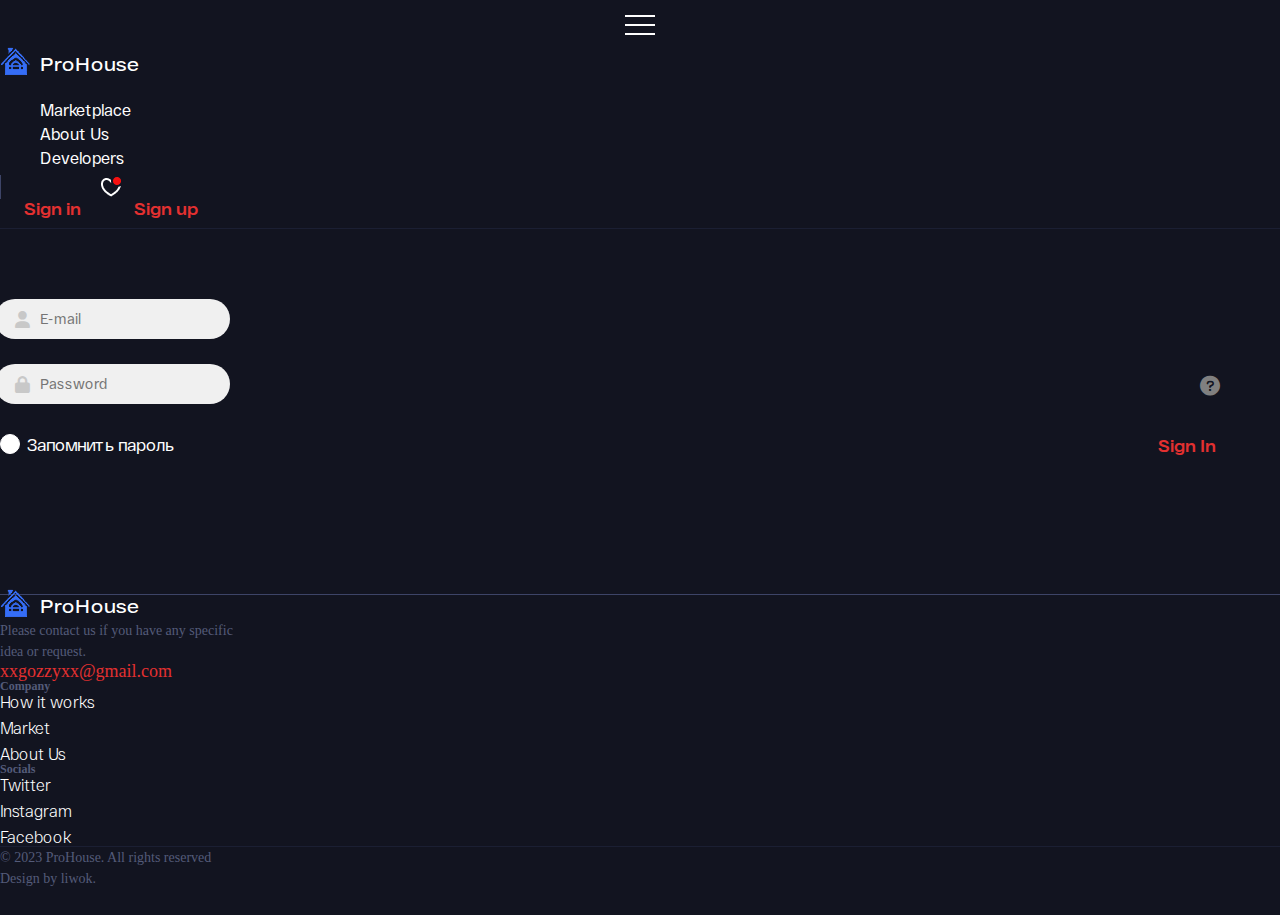
<file: login.html>
<!DOCTYPE html>
<html lang="en">
  <head>
    <meta charset="utf-8" />
    <meta
      name="viewport"
      content="width=device-width, initial-scale=1, shrink-to-fit=no"
    />

    <link rel="shortcut icon" href="./image/icon.png" type="image/x-icon" />
    <title>ProHouse</title>

    <link
      rel="stylesheet"
      href="https://bootstraptema.ru/snippets/form/2022/34/bootstrap.min.css"
    />
    <link
      href="https://fonts.googleapis.com/css?family=Roboto:300,400,500,700&display=swap"
      rel="stylesheet"
    />
    <link
      rel="stylesheet"
      href="https://cdnjs.cloudflare.com/ajax/libs/font-awesome/6.0.0-beta3/css/all.min.css"
    />
    <link
      rel="stylesheet"
      href="https://bootstraptema.ru/snippets/form/2022/34/style.css"
    />

    <link rel="stylesheet" href="./fonts/stylesheet.css" />
    <link rel="stylesheet" href="./css/logreg.css" />
    <link rel="stylesheet" href="./css/style.css" />
    <link rel="stylesheet" href="./css/style.min.css?_v=20231217130634" />
  </head>

  <body>
    <header id="header" class="fixed">
      <nav
        class="navbar navbar-expand-lg navbar-dark"
        style="background-color: #121420"
      >
        <div class="container">
          <a
            class="navbar-toggler"
            data-bs-toggle="collapse"
            data-bs-target="#navbarTogglerDemo01"
            aria-controls="navbarTogglerDemo01"
            aria-expanded="false"
            aria-label="Toggle navigation"
          >
            <div id="nav-icon3">
              <span></span>
              <span></span>
              <span></span>
              <span></span>
            </div>
          </a>
          <a class="navbar-brand aue" href="./index.html">
            <img
              src="./image/icon.png"
              style="margin-top: -7px; margin-right: 3px"
              alt="Logo"
            />
            ProHouse
          </a>
          <div class="all">
            <a
              class="navbar-brand es"
              type="button"
              href="./index.html"
              style="margin-top: -1px"
            >
              <img
                src="./image/icon.png"
                style="margin-top: -7px; margin-right: 3px"
                alt="Logo"
              />
              ProHouse
            </a>
            <div class="likke">
              <a class="likke-btn" href="#"
                ><img src="./image/like.png" alt=""
              /></a>
            </div>
          </div>
          <div class="collapse navbar-collapse" id="navbarTogglerDemo01">
            <ul class="navbar-nav me-auto mb-3 mb-lg-0">
              <li class="nav-item">
                <a class="nav-link" href="#">Marketplace</a>
              </li>
              <li class="nav-item">
                <a class="nav-link" href="#">About Us</a>
              </li>
              <li class="nav-item">
                <a class="nav-link" href="#">Developers</a>
              </li>
            </ul>
            <div class="likke alll">
              <a class="likke-btn" href="#"
                ><img src="./image/like.png" alt=""
              /></a>
            </div>
            <div class="btn">
              <a
                type="button"
                class="btn btn-outline-primary"
                id="log"
                href="./login.html"
                >Sign in</a
              >
              <a
                class="btn btn-primary"
                id="reg"
                href="./reg.html"
                type="submit"
                >Sign up</a
              >
            </div>
          </div>
        </div>
      </nav>
      <div class="bigpalka"></div>
    </header>

    <div class="container">
      <div class="row" style="margin-left: -45px; margin-top: 70px">
        <div class="col-md-offset-3 col-md-6">
          <form class="form-horizontal">
            <div class="form-group">
              <input
                type="email"
                class="form-control"
                style="font-family: RF Dewi; font-size: 14px; font-weight: 400"
                id="inputEmail"
                placeholder="E-mail"
              />
              <i class="fa fa-user"></i>
            </div>
            <div class="form-group help">
              <input
                type="password"
                class="form-control"
                style="font-family: RF Dewi; font-size: 14px; font-weight: 400"
                id="inputPassword"
                placeholder="Password"
              />
              <i class="fa fa-lock"></i>
              <a href="#" class="fa fa-question-circle"></a>
            </div>
            <div class="form-group">
              <div class="main-checkbox">
                <input
                  type="checkbox"
                  value="none"
                  id="checkbox1"
                  name="check"
                />
                <label for="checkbox1"></label>
              </div>
              <span
                class="text"
                style="
                  color: #ffff;
                  font-family: RF Dewi;
                  font-size: 17px;
                  font-weight: 400;
                "
                >Запомнить пароль</span
              >
              <a
                type="button"
                class="btn btn-outline-primary"
                style="float: right"
                id="log"
                >Sign in</a
              >
            </div>
          </form>
        </div>
      </div>
      <!-- /.row -->
    </div>

    <footer style="margin-top: 190px">
      <div class="container">
        <div
          class="d-flex justify-content-between flex-column flex-md-row flex-wrap pt-5 pb-4"
        >
          <div style="transform: none">
            <a class="ico" href="./index.html">
              <img
                src="./image/icon.png"
                style="margin-top: -7px; margin-right: 3px"
                alt="Logo"
                class="mb-3"
              />
              ProHouse
            </a>
            <p class="gray-100">
              Please contact us if you have any specific <br />
              idea or request.
            </p>
            <a class="link-primary link-underline-opacity-0" href="/"
              >xxgozzyxx@gmail.com</a
            >
          </div>
          <span class="d-block d-md-none"></span>
          <div class="d-flex" style="transform: none">
            <div class="me-5">
              <h6 class="gray-100 text-uppercase mb-2 fw-normal">Company</h6>
              <ul class="p-0">
                <li>How it works</li>
                <li>Market</li>
                <li>About Us</li>
              </ul>
            </div>
            <div>
              <h6 class="gray-100 text-uppercase mb-2 fw-normal">Socials</h6>
              <ul class="p-0">
                <li>Twitter</li>
                <li>Instagram</li>
                <li>Facebook</li>
              </ul>
            </div>
          </div>
        </div>
        <div
          class="d-flex justify-content-between flex-column flex-md-row flex-wrap gray-100 pt-3"
          style="opacity: 1"
        >
          <p>© 2023 ProHouse. All rights reserved</p>
          <p>
            Design by
            <a class="link-primary link-underline-opacity-0" href="/">liwok.</a>
          </p>
        </div>
      </div>
    </footer>
    <script src="https://bootstraptema.ru/snippets/form/2022/34/jquery-3.5.0.min.js"></script>
    <script src="https://bootstraptema.ru/snippets/form/2022/34/bootstrap.min.js"></script>
    <script src="https://bootstraptema.ru/snippets/form/2022/34/imagesloaded.pkgd.min.js"></script>
    <script src="https://bootstraptema.ru/snippets/form/2022/34/validator.min.js"></script>
    <script src="https://bootstraptema.ru/snippets/form/2022/34/main.js"></script>
  </body>
</html>
</file>
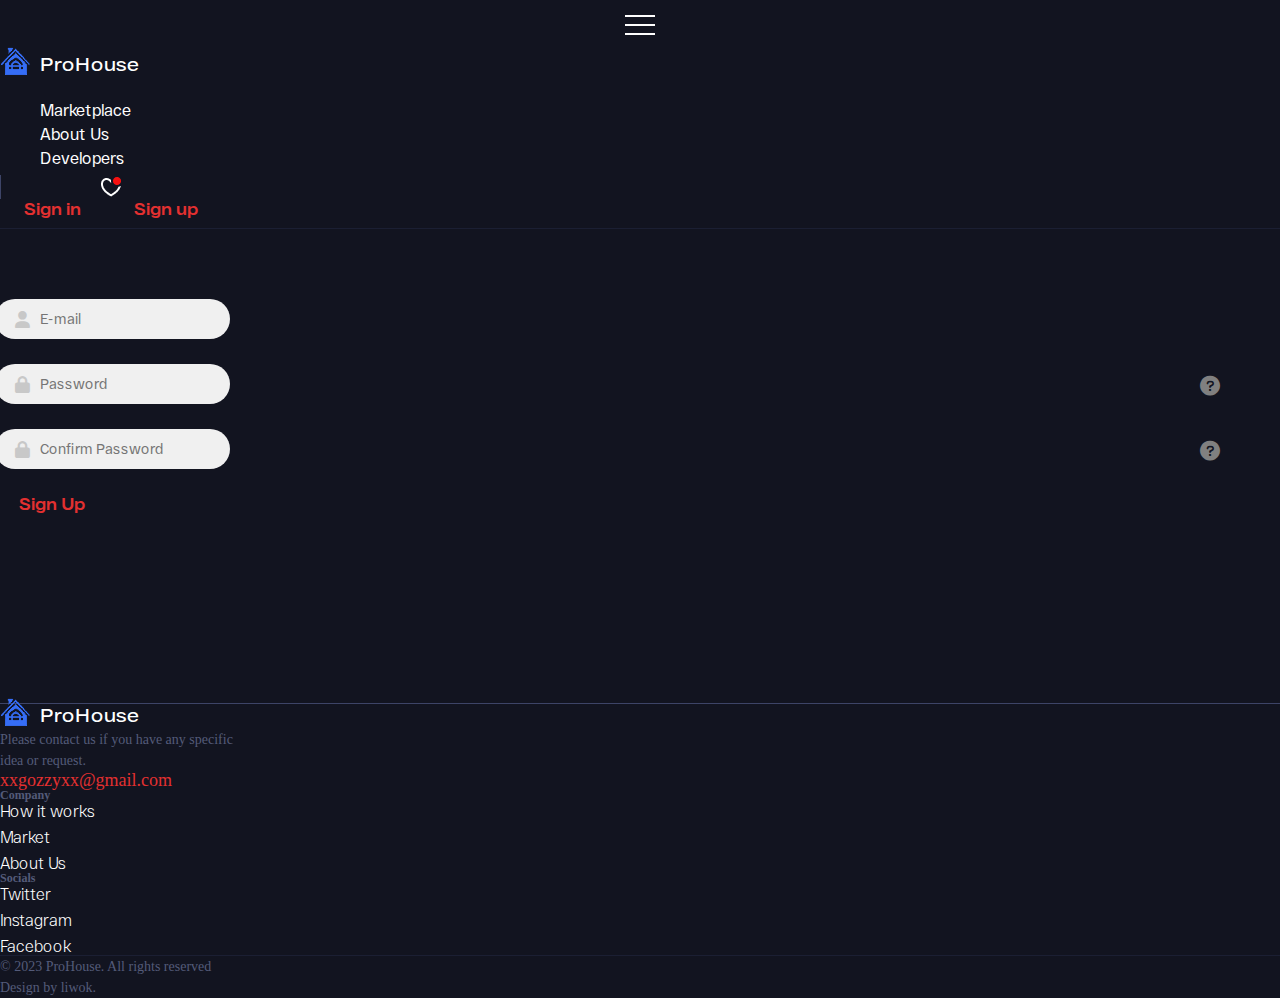
<file: reg.html>
<!DOCTYPE html>
<html lang="en">
  <head>
    <meta charset="utf-8" />
    <meta
      name="viewport"
      content="width=device-width, initial-scale=1, shrink-to-fit=no"
    />

    <link rel="shortcut icon" href="./image/icon.png" type="image/x-icon" />
    <title>ProHouse</title>

    <link
      rel="stylesheet"
      href="https://bootstraptema.ru/snippets/form/2022/34/bootstrap.min.css"
    />
    <link
      href="https://fonts.googleapis.com/css?family=Roboto:300,400,500,700&display=swap"
      rel="stylesheet"
    />
    <link
      rel="stylesheet"
      href="https://cdnjs.cloudflare.com/ajax/libs/font-awesome/6.0.0-beta3/css/all.min.css"
    />
    <link
      rel="stylesheet"
      href="https://bootstraptema.ru/snippets/form/2022/34/style.css"
    />

    <link rel="stylesheet" href="./fonts/stylesheet.css" />
    <link rel="stylesheet" href="./css/logreg.css" />
    <link rel="stylesheet" href="./css/style.css" />
    <link rel="stylesheet" href="./css/style.min.css?_v=20231217130634" />
  </head>

  <body>
    <header id="header" class="fixed">
      <nav
        class="navbar navbar-expand-lg navbar-dark"
        style="background-color: #121420"
      >
        <div class="container">
          <a
            class="navbar-toggler"
            data-bs-toggle="collapse"
            data-bs-target="#navbarTogglerDemo01"
            aria-controls="navbarTogglerDemo01"
            aria-expanded="false"
            aria-label="Toggle navigation"
          >
            <div id="nav-icon3">
              <span></span>
              <span></span>
              <span></span>
              <span></span>
            </div>
          </a>
          <a class="navbar-brand aue" href="./index.html">
            <img
              src="./image/icon.png"
              style="margin-top: -7px; margin-right: 3px"
              alt="Logo"
            />
            ProHouse
          </a>
          <div class="all">
            <a
              class="navbar-brand es"
              type="button"
              href="./index.html"
              style="margin-top: -1px"
            >
              <img
                src="./image/icon.png"
                style="margin-top: -7px; margin-right: 3px"
                alt="Logo"
              />
              ProHouse
            </a>
            <div class="likke">
              <a class="likke-btn" href="#"
                ><img src="./image/like.png" alt=""
              /></a>
            </div>
          </div>
          <div class="collapse navbar-collapse" id="navbarTogglerDemo01">
            <ul class="navbar-nav me-auto mb-3 mb-lg-0">
              <li class="nav-item">
                <a class="nav-link" href="#">Marketplace</a>
              </li>
              <li class="nav-item">
                <a class="nav-link" href="#">About Us</a>
              </li>
              <li class="nav-item">
                <a class="nav-link" href="#">Developers</a>
              </li>
            </ul>
            <div class="likke alll">
              <a class="likke-btn" href="#"
                ><img src="./image/like.png" alt=""
              /></a>
            </div>
            <div class="btn">
              <a
                type="button"
                class="btn btn-outline-primary"
                id="log"
                href="./login.html"
                >Sign in</a
              >
              <a class="btn btn-primary" id="reg" type="submit">Sign up</a>
            </div>
          </div>
        </div>
      </nav>
      <div class="bigpalka"></div>
    </header>

    <div class="container">
      <div class="row" style="margin-left: -45px; margin-top: 70px">
        <div class="col-md-offset-3 col-md-6">
          <form class="form-horizontal">
            <div class="form-group">
              <input
                type="email"
                class="form-control"
                style="font-family: RF Dewi; font-size: 14px; font-weight: 400"
                id="inputEmail"
                placeholder="E-mail"
              />
              <i class="fa fa-user"></i>
            </div>
            <div class="form-group help">
              <input
                type="password"
                class="form-control"
                style="font-family: RF Dewi; font-size: 14px; font-weight: 400"
                id="inputPassword"
                placeholder="Password"
              />
              <i class="fa fa-lock"></i>
              <a href="#" class="fa fa-question-circle"></a>
            </div>
            <div class="form-group help">
              <input
                type="password"
                class="form-control"
                style="font-family: RF Dewi; font-size: 14px; font-weight: 400"
                id="inputPassword"
                placeholder="Confirm Password"
              />
              <i class="fa fa-lock"></i>
              <a href="#" class="fa fa-question-circle"></a>
            </div>
            <div class="form-group">
              <a type="button" class="btn btn-primary" id="reg">Sign up</a>
            </div>
          </form>
        </div>
      </div>
      <!-- /.row -->
    </div>

    <footer style="margin-top: 190px">
      <div class="container">
        <div
          class="d-flex justify-content-between flex-column flex-md-row flex-wrap pt-5 pb-4"
        >
          <div style="transform: none">
            <a class="ico" href="./index.html">
              <img
                src="./image/icon.png"
                style="margin-top: -7px; margin-right: 3px"
                alt="Logo"
                class="mb-3"
              />
              ProHouse
            </a>
            <p class="gray-100">
              Please contact us if you have any specific <br />
              idea or request.
            </p>
            <a class="link-primary link-underline-opacity-0" href="/"
              >xxgozzyxx@gmail.com</a
            >
          </div>
          <span class="d-block d-md-none"></span>
          <div class="d-flex" style="transform: none">
            <div class="me-5">
              <h6 class="gray-100 text-uppercase mb-2 fw-normal">Company</h6>
              <ul class="p-0">
                <li>How it works</li>
                <li>Market</li>
                <li>About Us</li>
              </ul>
            </div>
            <div>
              <h6 class="gray-100 text-uppercase mb-2 fw-normal">Socials</h6>
              <ul class="p-0">
                <li>Twitter</li>
                <li>Instagram</li>
                <li>Facebook</li>
              </ul>
            </div>
          </div>
        </div>
        <div
          class="d-flex justify-content-between flex-column flex-md-row flex-wrap gray-100 pt-3"
          style="opacity: 1"
        >
          <p>© 2023 ProHouse. All rights reserved</p>
          <p>
            Design by
            <a class="link-primary link-underline-opacity-0" href="/">liwok.</a>
          </p>
        </div>
      </div>
    </footer>
    <script src="https://bootstraptema.ru/snippets/form/2022/34/jquery-3.5.0.min.js"></script>
    <script src="https://bootstraptema.ru/snippets/form/2022/34/bootstrap.min.js"></script>
    <script src="https://bootstraptema.ru/snippets/form/2022/34/imagesloaded.pkgd.min.js"></script>
    <script src="https://bootstraptema.ru/snippets/form/2022/34/validator.min.js"></script>
    <script src="https://bootstraptema.ru/snippets/form/2022/34/main.js"></script>
  </body>
</html>
</file>
<file: fonts/stylesheet.css>
@font-face {
    font-family: 'RF Dewi';
    src: url('RFDewi-Regular.eot');
    src: local('RF Dewi Regular'), local('RFDewi-Regular'),
        url('RFDewi-Regular.eot?#iefix') format('embedded-opentype'),
        url('RFDewi-Regular.woff2') format('woff2'),
        url('RFDewi-Regular.woff') format('woff'),
        url('RFDewi-Regular.ttf') format('truetype');
    font-weight: normal;
    font-style: normal;
}

@font-face {
    font-family: 'RF Dewi Extended';
    src: url('RFDewiExtended-Bold.eot');
    src: local('RF Dewi Extended Bold'), local('RFDewiExtended-Bold'),
        url('RFDewiExtended-Bold.eot?#iefix') format('embedded-opentype'),
        url('RFDewiExtended-Bold.woff2') format('woff2'),
        url('RFDewiExtended-Bold.woff') format('woff'),
        url('RFDewiExtended-Bold.ttf') format('truetype');
    font-weight: bold;
    font-style: normal;
}

@font-face {
    font-family: 'RF Dewi';
    src: url('RFDewi-Semibold.eot');
    src: local('RF Dewi Semibold'), local('RFDewi-Semibold'),
        url('RFDewi-Semibold.eot?#iefix') format('embedded-opentype'),
        url('RFDewi-Semibold.woff2') format('woff2'),
        url('RFDewi-Semibold.woff') format('woff'),
        url('RFDewi-Semibold.ttf') format('truetype');
    font-weight: 600;
    font-style: normal;
}


@font-face {
    font-family: 'RF Dewi Extended';
    src: url('RFDewiExtended-Semibold.eot');
    src: local('RF Dewi Extended Semibold'), local('RFDewiExtended-Semibold'),
        url('RFDewiExtended-Semibold.eot?#iefix') format('embedded-opentype'),
        url('RFDewiExtended-Semibold.woff2') format('woff2'),
        url('RFDewiExtended-Semibold.woff') format('woff'),
        url('RFDewiExtended-Semibold.ttf') format('truetype');
    font-weight: 600;
    font-style: normal;
}


@font-face {
    font-family: 'RF Dewi';
    src: url('RFDewi-Light.eot');
    src: local('RF Dewi Light'), local('RFDewi-Light'),
        url('RFDewi-Light.eot?#iefix') format('embedded-opentype'),
        url('RFDewi-Light.woff2') format('woff2'),
        url('RFDewi-Light.woff') format('woff'),
        url('RFDewi-Light.ttf') format('truetype');
    font-weight: 300;
    font-style: normal;
}
</file>
<file: css/logreg.css>
.form-horizontal .form-group {
  padding: 0 40px;
  margin: 0 0 25px 0;
  position: relative;
}
.form-horizontal .form-control {
  background: #f0f0f0;
  border: none;
  border-radius: 20px;
  box-shadow: none;
  padding: 0 20px 0 45px;
  height: 40px;
  transition: all 0.3s ease 0s;
}
.form-horizontal .form-control:focus {
  background: #e0e0e0;
  box-shadow: none;
  outline: 0 none;
}
.form-horizontal .form-group i {
  position: absolute;
  top: 12px;
  left: 60px;
  font-size: 17px;
  color: #c8c8c8;
  transition: all 0.5s ease 0s;
}
.form-horizontal .form-control:focus + i {
  color: #356df6;
}
.form-horizontal .fa-question-circle {
  display: inline-block;
  position: absolute;
  top: 12px;
  right: 60px;
  font-size: 20px;
  color: #808080;
  transition: all 0.5s ease 0s;
}
.form-horizontal .fa-question-circle:hover {
  color: #000;
}
.form-horizontal .main-checkbox {
  float: left;
  width: 20px;
  height: 20px;
  background: #ffffff;
  border-radius: 50%;
  position: relative;
  margin: 5px 0 0 5px;
  border: 1px solid #ffffff;
}
.form-horizontal .main-checkbox label {
  width: 20px;
  height: 20px;
  position: absolute;
  top: 0;
  left: 0;
  cursor: pointer;
}
.form-horizontal .main-checkbox label:after {
  content: "";
  width: 10px;
  height: 5px;
  position: absolute;
  top: 5px;
  left: 4px;
  border: 3px solid #356df6;
  border-top: none;
  border-right: none;
  background: transparent;
  opacity: 0;
  -webkit-transform: rotate(-45deg);
  transform: rotate(-45deg);
}
.form-horizontal .main-checkbox input[type="checkbox"] {
  visibility: hidden;
}
.form-horizontal .main-checkbox input[type="checkbox"]:checked + label:after {
  opacity: 1;
}
.form-horizontal .text {
  float: left;
  margin-left: 7px;
  line-height: 20px;
  padding-top: 5px;
}
.form-horizontal .btn {
  font-size: 14px;
  padding: 10px 25px;
  text-transform: capitalize;
  transition: all 0.5s ease 0s;
}
@media only screen and (max-width: 479px) {
  .form-horizontal .form-group {
    padding: 0 25px;
  }
  .form-horizontal .form-group i {
    left: 45px;
  }
  .form-horizontal .btn {
    padding: 10px 20px;
  }
}
</file>
<file: css/style.css>
body {
  margin: 0;
  padding: 0;
  background-color: #121420;
}

.navbar-toggler {
  border: none;
  outline: none;
}

#nav-icon3 {
  width: 30px; /* Измененная ширина */
  height: 22.5px; /* Измененная высота */
  position: relative;
  margin: 15px auto; /* Уменьшенные отступы */
  transform: rotate(0deg);
  transition: 0.5s ease-in-out;
  cursor: pointer;
}
#nav-icon3 span {
  display: block;
  position: absolute;
  height: 2px; /* Измененная толщина палок */
  width: 100%;
  background: #ffffff;
  opacity: 1;
  left: 0;
  transform: rotate(0deg);
  transition: 0.25s ease-in-out;
}
#nav-icon3 span:nth-child(1) {
  top: 0px;
}
#nav-icon3 span:nth-child(2),
#nav-icon3 span:nth-child(3) {
  top: 9px; /* Уменьшенное расстояние между палками */
}
#nav-icon3 span:nth-child(4) {
  top: 18px; /* Уменьшенное расстояние между палками */
}
#nav-icon3.open span:nth-child(1) {
  top: 9px; /* Уменьшенное расстояние между палками */
  width: 0%;
  left: 50%;
}
#nav-icon3.open span:nth-child(2) {
  transform: rotate(45deg);
}
#nav-icon3.open span:nth-child(3) {
  transform: rotate(-45deg);
}
#nav-icon3.open span:nth-child(4) {
  top: 9px; /* Уменьшенное расстояние между палками */
  width: 0%;
  left: 50%;
}

p {
  line-height: 1.5; /* Увеличение промежутка между строками */
}

:root {
  --gray-150: #3d4467;
}

.gray-50 {
  color: #c3c5ce;
}

.gray-90 {
  color: #5e6379;
}

.gray-100 {
  color: #545b79;
}

.bg-black-100 {
  background-color: #1b1f33;
}

.to1 {
  color: var(--grey-50, #c3c5ce);

  /* desktop/p1 (regular) */
  font-family: "RF Dewi";
  font-size: 18px;
  font-style: normal;
  font-weight: 400;
  line-height: 32px; /* 177.778% */
}

.title {
  width: fit-content;
  margin: 0 0 30px;
  color: var(--white-100, #fff);

  /* mobile/H3 (bold) */
  font-family: "RF Dewi Extended";
  font-size: 26px;
  font-style: normal;
  font-weight: 700;
  line-height: 38px; /* 145.455% */
}

#stay {
  color: #c3c5ce;
  font-family: "RF Dewi";
  font-style: normal;
  font-weight: 400;
  margin-left: 7px;
}

.w-min-content {
  width: min-content;
}

/* Start swiper style */

.swiper {
  width: 100%;
  height: fit-content;
  padding-bottom: 35px;
}

.swiper-slide {
  font-size: 18px;
  margin-right: 15px;

  /* Center slide text vertically */
  display: flex;
  justify-content: center;
  align-items: center;
}

.swiper-slide img {
  display: block;
  /* width: 100%; */
  height: 100%;
  object-fit: cover;
}

.swiper {
  margin-left: auto;
  margin-right: auto;
}

.swiper-pagination-bullet {
  background-color: white;
}

.swiper-button-next,
.swiper-button-prev {
  color: white;
}

.swiper-button-prev:after,
.swiper-button-next:after {
  font-size: 20px;
  padding: 10px 15px;
  background-color: rgb(18 20 32 / 50%);
  border-radius: 50%;
}

.swiper-button-next:after {
  margin-right: 15px;
}

/* End swiper style */

/* start Loading Style */

.loading::before {
  content: "";
  position: absolute;
  display: block;
  top: 0;
  left: -10%;
  width: 150px;
  height: 150px;
  background-color: #356df6;
  border-radius: 50%;
  filter: blur(12rem);
  z-index: -999;
  -webkit-border-radius: 50%;
  -moz-border-radius: 50%;
  -ms-border-radius: 50%;
  -o-border-radius: 50%;
  -webkit-filter: blur(12rem);
}

.loading .container div h1 {
  color: white;
}

.loading .container .features {
  width: inherit;
}

/* Start partners style */

.partners .container {
  gap: 93px;
  margin-top: 7rem;
}
/* End partners style */

/* Start properties style */
.properties .container {
  margin-top: 5rem;
}
.properties .container .tabs {
  gap: 16px;
}

.properties .container .tabs button.active {
  color: white;
}

/* End properties style */

/* Start about us */
.about .container {
  margin-top: 6rem;
}

.about .container div:last-child {
  row-gap: 0.5rem;
}

.about .container div p {
  font-size: 18px;
}

.about .container div div div {
  position: relative;
}

.about .container div div:last-child div:last-child img:last-child {
  width: 550px;
}

/* End about us */

/* Start developers */

.developers {
  margin-top: 8rem;
  overflow-x: clip;
}

.developers .mySwiper .swiper-slide div img {
  height: 100%;
}

.developers .swiper .swiper-slide div {
  border: 1px solid var(--gray-150);
  border-radius: 100px;
  -webkit-border-radius: 100px;
  -moz-border-radius: 100px;
  -ms-border-radius: 100px;
  -o-border-radius: 100px;
}

.developers .mySwiper .swiper-slide div h6 {
  width: max-content;
}

/* End developers */

/* Start join */

.join .container {
  margin-top: 7rem;
}

.join .mySwiper .swiper-wrapper {
  align-items: stretch;
}

.join .mySwiper .swiper-wrapper .swiper-slide {
  height: auto;
}

.join .mySwiper .swiper-wrapper .swiper-slide {
  border: 1px solid #3d4467;
  border-radius: 12px;
  -webkit-border-radius: 12px;
  -moz-border-radius: 12px;
  -ms-border-radius: 12px;
  -o-border-radius: 12px;
}

.join .mySwiper div img {
  max-width: 204px;
  max-height: 68px;
}

/* End join */

/* Start subscribe */

.subscribe .container {
  position: relative;
  padding-top: 6rem;
  padding-bottom: 6rem;
  margin-top: 3rem;
}

.subscribe .container::before {
  content: "";
  position: absolute;
  width: 100%;
  height: 100%;
  top: 0;
  left: 0;
  background-color: #1b1f33;
  border-radius: 12px;
  z-index: -10;
  -webkit-border-radius: 12px;
  -moz-border-radius: 12px;
  -ms-border-radius: 12px;
  -o-border-radius: 12px;
}

.subscribe .container::after {
  content: "";
  position: absolute;
  width: 100%;
  height: 100%;
  top: 0;
  left: 0;
  background-image: url("../image/LogoHouseBlack.webp"),
    url("../image/LogoHouseBlue.webp");
  background-repeat: no-repeat;
  background-position: bottom right 30px, top 10px left;
  z-index: -1;
}

.subscribe .container div {
  border: 1px solid #545b79;
  border-radius: 7px;
  -webkit-border-radius: 7px;
  -moz-border-radius: 7px;
  -ms-border-radius: 7px;
  -o-border-radius: 7px;
}

.subscribe .container div input:focus {
  outline: none;
}

/* End subscribe */

/* Start footer */

footer {
  border-top: 1px solid #3d4467;
  overflow-x: clip;
}

footer .container div a {
  text-decoration: none;
}

footer .container div ul h6 {
  letter-spacing: 0.4px;
  font-size: 14px;
}

footer .container div ul li {
  color: white;
  list-style: none;
  font-weight: 100;
  cursor: pointer;
  transition: 0.3s;
  -webkit-transition: 0.3s;
  -moz-transition: 0.3s;
  -ms-transition: 0.3s;
  -o-transition: 0.3s;
}

footer .container div ul li:hover {
  color: #a8a8a8;
}

footer .container div:has(img) {
  gap: 30px;
}

footer .container div:has(p a) {
  border-top: 1px solid #1b1f33;
}

footer .container div ul:first-child {
  margin-right: 50px;
}

footer .container div p {
  font-size: 14px;
}

footer .container div ul li:nth-child(1),
footer .container div ul li:nth-child(2) {
  margin-bottom: 7px;
}

footer div span {
  width: 100%;
  height: 1px;
  background-color: #1b1f33;
}

/* End footer */

/* Start media query */

/* Small */
@media (max-width: 768px) {
  .swiper-button-next,
  .swiper-button-prev {
    display: none;
  }

  .about .container div,
  .about .container div div {
    width: 100%;
  }

  .about .container div div:first-child div:first-child,
  .about .container div div div:last-child {
    width: 100%;
  }

  .about .container div:last-child div img {
    width: calc(100% - 0.5rem);
  }

  .about .container div div:first-child div:first-child img:first-child,
  .about .container div div:last-child div:last-child img:last-child {
    width: calc(100% - 0.5rem);
  }

  .about .container div div div::before {
    width: calc(100% - 0.5rem);
  }

  .developers .mySwiper .swiper-slide div img {
    width: 45px;
  }

  .developers .mySwiper .swiper-slide div h6 {
    font-size: 12px;
  }

  .subscribe .container div {
    width: 100%;
  }
}

/* medium */

@media (min-width: 768px) {
  .loading .container div h1 {
    font-size: 62px;
  }

  .properties .container .tabs .mySwiper {
    width: 75%;
  }

  .about .container div div:first-child div:first-child:before,
  .about .container div div:last-child div:first-child:before {
    width: calc(100% - 0.5rem);
  }

  .subscribe .container div {
    width: 50%;
  }
  .subscribe .container {
    margin-bottom: 7rem;
  }
}

@media (max-width: 992px) {
  .loading .container div h1 {
    font-size: 40px;
  }
  .properties .container .tabs .mySwiper {
    width: 100%;
  }
}

/*Убрать полосу прокрутки для всей страницы*/
::-webkit-scrollbar {
  width: 0;
}

/* HEADER */

.navbar-dark .navbar-nav .nav-link {
  color: #fff;
  font-family: RF Dewi;
  text-decoration: none;
  font-size: 16px;
  font-style: normal;
  font-weight: 400;
  line-height: 24px;
  transition: color 0.3s linear;
  padding-right: 35px;
  margin-top: -10px;
}

.navbar-nav {
  padding-left: 40px;
  margin-top: 20px;
}

.navbar-dark .navbar-nav .nav-link:hover {
  color: #356df6;
}

.custom-button {
  padding: 7px 24px 9px 24px;
  color: #fff;
  background-color: #356df6;
  border: none;
  font-family: RF Dewi Extended;
  font-size: 16px;
  font-style: normal;
  font-weight: 700;
  line-height: normal;
  text-decoration: none;
  border-radius: 4px;
  transition: all 0.42s;
  cursor: pointer;
}

.custom-button:hover {
  color: #fff;
  transition: all 0.42s;
  background-color: #1644b8;
}

.btn.btn-outline-primary:hover {
  background-color: transparent; /* Делаем фон прозрачным */
  color: #d2e2f4; /* Устанавливаем цвет текста при наведении */
  border-color: #d2e2f4; /* Устанавливаем цвет рамки при наведении */
}

#log {
  padding: 7px 24px 9px 24px;
  font-family: RF Dewi Extended;
  font-size: 16px;
  font-style: normal;
  font-weight: 700;
  line-height: normal;
  border-radius: 4px;
  transition: all 0.42s;
  cursor: pointer;
}

#log:hover {
  transition: all 0.42s;
}

#reg {
  padding: 7px 24px 9px 24px;
  border: none;
  font-family: RF Dewi Extended;
  font-size: 16px;
  font-style: normal;
  font-weight: 700;
  line-height: normal;
  border-radius: 4px;
  transition: all 0.42s;
  cursor: pointer;
}

#reg:hover {
  color: #fff;
  transition: all 0.42s;
  background-color: #1644b8;
}

a {
  transition: all 0.42s;
}

a:hover {
  color: #fff;
  transition: all 0.42s;
  color: #a1baf3;
}

.ico {
  color: #fff;
  font-family: RF Dewi Extended;
  font-size: 18px;
  font-style: normal;
  font-weight: 600;
  line-height: normal;
}

.navbar-brand {
  color: #fff;
  font-family: RF Dewi Extended;
  font-size: 18px;
  font-style: normal;
  font-weight: 600;
  line-height: normal;
}

@media (min-width: 995px) {
  .navbar-brand {
    color: #fff;
    font-family: RF Dewi Extended;
    font-size: 18px;
    font-style: normal;
    font-weight: 600;
    line-height: normal;
    margin-top: 10px;
  }
}

.likke {
  border-left: 1px solid #3d4467;
  padding-left: 98px;
  padding-right: 35px;
  margin-top: 5px;
}

.likke-btn {
  display: inline-block;
  transition: 0.62s;
  cursor: pointer;
}

.likke-btn:hover {
  transform: scale(1.15);
  transition: 0.62s;
}

.likke-button {
  display: flex;
}

.bigpalka {
  padding-top: 10px;
  border-bottom: 1px solid #1b1f33;
}

/* MAIN */

.text-md {
  font-family: "RF Dewi Extended", sans-serif;
  font-style: normal;
  line-height: 78px;
}

#ti1 {
  color: var(--white-100, #fff);

  /* desktop/H1 (bold) */
  font-family: "RF Dewi Extended";
  font-size: 48px;
  font-style: normal;
  font-weight: 700;
  line-height: normal;
}

#ti {
  color: var(--white-100, #fff);
  text-align: center;

  /* desktop/H2 (bold) */
  font-family: "RF Dewi Extended";
  font-size: 36px;
  font-style: normal;
  font-weight: 700;
  line-height: 45px; /* 125% */
}

#t1 {
  color: #fff;
  font-family: RF Dewi Extended;
  font-size: 64px;
  font-style: normal;
  font-weight: 700;
  line-height: 78px;
  white-space: nowrap;
}

#ti11 {
  color: #c3c5ce;
  font-family: RF Dewi;
  font-size: 18px;
  font-style: normal;
  font-weight: 400;
  line-height: 32px;
}

#t2 {
  color: #c3c5ce;
  font-family: RF Dewi;
  font-size: 18px;
  font-style: normal;
  font-weight: 400;
  line-height: 32px;
  white-space: nowrap;
}

#t3 {
  color: #fff;
  font-family: RF Dewi Extended;
  font-size: 48px;
  font-style: normal;
  font-weight: 700;
  line-height: normal;
  text-align: center;
  margin-top: 100px;
  margin-left: 35px;
}

.btn1 {
  font-family: RF Dewi;
  font-size: 15px;
  font-style: normal;
  font-weight: 600;
  line-height: normal;
  height: 32px;
  padding: 5px 14px;
  border-radius: 4px;
  background-color: #1b1f33;
  color: #fff;
  text-decoration: none;
  margin-right: 16px;
  text-align: center;
  transition: 0.62s;
}

.btn1:hover {
  transform: scale(0.91);
  transition: 0.62s;
  background-color: #2c3047;
  color: #fff;
}

.btn1.active {
  background-color: #3f86f0;
  font-size: 17px;
  padding: 6px 18px;
  border-radius: 4px;
}

.eshe {
  text-align: end;
}
.text-resize {
  margin-top: 40px;
}

.text-resize2 {
  margin-top: 12px;
}
.lottt {
  display: none;
}
.all {
  display: none;
}
@media (max-width: 995px) {
  .navbar-dark .navbar-nav .nav-link {
    padding: 8px;
  }
  .eshe {
    text-align: start;
  }
  .es {
    position: absolute;
    left: 50%;
    transform: translateX(-50%);
  }
  .aue {
    display: none;
  }
  .al {
    display: none;
  }
  .alll {
    display: none;
  }
  .likke {
    border: none;
    padding-left: 0px;
    padding-right: 0px;
  }
  .all {
    display: grid;
  }
  .arr {
    display: none;
  }
  .navbar-nav {
    padding-left: 10px;
  }

  .btn {
    margin-right: 0px;
    margin-top: 10px;
  }

  .lottt {
    display: block;
  }

  .partners {
    display: none;
  }

  .conttt {
    display: none;
  }

  #t3 {
    font-size: 45px;
    line-height: 55px;
    text-align: unset;
    margin-left: 0px;
    margin-top: -30px;
  }
  .container22 {
    margin-left: -25px;
    margin-top: -31px;
  }
}
.container2 {
  margin-left: -33px;
  margin-top: 35px;
}

.parttt {
  margin-left: 25px;
  display: none;
}

.partt {
  padding-right: 105px;
}

.parttt1 {
  display: none;
}

@media (min-width: 991px) {
  .arr2 {
    display: none;
  }
  #join1 {
    margin-top: 40px;
  }
  #dev {
    margin-top: -30px;
  }
  #knop {
    margin-top: -20px;
  }
  #wp {
    margin-top: 100px;
  }
  #blp {
    margin-top: 32px;
  }
}
@media (max-width: 991px) {
  .features {
    justify-content: space-between;
  }

  #dev {
    margin-top: -70px;
  }

  #knop {
    margin-top: -30px;
  }
  #wp {
    margin-top: -65px;
  }
  #phh {
    margin-top: 20px;
  }

  .parttt {
    display: flex;
    overflow-x: scroll;
    scroll-snap-type: x mandatory;
    padding-bottom: 25px;
    padding-top: -25px;
  }

  #parq {
    display: flex;
    overflow-x: scroll;
    scroll-snap-type: x mandatory;
  }

  .parttt1 {
    display: flex;
    overflow-x: scroll;
    scroll-snap-type: x mandatory;
    padding-top: 25px;
    padding-bottom: 25px;
  }

  .partttt1 {
    display: flex;
    overflow-x: scroll;
    scroll-snap-type: x mandatory;
  }
}

.features {
  padding-top: 30px;
  display: flex;
}

.ph1 {
  width: 210.559px;
  height: 194.264px;
}

.ph2 {
  width: 305.559px;
  height: 300.264px;
}

.features ul {
  list-style-type: none;
  padding: 0;
  margin: 0;
}

.features1 {
  color: #fff;
  font-family: RF Dewi Extended;
  font-size: 36px;
  font-style: normal;
  font-weight: 700;
  line-height: 45px;
  margin-right: 40px;
}

.features2 {
  color: #545b79;
  font-family: RF Dewi;
  font-size: 18px;
  font-style: normal;
  font-weight: 400;
  line-height: 32px;
}

@media (max-width: 768px) {
  #t1 {
    font-size: 60px;
    line-height: 70px;
  }
  #t2 {
    font-size: 17px;
    line-height: 30px;
  }
}

@media (max-width: 668px) {
  #t1 {
    font-size: 50px;
    line-height: 60px;
  }
  #t2 {
    font-size: 16px;
    line-height: 28px;
  }
  #t3 {
    font-size: 42px;
    line-height: 51px;
  }
  #ttq1 {
    display: inline-block;
    width: 100%;
    max-width: 600px;
    word-wrap: break-word;
    margin: auto;
    color: var(--white-100, #fff);
    text-align: center;

    /* mobile/H3 (bold) */
    font-family: "RF Dewi Extended";
    font-size: 22px;
    font-style: normal;
    font-weight: 700;
    line-height: 32px; /* 145.455% */
  }
  .qwe1 {
    color: var(--grey-50, #c3c5ce);

    /* mobile/p2 (regular) */
    font-family: "RF Dewi";
    font-size: 16px;
    font-style: normal;
    font-weight: 400;
    line-height: 24px; /* 150% */
  }
}

@media (max-width: 568px) {
  #t1 {
    font-size: 46px;
    line-height: 50px;
  }
  #t2 {
    font-size: 15px;
    line-height: 26px;
  }
  #t3 {
    font-size: 39px;
    line-height: 48px;
  }
}

@media (min-width: 568px) {
  #ti11 {
    text-align: center;
  }
}

@media (max-width: 468px) {
  #t1 {
    font-size: 36px;
    line-height: 45px;
  }
  #t2 {
    font-size: 14px;
    line-height: 24px;
  }
  #t3 {
    font-size: 36px;
    line-height: 45px;
  }
  #ttq1 {
    display: inline-block;
    width: 100%;
    max-width: 600px;
    word-wrap: break-word;
    text-align: center;
    margin: auto;
    color: var(--white-100, #fff);

    /* mobile/H3 (bold) */
    font-family: "RF Dewi Extended";
    font-size: 22px;
    font-style: normal;
    font-weight: 700;
    line-height: 32px; /* 145.455% */
  }
  .qwe1 {
    color: var(--grey-50, #c3c5ce);

    /* mobile/p2 (regular) */
    font-family: "RF Dewi";
    font-size: 16px;
    font-style: normal;
    font-weight: 400;
    line-height: 24px; /* 150% */
  }
}

.btn2 {
  padding-top: 15px;
}

.button2 {
  display: inline-flex;
  padding: 10px 32px 12px 32px;
  justify-content: center;
  align-items: center;
  color: #fff;
  background-color: #356df6;
  font-family: RF Dewi Extended;
  font-size: 16px;
  font-style: normal;
  font-weight: 700;
  line-height: normal;
  text-decoration: none;
  border-radius: 4px;
  transition: all 0.42s;
  cursor: pointer;
}

.button2:hover {
  color: #fff;
  transition: all 0.42s;
  background-color: #1644b8;
}
.button22 {
  display: inline-flex;
  padding: 7px 24px 9px 24px;
  justify-content: center;
  align-items: center;
  gap: 10px;
  flex-shrink: 0;
  color: #fff;
  background-color: #356df6;
  font-family: RF Dewi Extended;
  font-size: 16px;
  font-style: normal;
  font-weight: 700;
  line-height: normal;
  text-decoration: none;
  border-radius: 4px;
  transition: all 0.42s;
  cursor: pointer;
}

.button22:hover {
  color: #fff;
  transition: all 0.42s;
  background-color: #1644b8;
}

.vt {
  display: flex;
  padding-left: 100px;
  padding-top: 60px;
}

.od {
  display: flex;
  padding-top: 40px;
  margin-left: -8px;
}
footer {
  border-top: 1px solid #3d4467;
  overflow-x: clip;
}

footer .container div a {
  text-decoration: none;
}

footer .container div ul h6 {
  letter-spacing: 0.4px;
  font-size: 14px;
}

footer .container div ul li {
  color: white;
  list-style: none;
  font-weight: 100;
  cursor: pointer;
  transition: 0.3s;
  -webkit-transition: 0.3s;
  -moz-transition: 0.3s;
  -ms-transition: 0.3s;
  -o-transition: 0.3s;
}

footer .container div ul li:hover {
  color: #a8a8a8;
}

footer .container div:has(img) {
  gap: 30px;
}

footer .container div:has(p a) {
  border-top: 1px solid #1b1f33;
}

footer .container div ul:first-child {
  margin-right: 50px;
}

footer .container div p {
  font-size: 14px;
}

footer .container div ul li:nth-child(1),
footer .container div ul li:nth-child(2) {
  margin-bottom: 7px;
}

footer div span {
  width: 100%;
  height: 1px;
  background-color: #1b1f33;
}

.heart1 {
  position: absolute;
  cursor: pointer;
  margin-top: 15px;
  margin-left: 198px;
  width: 40px;
  height: 40px;
  padding: 10px;
  border-radius: 1000px;
  background: rgba(18, 20, 32, 0.75);
  z-index: 3;
}

.heart1 svg {
  width: 25px;
  height: 25px;
  display: flex;
  align-items: center;
  margin-top: -3px;
  margin-left: -2px;
}

.heart2 {
  position: absolute;
  cursor: pointer;
  margin-top: 25px;
  margin-left: 215px;
  width: 40px;
  height: 40px;
  padding: 10px;
  border-radius: 1000px;
  background: rgba(18, 20, 32, 0.75);
  z-index: 3;
}

.heart2 svg {
  width: 25px;
  height: 25px;
  display: flex;
  align-items: center;
  margin-top: -3px;
  margin-left: -3px;
  transform: rotate(8deg);
}

.heart11 {
  position: absolute;
  cursor: pointer;
  margin-top: 12px;
  margin-left: 158px;
  width: 28px;
  height: 28px;
  padding: 7px;
  border-radius: 1000px;
  background: rgba(18, 20, 32, 0.75);
  z-index: 3;
}

.heart11 svg {
  width: 20px;
  height: 20px;
  display: flex;
  align-items: center;
  margin-top: -3px;
  margin-left: -3px;
}

.heart22 {
  position: absolute;
  cursor: pointer;
  margin-top: 15px;
  margin-left: 167px;
  width: 28px;
  height: 28px;
  padding: 9px;
  border-radius: 1000px;
  background: rgba(18, 20, 32, 0.75);
  z-index: 3;
}

.heart22 svg {
  width: 20px;
  height: 20px;
  display: flex;
  align-items: center;
  margin-top: -5px;
  margin-left: -5px;
  transform: rotate(8deg);
}

.lot1 {
  display: flex;
  width: 280px;
  height: 370px;
  transform: rotate(-7deg);
  flex-direction: column;
  align-items: flex-start;
  border-radius: 12px;
  background: #1b1f33;
}

.lot1 ul {
  list-style-type: none;
  padding-left: 15px;
  margin-top: -3px;
}

.lot11 {
  position: relative;
  display: flex;
  width: 210.559px;
  transform: rotate(-3.627deg);
  flex-direction: column;
  align-items: flex-start;
  border-radius: 12px;
  background: #1b1f33;
}

.lot11 ul {
  list-style-type: none;
  padding-left: 15px;
  margin-top: -3px;
}

.dom {
  display: inline-block;
  width: 305px;
  height: 412px;
  flex-direction: column;
  align-items: flex-start;
  border-radius: 12px;
  background: #1b1f33;
}

.dom ul {
  list-style-type: none;
  padding-left: 15px;
  margin-top: -3px;
}

.housetext1 {
  align-self: stretch;
  color: #fff;
  font-family: RF Dewi Extended;
  font-size: 18px;
  font-style: normal;
  font-weight: 600;
  line-height: normal;
}

.housetext2 {
  align-self: stretch;
  color: #5e6379;
  font-family: RF Dewi;
  font-size: 14px;
  font-style: normal;
  font-weight: 400;
  line-height: normal;
  padding-top: 4px;
}

.housetext11 {
  align-self: stretch;
  color: #fff;
  font-family: RF Dewi Extended;
  font-size: 14px;
  font-style: normal;
  font-weight: 600;
  line-height: normal;
}

.housetext22 {
  align-self: stretch;
  color: #5e6379;
  font-family: RF Dewi;
  font-size: 11px;
  font-style: normal;
  font-weight: 400;
  line-height: normal;
  padding-top: 4px;
}

.timer1 {
  color: #fff;
  font-family: RF Dewi;
  font-size: 16px;
  font-style: normal;
  font-weight: 600;
  line-height: normal;
}

.timer2 {
  color: #5e6379;
  font-family: RF Dewi;
  font-size: 12px;
  font-style: normal;
  font-weight: 400;
  line-height: normal;
  padding-top: 4px;
}

.timer22 {
  color: #5e6379;
  font-family: RF Dewi;
  font-size: 12px;
  font-style: normal;
  font-weight: 400;
  line-height: normal;
  padding-top: 4px;
}

#timer1 {
  color: #fff;
  font-family: RF Dewi;
  font-size: 12px;
  font-style: normal;
  font-weight: 600;
  line-height: normal;
}

#timerk1 {
  color: var(--white-100, #fff);

  /* desktop/p2 (semibold) */
  font-family: "RF Dewi";
  font-size: 16px;
  font-style: normal;
  font-weight: 600;
  line-height: normal;
}
#timerk2 {
  color: var(--white-100, #fff);

  /* desktop/p2 (semibold) */
  font-family: "RF Dewi";
  font-size: 16px;
  font-style: normal;
  font-weight: 600;
  line-height: normal;
}
#timerk3 {
  color: var(--white-100, #fff);

  /* desktop/p2 (semibold) */
  font-family: "RF Dewi";
  font-size: 16px;
  font-style: normal;
  font-weight: 600;
  line-height: normal;
}
#timerk4 {
  color: var(--white-100, #fff);

  /* desktop/p2 (semibold) */
  font-family: "RF Dewi";
  font-size: 16px;
  font-style: normal;
  font-weight: 600;
  line-height: normal;
}
#timerk5 {
  color: var(--white-100, #fff);

  /* desktop/p2 (semibold) */
  font-family: "RF Dewi";
  font-size: 16px;
  font-style: normal;
  font-weight: 600;
  line-height: normal;
}
#timerk6 {
  color: var(--white-100, #fff);

  /* desktop/p2 (semibold) */
  font-family: "RF Dewi";
  font-size: 16px;
  font-style: normal;
  font-weight: 600;
  line-height: normal;
}
#timerk7 {
  color: var(--white-100, #fff);

  /* desktop/p2 (semibold) */
  font-family: "RF Dewi";
  font-size: 16px;
  font-style: normal;
  font-weight: 600;
  line-height: normal;
}
#timerk8 {
  color: var(--white-100, #fff);

  /* desktop/p2 (semibold) */
  font-family: "RF Dewi";
  font-size: 16px;
  font-style: normal;
  font-weight: 600;
  line-height: normal;
}

#timer2 {
  color: #fff;
  font-family: RF Dewi;
  font-size: 16px;
  font-style: normal;
  font-weight: 600;
  line-height: normal;
}

#timer3 {
  color: #fff;
  font-family: RF Dewi;
  font-size: 16px;
  font-style: normal;
  font-weight: 600;
  line-height: normal;
}

#timer4 {
  color: #fff;
  font-family: RF Dewi;
  font-size: 16px;
  font-style: normal;
  font-weight: 600;
  line-height: normal;
}

#timer5 {
  color: #fff;
  font-family: RF Dewi;
  font-size: 16px;
  font-style: normal;
  font-weight: 600;
  line-height: normal;
}

#timer6 {
  color: #fff;
  font-family: RF Dewi;
  font-size: 16px;
  font-style: normal;
  font-weight: 600;
  line-height: normal;
}

#eth1 {
  color: #fff;
  font-family: RF Dewi;
  font-size: 12px;
  font-style: normal;
  font-weight: 600;
  line-height: normal;
}

#eth11 {
  color: #fff;
  font-family: RF Dewi;
  font-size: 16px;
  font-style: normal;
  font-weight: 600;
  line-height: normal;
}

.lotishe1 {
  display: flex;
}

.perv {
  margin-right: 12px;
}

.perv1 {
  margin-right: -3px;
}

.rama2 {
  margin-left: -35px;
  margin-top: 40px;
}

.container3 {
  margin-right: 20px;
}

.lot2 {
  position: relative;
  display: flex;
  width: 280px;
  transform: rotate(8deg);
  flex-direction: column;
  align-items: flex-start;
  border-radius: 12px;
  background: #1b1f33;
  box-shadow: 0px 4px 100px 0px rgba(15, 17, 28, 0.5);
}

.lot2 ul {
  list-style-type: none;
  padding-left: 15px;
  margin-top: -3px;
}

footer li {
  color: var(--white-100, #fff);

  /* desktop/p2 (Light) */
  font-family: "RF Dewi";
  font-size: 16px;
  font-style: normal;
  font-weight: 300;
  line-height: normal;
}

a {
  cursor: pointer;
}

.lot22 {
  position: relative;
  display: flex;
  width: 210.559px;
  transform: rotate(4.741deg);
  flex-direction: column;
  align-items: flex-start;
  border-radius: 12px;
  background: #1b1f33;
  box-shadow: -5px 1px 70px 0px rgba(15, 17, 28, 0.5);
}

.lot22 ul {
  list-style-type: none;
  padding-left: 15px;
  margin-top: -3px;
}

.house2text1 {
  align-self: stretch;
  color: #fff;
  font-family: RF Dewi Extended;
  font-size: 18px;
  font-style: normal;
  font-weight: 600;
  line-height: normal;
}

.house2text2 {
  align-self: stretch;
  color: #5e6379;
  font-family: RF Dewi;
  font-size: 14px;
  font-style: normal;
  font-weight: 400;
  line-height: normal;
  padding-top: 4px;
}

.house2text11 {
  align-self: stretch;
  color: #fff;
  font-family: RF Dewi Extended;
  font-size: 14px;
  font-style: normal;
  font-weight: 600;
  line-height: normal;
}

.house2text22 {
  align-self: stretch;
  color: #5e6379;
  font-family: RF Dewi;
  font-size: 11px;
  font-style: normal;
  font-weight: 400;
  line-height: normal;
  padding-top: 4px;
}

#timerr2 {
  color: #fff;
  font-family: RF Dewi;
  font-size: 16px;
  font-style: normal;
  font-weight: 600;
  line-height: normal;
}

#eth22 {
  color: #fff;
  font-family: RF Dewi;
  font-size: 16px;
  font-style: normal;
  font-weight: 600;
  line-height: normal;
}

#timerr1 {
  color: #fff;
  font-family: RF Dewi;
  font-size: 12px;
  font-style: normal;
  font-weight: 600;
  line-height: normal;
}

#eth2 {
  color: #fff;
  font-family: RF Dewi;
  font-size: 12px;
  font-style: normal;
  font-weight: 600;
  line-height: normal;
}

.lotishe2 {
  display: flex;
}

.part1 {
  display: flex;
  margin-right: 114px;
}

.part1 {
  flex: 0 0 calc(100% - 93px); /* Учитываем расстояние между блоками */
}

.block {
  margin-right: 20px;
}

@media (min-width: 1198px) {
  .loading .container div .cards .card:last-child {
    right: -150px;
  }

  .loading .container div .cards .card .card-body img {
    max-width: 220px;
  }

  .about .container div:first-child p {
    max-width: 90%;
  }

  .join .container div:nth-child(2),
  .join .container div:nth-child(4) {
    margin-top: 65px;
  }

  .join .container div:nth-child(1),
  .join .container div:nth-child(3) {
    margin-bottom: 65px;
  }
}

@media (min-width: 998px) {
  #ti111 {
    width: 37%;
    text-align: center;
    word-wrap: break-word;
    margin: 0 auto;
    color: var(--grey-50, #c3c5ce);
    text-align: center;

    /* desktop/p1 (regular) */
    font-family: "RF Dewi";
    font-size: 18px;
    font-style: normal;
    font-weight: 400;
    line-height: 32px; /* 177.778% */
  }
  #ttq1 {
    display: inline-block;
    width: 100%;
    max-width: 800px;
    word-wrap: break-word;
    margin: auto;
    color: var(--white-100, #ffffff);
    text-align: center;

    /* desktop/H2 (bold) */
    font-family: "RF Dewi Extended";
    font-size: 44px;
    font-style: normal;
    font-weight: 700;
    line-height: 48px; /* 125% */
  }
  .qwe1 {
    color: var(--grey-50, #c3c5ce);
    text-align: center;

    /* desktop/p1 (regular) */
    font-family: "RF Dewi";
    font-size: 21px;
    font-style: normal;
    font-weight: 400;
    line-height: 34px; /* 177.778% */
    margin-top: -10px;
  }
}

.button2 {
  user-select: none;
}

.button22 {
  user-select: none;
}
</file>
<file: css/style.min.css>
@charset "UTF-8";
@font-face {
  font-family: icons;
  font-display: swap;
  src: url(../fonts/icons.woff2) format("woff2"),
    url(../fonts/icons.woff) format("woff");
  font-weight: 400;
  font-style: normal;
}
@font-face {
  font-family: RFDewi;
  font-display: swap;
  src: url(../fonts/RFDewi-Regular.woff2) format("woff2"),
    url(../fonts/RFDewi-Regular.woff) format("woff");
  font-weight: 400;
  font-style: normal;
}
@font-face {
  font-family: RFDewi;
  font-display: swap;
  src: url(../fonts/RFDewi-Semibold.woff2) format("woff2"),
    url(../fonts/RFDewi-Semibold.woff) format("woff");
  font-weight: 600;
  font-style: normal;
}
@font-face {
  font-family: RFDewi;
  font-display: swap;
  src: url(../fonts/RFDewi-Light.woff2) format("woff2"),
    url(../fonts/RFDewi-Light.woff) format("woff");
  font-weight: 300;
  font-style: normal;
}
@font-face {
  font-family: RFDewiExtended;
  font-display: swap;
  src: url(../fonts/RFDewiExtended-Semibold.woff2) format("woff2"),
    url(../fonts/RFDewiExtended-Semibold.woff) format("woff");
  font-weight: 600;
  font-style: normal;
}
@font-face {
  font-family: RFDewiExtended;
  font-display: swap;
  src: url(../fonts/RFDewiExtended-Bold.woff2) format("woff2"),
    url(../fonts/RFDewiExtended-Bold.woff) format("woff");
  font-weight: 700;
  font-style: normal;
}
[class*="_icon-"]:before {
  font-family: icons;
  font-style: normal;
  font-weight: 400;
  font-variant: normal;
  text-transform: none;
  line-height: 1;
}
_icon-arrowRigcht:before {
  content: "\e901";
}
._icon-like:before {
  content: "\e902";
}
._icon-liketwo:before {
  content: "\e903";
}
* {
  padding: 0;
  margin: 0;
  border: 0;
}
*,
:after,
:before {
  -webkit-box-sizing: border-box;
  box-sizing: border-box;
}
body,
html {
  height: 100%;
  min-width: 375px;
}
body {
  color: #e33030;
  line-height: 1;
  font-size: 1.125rem;
  -ms-text-size-adjust: 100%;
  -moz-text-size-adjust: 100%;
  -webkit-text-size-adjust: 100%;
  -webkit-font-smoothing: antialiased;
  -moz-osx-font-smoothing: grayscale;
}
button,
input,
textarea {
  font-family: "";
  font-size: inherit;
  line-height: inherit;
}
button {
  cursor: pointer;
  color: inherit;
  background-color: transparent;
}
a {
  color: inherit;
  text-decoration: none;
}
ul li {
  list-style: none;
}
img {
  vertical-align: top;
}
.lock body {
  overflow: hidden;
  -ms-touch-action: none;
  touch-action: none;
  -ms-scroll-chaining: none;
  overscroll-behavior: none;
}
.wrapper {
  min-height: 100%;
  display: -webkit-box;
  display: -ms-flexbox;
  display: flex;
  -webkit-box-orient: vertical;
  -webkit-box-direction: normal;
  -ms-flex-direction: column;
  flex-direction: column;
  overflow: hidden;
}
@supports (overflow: clip) {
  .wrapper {
    overflow: clip;
  }
}
.wrapper > main {
  -webkit-box-flex: 1;
  -ms-flex: 1 1 auto;
  flex: 1 1 auto;
}
.wrapper > * {
  min-width: 0;
}
[class*="__container"] {
  max-width: 108.375rem;
  margin: 0 auto;
}
.button {
  display: inline-block;
  background: var(--blue-100, #356df6);
  color: var(--white-100, #fff);
  border-radius: 0.25rem;
  height: 38px;
  padding: 0.5rem 1.5rem;
  font-family: RF Dewi Extended;
  font-weight: 700;
  line-height: 1.1875;
  font-size: 1rem;
  -webkit-transition: background-color 0.3s ease, color 0.3s ease;
  transition: background-color 0.3s ease, color 0.3s ease;
}
.button--fw {
  width: 100%;
}
.actionss__button {
  margin: 0.3125rem;
  display: inline-block;
  background: var(--blue-100, #356df6);
  color: var(--white-100, #fff);
  border-radius: 0.25rem;
  height: 44px;
  padding: 0.4375rem 2rem;
  font-family: RF Dewi Extended;
  font-weight: 700;
  line-height: 1.1875;
  -webkit-transition: background-color 0.3s ease, color 0.3s ease;
  transition: background-color 0.3s ease, color 0.3s ease;
}
.actionss__button--fw {
  width: 100%;
}
.input-seven__actions {
  display: inline-block;
  background: var(--blue-100, #356df6);
  color: var(--white-100, #fff);
  border-radius: 0.25rem;
  height: 44px;
  padding: 0.5rem 1.5rem;
  font-family: RF Dewi Extended;
  font-weight: 700;
  line-height: 1.1875;
  -webkit-transition: background-color 0.3s ease, color 0.3s ease;
  transition: background-color 0.3s ease, color 0.3s ease;
}
.input-seven__actions--fw {
  width: 100%;
}
.filter-actions__button-filter {
  display: inline-block;
  background: var(--black-100, #1b1f33);
  max-height: 2rem;
  color: var(--grey-50, #c3c5ce);
  border-radius: 0.25rem;
  padding: 0.3125rem 0.875rem;
  font-family: RF Dewi Extended;
  font-weight: 600;
  line-height: 1.1875;
  -webkit-transition: background-color 0.3s ease, color 0.3s ease;
  transition: background-color 0.3s ease, color 0.3s ease;
}
.filter-actions__button-filter--fw {
  width: 100%;
}
[class*="-ibg"] {
  position: relative;
}
[class*="-ibg"] img {
  position: absolute;
  width: 100%;
  height: 100%;
  top: 0;
  left: 0;
  -o-object-fit: cover;
  object-fit: cover;
}
[class*="-ibg--contain"] img {
  -o-object-fit: contain;
  object-fit: contain;
}
.header {
  padding-top: 1.25rem;
  padding-bottom: 1.25rem;
  background: var(--black-200, #121420);
  left: 0;
  top: 0;
  width: 100%;
  z-index: 997;
}
.header__container-big {
  display: -webkit-box;
  display: -ms-flexbox;
  display: flex;
  -webkit-box-align: center;
  -ms-flex-align: center;
  align-items: center;
}
.header__menu {
  -webkit-box-flex: 1;
  -ms-flex: 1 1 auto;
  flex: 1 1 auto;
}
.header__actions {
  display: -webkit-box;
  display: -ms-flexbox;
  display: flex;
  position: relative;
  z-index: 5;
  -webkit-box-align: center;
  -ms-flex-align: center;
  align-items: center;
  position: relative;
}
.header__actions__basket {
  width: 1.5rem;
  height: 1.5rem;
}
.header__logo {
  gap: 0.5625rem;
  display: -webkit-box;
  display: -ms-flexbox;
  display: flex;
  position: relative;
  z-index: 5;
  color: var(--white-100, #fff);
  font-family: RFDewiExtended;
  font-size: 18px;
  font-style: normal;
  font-weight: 600;
  line-height: normal;
}
.header__logo p {
  padding-top: 0.1875rem;
}
.menu {
  padding: 0 0.625rem;
}
.menu__list {
  display: -webkit-box;
  display: -ms-flexbox;
  display: flex;
  -ms-flex-wrap: wrap;
  flex-wrap: wrap;
  display: flex;
  -webkit-box-align: center;
  -ms-flex-align: center;
  align-items: center;
  row-gap: 0.625rem;
}
.menu__link {
  color: var(--white-100, #fff);
  font-family: RFDewi;
  font-size: 16px;
  font-style: normal;
  font-weight: 400;
  line-height: 24px;
  -webkit-transition: color 0.3s ease, font-size 0.3s ease;
  transition: color 0.3s ease, font-size 0.3s ease;
}
.icon-menu {
  display: none;
}
.footer {
  background-color: #121420;
  border-top: 1px solid var(--black-100, #1b1f33);
}
.container-footer__box-footer {
  display: -webkit-box;
  display: -ms-flexbox;
  display: flex;
  -webkit-box-orient: vertical;
  -webkit-box-direction: normal;
  -ms-flex-direction: column;
  flex-direction: column;
}
.box-footer {
  width: 100%;
}
.box-footer__info-footer {
  display: -webkit-box;
  display: -ms-flexbox;
  display: flex;
}
.box-footer__info-rights-footer {
  display: -webkit-box;
  display: -ms-flexbox;
  display: flex;
}
.box-footer__info-rights-footer p {
  color: var(--grey-100, #545b79);
  font-family: RF Dewi;
  font-size: 14px;
  font-style: normal;
  font-weight: 400;
  line-height: normal;
}
.box-footer__info-rights-footer a {
  color: var(--blue-100, #356df6);
  font-family: RF Dewi;
  font-size: 15px;
  font-style: normal;
  font-weight: 400;
  line-height: normal;
  -webkit-transition: color 0.3s ease, font-size 0.3s ease;
  transition: color 0.3s ease, font-size 0.3s ease;
}
.info-footer__contact {
  display: -webkit-box;
  display: -ms-flexbox;
  display: flex;
  -webkit-box-orient: vertical;
  -webkit-box-direction: normal;
  -ms-flex-direction: column;
  flex-direction: column;
}
.info-footer__contact p {
  padding-top: 1.1875rem;
  color: var(--grey-100, #545b79);
  font-family: RF Dewi;
  font-size: 16px;
  font-style: normal;
  font-weight: 400;
  line-height: 24px;
}
.info-footer__contact a {
  padding-top: 0.75rem;
  color: var(--blue-100, #356df6);
  font-family: RF Dewi;
  font-size: 15px;
  font-style: normal;
  font-weight: 400;
  line-height: normal;
  -webkit-transition: color 0.3s ease, font-size 0.3s ease;
  transition: color 0.3s ease, font-size 0.3s ease;
}
.info-footer__company-social {
  display: -webkit-box;
  display: -ms-flexbox;
  display: flex;
  gap: 7.875rem;
}
.company__logo {
  display: -webkit-box;
  display: -ms-flexbox;
  display: flex;
}
.company__logo p {
  color: var(--white-100, #fff);
  font-family: RF Dewi Extended;
  font-size: 18px;
  font-style: normal;
  font-weight: 600;
  line-height: normal;
}
.company-social {
  width: 100%;
  -webkit-box-pack: center;
  -ms-flex-pack: center;
  justify-content: center;
}
.company-social__company {
  display: -webkit-box;
  display: -ms-flexbox;
  display: flex;
  -webkit-box-orient: vertical;
  -webkit-box-direction: normal;
  -ms-flex-direction: column;
  flex-direction: column;
  gap: 0.75rem;
  color: var(--white-100, #fff);
  font-family: RF Dewi;
  font-size: 16px;
  font-style: normal;
  font-weight: 300;
  line-height: normal;
}
.company-social__company p:first-child {
  padding-bottom: 0.5rem;
  color: var(--grey-100, #545b79);
  font-family: RF Dewi;
  font-size: 14px;
  font-style: normal;
  font-weight: 400;
  line-height: normal;
  letter-spacing: 1.4px;
  text-transform: uppercase;
}
.company-social__company a {
  -webkit-transition: color 0.3s ease, font-size 0.3s ease;
  transition: color 0.3s ease, font-size 0.3s ease;
}
.company-social__socials {
  display: -webkit-box;
  display: -ms-flexbox;
  display: flex;
  -webkit-box-orient: vertical;
  -webkit-box-direction: normal;
  -ms-flex-direction: column;
  flex-direction: column;
  gap: 0.75rem;
  color: var(--white-100, #fff);
  font-family: RF Dewi;
  font-size: 16px;
  font-style: normal;
  font-weight: 300;
  line-height: normal;
}
.company-social__socials p:first-child {
  padding-bottom: 0.5rem;
  color: var(--grey-100, #545b79);
  font-family: RF Dewi;
  font-size: 14px;
  font-style: normal;
  font-weight: 400;
  line-height: normal;
  letter-spacing: 1.4px;
  text-transform: uppercase;
}
.company-social__socials a {
  -webkit-transition: color 0.3s ease, font-size 0.3s ease;
  transition: color 0.3s ease, font-size 0.3s ease;
}
.first-section {
  background-color: #121420;
  display: -webkit-box;
  display: -ms-flexbox;
  display: flex;
}
.first-section__container-first {
  max-width: 100%;
}
.container-first {
  display: -webkit-box;
  display: -ms-flexbox;
  display: flex;
  -webkit-box-pack: start;
  -ms-flex-pack: start;
  justify-content: start;
}
.container-first__main-house {
  display: block;
  position: relative;
  width: 32.9375rem;
  padding-left: 3.29429%;
  -webkit-box-align: start;
  -ms-flex-align: start;
  align-items: start;
}
.info__tytle {
  color: var(--white-100, #fff);
  font-family: RF Dewi Extended;
  padding-right: 0.3125rem;
  max-height: 100%;
  font-style: normal;
  font-weight: 700;
}
.info__about-firm {
  color: var(--grey-90, #5e6379);
  font-family: RF Dewi;
  font-style: normal;
  font-weight: 400;
}
.statistics-all {
  display: -webkit-box;
  display: -ms-flexbox;
  display: flex;
  gap: 3.75rem;
  padding-top: 2.5rem;
}
.box__number {
  color: var(--white-100, #fff);
  font-family: RFDewiExtended;
  font-size: 36px;
  font-style: normal;
  font-weight: 700;
  line-height: 45px;
}
.box__text {
  color: var(--grey-100, #545b79);
  font-family: RF Dewi;
  font-size: 18px;
  font-style: normal;
  font-weight: 400;
  line-height: 32px;
}
.main-house {
  position: relative;
  max-width: 100%;
  padding-left: 0.3125rem;
  height: 26.25rem;
  padding-bottom: 0.625rem;
  -webkit-box-pack: center;
  -ms-flex-pack: center;
  justify-content: center;
  display: -webkit-box;
  display: -ms-flexbox;
  display: flex;
  -webkit-box-pack: end;
  -ms-flex-pack: end;
  justify-content: end;
  -webkit-box-align: start;
  -ms-flex-align: start;
  align-items: start;
}
.main-house__card-residence-rybna {
  position: absolute;
  left: 0;
  -webkit-transform: rotate(-7deg);
  -ms-transform: rotate(-7deg);
  transform: rotate(-7deg);
  display: -webkit-box;
  display: -ms-flexbox;
  display: flex;
  -webkit-box-orient: vertical;
  -webkit-box-direction: normal;
  -ms-flex-direction: column;
  flex-direction: column;
  -webkit-box-pack: start;
  -ms-flex-pack: start;
  justify-content: start;
  max-width: 17.5rem;
  background-color: #1b1f33;
  max-height: 1800px;
  padding: 0.75rem 0.75rem;
  overflow: hidden;
  border-radius: 0.75rem;
  -webkit-transform: rotate(-6deg);
  -ms-transform: rotate(-6deg);
  transform: rotate(-6deg);
}
.main-house__card-blue-sky {
  position: absolute;
  -webkit-transform: rotate(9deg);
  -ms-transform: rotate(9deg);
  transform: rotate(9deg);
  display: -webkit-box;
  display: -ms-flexbox;
  display: flex;
  -webkit-box-orient: vertical;
  -webkit-box-direction: normal;
  -ms-flex-direction: column;
  flex-direction: column;
  max-width: 17.5rem;
  background-color: #1b1f33;
  min-height: 1px;
  max-height: 1800px;
  padding: 0.75rem 0.75rem;
  overflow: hidden;
  border-radius: 0.75rem;
  margin-top: 1.8125rem;
}
.img-rybna {
  position: relative;
}
.img-rybna__like {
  position: absolute;
  width: 100%;
  height: 100%;
  left: 0;
  top: 0;
  border-radius: 0.5rem;
  z-index: 3;
  -o-object-fit: cover;
  object-fit: cover;
  overflow: hidden;
}
.img-rybna__like img {
  position: absolute;
  width: 100%;
  height: 100%;
  left: 0;
  top: 0;
  -o-object-fit: cover;
  object-fit: cover;
}
.like {
  display: -webkit-box;
  display: -ms-flexbox;
  display: flex;
  padding: 0.75rem 0.75rem;
  -webkit-box-pack: end;
  -ms-flex-pack: end;
  justify-content: end;
  width: 100%;
}
.like__into-img {
  background-color: rgba(18, 20, 32, 0.75);
  height: 2.5rem;
  border-radius: 50%;
  z-index: 6;
  position: absolute;
  display: -webkit-box;
  display: -ms-flexbox;
  display: flex;
  -webkit-box-pack: center;
  -ms-flex-pack: center;
  justify-content: center;
  -webkit-box-align: center;
  -ms-flex-align: center;
  align-items: center;
}
.info-card__tytle {
  color: var(--white-100, #fff);
  font-family: RF Dewi Extended;
  font-size: 18px;
  font-style: normal;
  font-weight: 600;
  line-height: normal;
}
.info-card__firm {
  padding-top: 0.25rem;
  color: var(--grey-90, #5e6379);
  font-family: RF Dewi;
  font-size: 14px;
  font-style: normal;
  font-weight: 400;
  line-height: normal;
}
.box-time {
  display: -webkit-box;
  display: -ms-flexbox;
  display: flex;
  gap: 0.75rem;
}
.box-time__remaining {
  display: -webkit-box;
  display: -ms-flexbox;
  display: flex;
  -webkit-box-orient: vertical;
  -webkit-box-direction: normal;
  -ms-flex-direction: column;
  flex-direction: column;
}
.remaining__time {
  padding-top: 0.9rem;
  color: var(--white-100, #fff);
  font-family: RF Dewi;
  font-size: 16px;
  font-style: normal;
  font-weight: 600;
  line-height: normal;
}
.remaining__text {
  padding-top: 0.25rem;
  color: var(--grey-90, #5e6379);
  font-family: RF Dewi;
  font-size: 14px;
  font-style: normal;
  font-weight: 400;
  line-height: normal;
}
.current__price {
  padding-top: 0.75rem;
  color: var(--white-100, #fff);
  font-family: RF Dewi;
  font-size: 16px;
  font-style: normal;
  font-weight: 600;
  line-height: normal;
}
.current__text {
  padding-top: 0.25rem;
  color: var(--grey-90, #5e6379);
  font-family: RF Dewi;
  font-size: 14px;
  font-style: normal;
  font-weight: 400;
  line-height: normal;
}
.img-house-sky {
  position: relative;
  position: relative;
}
.img-house-sky__like {
  position: absolute;
  width: 100%;
  height: 100%;
  left: 0;
  top: 0;
  border-radius: 0.5rem;
  z-index: 3;
  -o-object-fit: cover;
  object-fit: cover;
  overflow: hidden;
}
.img-house-sky__like img {
  position: absolute;
  width: 100%;
  height: 100%;
  left: 0;
  top: 0;
  -o-object-fit: cover;
  object-fit: cover;
}
.saveLike {
  -webkit-box-pack: center;
  -ms-flex-pack: center;
  justify-content: center;
  color: #c3c5ce;
  -webkit-transition: color 0.3s ease;
  transition: color 0.3s ease;
}
.activeLike {
  display: -webkit-box;
  display: -ms-flexbox;
  display: flex;
  -webkit-box-pack: center;
  -ms-flex-pack: center;
  justify-content: center;
  color: #d60000;
}
.activeLike::before {
  position: absolute;
  content: url(../image/heart-solid.svg);
}
.page__section-two {
  background-color: #121420;
}
:root {
  --size: clamp(10rem, 1rem + 40vmin, 30rem);
  --gap: calc(var(--size) / 14);
  --duration: 45s;
  --scroll-start: 0;
  --scroll-end: calc(-100% - var(--gap));
}
.marquee {
  display: -webkit-box;
  display: -ms-flexbox;
  display: flex;
  overflow: hidden;
  -webkit-user-select: none;
  -moz-user-select: none;
  -ms-user-select: none;
  user-select: none;
  gap: var(--gap);
}
.marquee__group {
  -ms-flex-negative: 0;
  flex-shrink: 0;
  display: -webkit-box;
  display: -ms-flexbox;
  display: flex;
  -webkit-box-align: center;
  -ms-flex-align: center;
  align-items: center;
  -ms-flex-pack: distribute;
  justify-content: space-around;
  gap: var(--gap);
  min-width: 100%;
  -webkit-animation: scroll-x var(--duration) linear infinite;
  animation: scroll-x var(--duration) linear infinite;
}
@-webkit-keyframes scroll-x {
  from {
    -webkit-transform: translateX(var(--scroll-start));
    transform: translateX(var(--scroll-start));
  }
  to {
    -webkit-transform: translateX(var(--scroll-end));
    transform: translateX(var(--scroll-end));
  }
}
@keyframes scroll-x {
  from {
    -webkit-transform: translateX(var(--scroll-start));
    transform: translateX(var(--scroll-start));
  }
  to {
    -webkit-transform: translateX(var(--scroll-end));
    transform: translateX(var(--scroll-end));
  }
}
@-webkit-keyframes scroll-y {
  from {
    -webkit-transform: translateY(var(--scroll-start));
    transform: translateY(var(--scroll-start));
  }
  to {
    -webkit-transform: translateY(var(--scroll-end));
    transform: translateY(var(--scroll-end));
  }
}
@keyframes scroll-y {
  from {
    -webkit-transform: translateY(var(--scroll-start));
    transform: translateY(var(--scroll-start));
  }
  to {
    -webkit-transform: translateY(var(--scroll-end));
    transform: translateY(var(--scroll-end));
  }
}
.wrapper-autolayerr {
  display: -webkit-box;
  display: -ms-flexbox;
  display: flex;
  -webkit-box-orient: vertical;
  -webkit-box-direction: normal;
  -ms-flex-direction: column;
  flex-direction: column;
  gap: var(--gap);
  margin: auto;
  max-width: 100vw;
}
.section-four {
  background-color: #121420;
}
.section-four__container-four {
  display: -webkit-box;
  display: -ms-flexbox;
  display: flex;
  width: 100%;
  max-height: 100%;
}
.container-four__proHouse-info {
  display: -webkit-box;
  display: -ms-flexbox;
  display: flex;
  -webkit-box-orient: vertical;
  -webkit-box-direction: normal;
  -ms-flex-direction: column;
  flex-direction: column;
  max-width: 40.8125rem;
}
.proHouse-info {
  display: -webkit-box;
  display: -ms-flexbox;
  display: flex;
}
.proHouse-info__text-proHouse p:first-child {
  color: var(--white-100, #fff);
  font-family: RF Dewi Extended;
  font-size: 48px;
  font-style: normal;
  font-weight: 700;
  line-height: normal;
}
.proHouse-info__text-proHouse p:nth-child(2) {
  color: var(--grey-50, #c3c5ce);
  font-family: RF Dewi;
  font-style: normal;
  font-weight: 400;
}
.display-country {
  display: -webkit-box;
  display: -ms-flexbox;
  display: flex;
  -webkit-box-align: center;
  -ms-flex-align: center;
  align-items: center;
  width: 100%;
  margin-left: 0.625rem;
  margin-right: 0.625rem;
}
.display-country__image-country {
  -webkit-box-pack: center;
  -ms-flex-pack: center;
  justify-content: center;
}
.display-country__image-country img {
  -webkit-box-pack: center;
  -ms-flex-pack: center;
  justify-content: center;
  -webkit-box-align: center;
  -ms-flex-align: center;
  align-items: center;
}
.page__section-four {
  background-color: #121420;
}
:root {
  --size: clamp(10rem, 1rem + 40vmin, 30rem);
  --gap: calc(var(--size) / 14);
  --duration: 45s;
  --scroll-start: 0;
  --scroll-end: calc(-100% - var(--gap));
}
.marquee {
  display: -webkit-box;
  display: -ms-flexbox;
  display: flex;
  overflow: hidden;
  -webkit-user-select: none;
  -moz-user-select: none;
  -ms-user-select: none;
  user-select: none;
  gap: 2.5rem;
}
.marquee__group {
  -ms-flex-negative: 0;
  flex-shrink: 0;
  display: -webkit-box;
  display: -ms-flexbox;
  display: flex;
  -webkit-box-align: center;
  -ms-flex-align: center;
  align-items: center;
  -ms-flex-pack: distribute;
  justify-content: space-around;
  gap: 2.5rem;
  min-width: 100%;
  -webkit-animation: scroll-x var(--duration) linear infinite;
  animation: scroll-x var(--duration) linear infinite;
}
.marqueetwo {
  margin-top: 2rem;
  display: -webkit-box;
  display: -ms-flexbox;
  display: flex;
  overflow: hidden;
  -webkit-user-select: none;
  -moz-user-select: none;
  -ms-user-select: none;
  user-select: none;
}
.marqueetwo__group {
  -ms-flex-negative: 0;
  flex-shrink: 0;
  display: -webkit-box;
  display: -ms-flexbox;
  display: flex;
  -webkit-box-align: center;
  -ms-flex-align: center;
  align-items: center;
  -ms-flex-pack: distribute;
  justify-content: space-around;
  min-width: 100%;
  -webkit-animation: scroll-x var(--duration) linear infinite;
  animation: scroll-x var(--duration) linear infinite;
}
.groupa__firm-logo-name {
  display: -webkit-box;
  display: -ms-flexbox;
  display: flex;
  -webkit-box-pack: center;
  -ms-flex-pack: center;
  justify-content: center;
  -webkit-box-align: center;
  -ms-flex-align: center;
  align-items: center;
  gap: 0.5rem;
  padding: 12px;
  align-items: center;
  gap: 8px;
  border-radius: 1000px;
  border: 1px solid var(--grey-150, #3d4467);
  color: var(--white-100, #fff);
  font-family: RF Dewi Extended;
  font-size: 16px;
  font-style: normal;
  font-weight: 600;
  line-height: normal;
}
@keyframes scroll-x {
  from {
    -webkit-transform: translateX(var(--scroll-start));
    transform: translateX(var(--scroll-start));
  }
  to {
    -webkit-transform: translateX(var(--scroll-end));
    transform: translateX(var(--scroll-end));
  }
}
@keyframes scroll-y {
  from {
    -webkit-transform: translateY(var(--scroll-start));
    transform: translateY(var(--scroll-start));
  }
  to {
    -webkit-transform: translateY(var(--scroll-end));
    transform: translateY(var(--scroll-end));
  }
}
.wrapper-autolayerr {
  display: -webkit-box;
  display: -ms-flexbox;
  display: flex;
  -webkit-box-orient: vertical;
  -webkit-box-direction: normal;
  -ms-flex-direction: column;
  flex-direction: column;
  gap: var(--gap);
  margin: auto;
  max-width: 100vw;
}
.page__section-seven {
  display: -webkit-box;
  display: -ms-flexbox;
  display: flex;
  -webkit-box-pack: center;
  -ms-flex-pack: center;
  justify-content: center;
  background-color: #121420;
  width: 100%;
}
.section-seven__container-seven {
  padding-left: 0;
  padding-right: 0;
}
.container-seven__box-form {
  display: -webkit-box;
  display: -ms-flexbox;
  display: flex;
  height: 100%;
  background: var(--black-100, #1b1f33);
}
.box-form {
  position: relative;
  overflow: hidden;
  display: -webkit-box;
  display: -ms-flexbox;
  display: flex;
  -webkit-box-pack: justify;
  -ms-flex-pack: justify;
  justify-content: space-between;
}
.box-form__image-form-logo-first {
  display: -webkit-box;
  display: -ms-flexbox;
  display: flex;
  -webkit-box-align: start;
  -ms-flex-align: start;
  align-items: start;
  padding-top: 0.6875rem;
}
.box-form__contant-form {
  display: -webkit-box;
  display: -ms-flexbox;
  display: flex;
  -webkit-box-orient: vertical;
  -webkit-box-direction: normal;
  -ms-flex-direction: column;
  flex-direction: column;
  max-width: 34.6875rem;
  text-align: start;
}
.box-form__image-form-logo-two {
  padding-right: 2.875rem;
  display: -webkit-box;
  display: -ms-flexbox;
  display: flex;
  -webkit-box-align: end;
  -ms-flex-align: end;
  align-items: end;
  -webkit-box-pack: end;
  -ms-flex-pack: end;
  justify-content: end;
  position: relative;
}
.contant-form__text-subscribe p:first-child {
  color: var(--white-100, #fff);
  font-family: RF Dewi Extended;
  font-style: normal;
  font-weight: 700;
}
.contant-form__text-subscribe p {
  padding-top: 1rem;
  color: var(--grey-50, #c3c5ce);
  font-family: RF Dewi;
  font-style: normal;
  font-weight: 400;
}
.contant-form .contant__input {
  display: -webkit-box;
  display: -ms-flexbox;
  display: flex;
  width: 343px;
  height: 52px;
  -webkit-box-align: center;
  -ms-flex-align: center;
  align-items: center;
  gap: 10px;
  -ms-flex-negative: 0;
  flex-shrink: 0;
  position: relative;
  color: var(--grey-50, #c3c5ce);
  font-family: "RF Dewi", sans-serif;
  font-size: 15px;
  font-style: normal;
  font-weight: 400;
  line-height: normal;
}
.contant-form .contant__actionss__button {
  position: absolute;
  top: 0;
  right: 0;
  margin: 0.4375rem;
}
.contant-form .input__input-seven {
  display: -webkit-box;
  display: -ms-flexbox;
  display: flex;
  max-width: 62.5rem;
  height: 3.25rem;
  padding: 7px 7px 7px 0;
  -webkit-box-align: center;
  -ms-flex-align: center;
  align-items: center;
  gap: 0.625rem;
  -ms-flex-negative: 0;
  flex-shrink: 0;
  position: relative;
  color: var(--grey-50, #c3c5ce);
  font-family: "RF Dewi", sans-serif;
  font-size: 15px;
  font-style: normal;
  font-weight: 400;
  line-height: normal;
  border-radius: 6px;
  border: 1px solid var(--grey-100, #545b79);
}
.contant-form .input__input-seven input {
  background: var(--black-100, #1b1f33);
  color: #fff;
  padding: 0.3125rem;
  margin-left: 0.4375rem;
  font-size: 15px;
}
.page {
  background-color: #121420;
}
.page__section-third {
  height: 100%;
  max-width: 100%;
}
.section-third__container-section-third {
  width: 100%;
  z-index: 89;
  -webkit-box-pack: center;
  -ms-flex-pack: center;
  justify-content: center;
  position: relative;
  padding-bottom: 3.125rem;
}
.container-section-third__tytle-third {
  color: var(--white-100, #fff);
  text-align: center;
  font-family: RF Dewi Extended;
  font-style: normal;
  font-weight: 700;
}
.two-sliders__no-scrollbar {
  margin-left: 0.9375rem;
  padding-top: 1.25rem;
  display: -webkit-box;
  display: -ms-flexbox;
  display: flex;
  gap: 1rem;
  -webkit-box-pack: center;
  -ms-flex-pack: center;
  justify-content: center;
  max-width: 120rem;
  overflow: auto;
  padding-bottom: 0.625rem;
}
.two-sliders__card-shop-box {
  width: 100%;
  height: 100%;
  position: relative;
  display: -webkit-box;
  display: -ms-flexbox;
  display: flex;
  -webkit-box-pack: center;
  -ms-flex-pack: center;
  justify-content: center;
  -webkit-box-align: center;
  -ms-flex-align: center;
  align-items: center;
}
.two-sliders__no-scrollbar::-webkit-scrollbar {
  height: 0.125rem;
  background-color: #35135f;
}
.two-sliders__no-scrollbar::-webkit-scrollbar-thumb {
  background-color: red;
}
.card-shop__slider {
  width: 73.75rem;
}
.card-shop__wrapper {
  display: -webkit-box;
  display: -ms-flexbox;
  display: flex;
}
.house {
  position: relative;
  max-width: 100%;
  padding-left: 0.3125rem;
  height: 26.25rem;
  padding-bottom: 0.625rem;
  -webkit-box-pack: center;
  -ms-flex-pack: center;
  justify-content: center;
  display: -webkit-box;
  display: -ms-flexbox;
  display: flex;
  -webkit-box-pack: end;
  -ms-flex-pack: end;
  justify-content: end;
  -webkit-box-align: start;
  -ms-flex-align: start;
  align-items: start;
}
.house__card-slider {
  position: relative;
  width: 280px;
  height: 386px;
  display: -webkit-box;
  display: -ms-flexbox;
  display: flex;
  -webkit-box-orient: vertical;
  -webkit-box-direction: normal;
  -ms-flex-direction: column;
  flex-direction: column;
  max-width: 17.5rem;
  background-color: #1b1f33;
  min-height: 1px;
  max-height: 1800px;
  padding: 0.75rem 0.75rem;
  overflow: hidden;
  border-radius: 0.75rem;
  margin-top: 1.8125rem;
}
.img-card-slider {
  position: relative;
  height: 284px;
}
.img-card-slider__like {
  position: absolute;
  width: 256px;
  height: 231px;
  left: 0;
  top: 0;
  border-radius: 0.5rem;
  z-index: 3;
  -o-object-fit: cover;
  object-fit: cover;
  overflow: hidden;
}
.img-card-slider__like img {
  position: absolute;
  width: 256px;
  height: 231px;
  left: 0;
  top: 0;
}
.button-left {
  display: -webkit-box;
  display: -ms-flexbox;
  display: flex;
  -webkit-box-align: center;
  -ms-flex-align: center;
  align-items: center;
  -webkit-box-pack: center;
  -ms-flex-pack: center;
  justify-content: center;
  position: relative;
  width: 50px;
  height: 50px;
  margin-right: 0.625rem;
}
.button-left i {
  color: #fff;
  cursor: pointer;
}
.button-right {
  display: -webkit-box;
  display: -ms-flexbox;
  display: flex;
  -webkit-box-align: center;
  -ms-flex-align: center;
  align-items: center;
  -webkit-box-pack: center;
  -ms-flex-pack: center;
  justify-content: center;
  position: relative;
  width: 50px;
  height: 50px;
  margin-left: 0.625rem;
}
.button-right i {
  color: #fff;
  cursor: pointer;
}
.swiper-pagination {
  -webkit-box-align: center;
  -ms-flex-align: center;
  align-items: center;
  -webkit-box-pack: center;
  -ms-flex-pack: center;
  justify-content: center;
  height: 1.25rem;
  display: -webkit-box;
  display: -ms-flexbox;
  display: flex;
  gap: 0.625rem;
  -webkit-transition: all 0.3s;
  transition: all 0.3s;
  width: 100%;
}
.swiper-pagination-bullet {
  display: inline-block;
  width: 1.25rem;
  height: 0.625rem;
  line-height: 20px;
  font-size: 0.875rem;
  background: #000;
  border-radius: 50%;
  -webkit-transition: all 0.3s;
  transition: all 0.3s;
}
.swiper-pagination-bullet-active {
  width: 2.5rem;
  border-radius: 5px;
  background-color: transparent;
  border: 1px solid #8a2be2;
}
.swiper-slide-active {
  display: -webkit-box;
  display: -ms-flexbox;
  display: flex;
  -webkit-box-pack: center;
  -ms-flex-pack: center;
  justify-content: center;
  -webkit-box-align: center;
  -ms-flex-align: center;
  align-items: center;
  width: 280px;
}
.swiper-slide-next {
  display: -webkit-box;
  display: -ms-flexbox;
  display: flex;
  -webkit-box-pack: center;
  -ms-flex-pack: center;
  justify-content: center;
  -webkit-box-align: center;
  -ms-flex-align: center;
  align-items: center;
  width: 280px;
}
.swiper-slide-prev {
  display: -webkit-box;
  display: -ms-flexbox;
  display: flex;
  -webkit-box-pack: center;
  -ms-flex-pack: center;
  justify-content: center;
  -webkit-box-align: center;
  -ms-flex-align: center;
  align-items: center;
  width: 280px;
}
.swiper-slide {
  display: -webkit-box;
  display: -ms-flexbox;
  display: flex;
  -webkit-box-pack: center;
  -ms-flex-pack: center;
  justify-content: center;
  -webkit-box-align: center;
  -ms-flex-align: center;
  align-items: center;
  width: 280px;
}
.marqueesecond {
  display: -webkit-box;
  display: -ms-flexbox;
  display: flex;
}
.swiper {
  overflow: hidden;
}
.swiper-initialized {
  -ms-touch-action: pan-y;
  touch-action: pan-y;
}
.swiper-wrapper {
  width: 100%;
  height: 100%;
  -webkit-box-sizing: content-box;
  box-sizing: content-box;
  display: -webkit-box;
  display: -ms-flexbox;
  display: flex;
  position: relative;
}
.swiper-vertical .swiper-wrapper {
  -webkit-box-orient: vertical;
  -webkit-box-direction: normal;
  -ms-flex-direction: column;
  flex-direction: column;
}
.swiper-autoheight .swiper-wrapper {
  -webkit-box-align: start;
  -ms-flex-align: start;
  align-items: flex-start;
}
.swiper-initialized .swiper-slide {
  -ms-flex-negative: 0;
  flex-shrink: 0;
}
.swiper-android .swiper-slide,
.swiper-android .swiper-wrapper {
  -webkit-transform: translate3d(0, 0, 0);
  transform: translate3d(0, 0, 0);
}
.swiper-button-lock {
  display: none !important;
}
@font-face {
  font-family: swiper-icons;
  src: url("data:application/font-woff;charset=utf-8;base64, [base64]//wADZ2x5ZgAAAywAAADMAAAD2MHtryVoZWFkAAABbAAAADAAAAA2E2+eoWhoZWEAAAGcAAAAHwAAACQC9gDzaG10eAAAAigAAAAZAAAArgJkABFsb2NhAAAC0AAAAFoAAABaFQAUGG1heHAAAAG8AAAAHwAAACAAcABAbmFtZQAAA/gAAAE5AAACXvFdBwlwb3N0AAAFNAAAAGIAAACE5s74hXjaY2BkYGAAYpf5Hu/j+W2+MnAzMYDAzaX6QjD6/4//Bxj5GA8AuRwMYGkAPywL13jaY2BkYGA88P8Agx4j+/8fQDYfA1AEBWgDAIB2BOoAeNpjYGRgYNBh4GdgYgABEMnIABJzYNADCQAACWgAsQB42mNgYfzCOIGBlYGB0YcxjYGBwR1Kf2WQZGhhYGBiYGVmgAFGBiQQkOaawtDAoMBQxXjg/wEGPcYDDA4wNUA2CCgwsAAAO4EL6gAAeNpj2M0gyAACqxgGNWBkZ2D4/wMA+xkDdgAAAHjaY2BgYGaAYBkGRgYQiAHyGMF8FgYHIM3DwMHABGQrMOgyWDLEM1T9/w8UBfEMgLzE////P/5//f/V/xv+r4eaAAeMbAxwIUYmIMHEgKYAYjUcsDAwsLKxc3BycfPw8jEQA/[base64]/uznmfPFBNODM2K7MTQ45YEAZqGP81AmGGcF3iPqOop0r1SPTaTbVkfUe4HXj97wYE+yNwWYxwWu4v1ugWHgo3S1XdZEVqWM7ET0cfnLGxWfkgR42o2PvWrDMBSFj/IHLaF0zKjRgdiVMwScNRAoWUoH78Y2icB/yIY09An6AH2Bdu/UB+yxopYshQiEvnvu0dURgDt8QeC8PDw7Fpji3fEA4z/PEJ6YOB5hKh4dj3EvXhxPqH/SKUY3rJ7srZ4FZnh1PMAtPhwP6fl2PMJMPDgeQ4rY8YT6Gzao0eAEA409DuggmTnFnOcSCiEiLMgxCiTI6Cq5DZUd3Qmp10vO0LaLTd2cjN4fOumlc7lUYbSQcZFkutRG7g6JKZKy0RmdLY680CDnEJ+UMkpFFe1RN7nxdVpXrC4aTtnaurOnYercZg2YVmLN/d/gczfEimrE/fs/bOuq29Zmn8tloORaXgZgGa78yO9/cnXm2BpaGvq25Dv9S4E9+5SIc9PqupJKhYFSSl47+Qcr1mYNAAAAeNptw0cKwkAAAMDZJA8Q7OUJvkLsPfZ6zFVERPy8qHh2YER+3i/BP83vIBLLySsoKimrqKqpa2hp6+jq6RsYGhmbmJqZSy0sraxtbO3sHRydnEMU4uR6yx7JJXveP7WrDycAAAAAAAH//wACeNpjYGRgYOABYhkgZgJCZgZNBkYGLQZtIJsFLMYAAAw3ALgAeNolizEKgDAQBCchRbC2sFER0YD6qVQiBCv/H9ezGI6Z5XBAw8CBK/m5iQQVauVbXLnOrMZv2oLdKFa8Pjuru2hJzGabmOSLzNMzvutpB3N42mNgZGBg4GKQYzBhYMxJLMlj4GBgAYow/P/PAJJhLM6sSoWKfWCAAwDAjgbRAAB42mNgYGBkAIIbCZo5IPrmUn0hGA0AO8EFTQAA");
  font-weight: 400;
  font-style: normal;
}
:root {
  --swiper-theme-color: #007aff;
}
.swiper {
  margin-left: auto;
  margin-right: auto;
  position: relative;
  overflow: hidden;
  list-style: none;
  padding: 0;
  z-index: 1;
}
.swiper-vertical > .swiper-wrapper {
  -webkit-box-orient: vertical;
  -webkit-box-direction: normal;
  -ms-flex-direction: column;
  flex-direction: column;
}
.swiper-wrapper {
  position: relative;
  width: 100%;
  height: 100%;
  z-index: 1;
  display: -webkit-box;
  display: -ms-flexbox;
  display: flex;
  -webkit-transition-property: -webkit-transform;
  transition-property: -webkit-transform;
  transition-property: transform;
  transition-property: transform, -webkit-transform;
  -webkit-box-sizing: content-box;
  box-sizing: content-box;
}
.swiper-android .swiper-slide,
.swiper-wrapper {
  -webkit-transform: translate3d(0, 0, 0);
  transform: translate3d(0, 0, 0);
}
.swiper-pointer-events {
  -ms-touch-action: pan-y;
  touch-action: pan-y;
}
.swiper-pointer-events.swiper-vertical {
  -ms-touch-action: pan-x;
  touch-action: pan-x;
}
.swiper-slide {
  -ms-flex-negative: 0;
  flex-shrink: 0;
  width: 100%;
  height: 100%;
  position: relative;
  -webkit-transition-property: -webkit-transform;
  transition-property: -webkit-transform;
  transition-property: transform;
  transition-property: transform, -webkit-transform;
}
.swiper-slide-invisible-blank {
  visibility: hidden;
}
.swiper-autoheight,
.swiper-autoheight .swiper-slide {
  height: auto;
}
.swiper-autoheight .swiper-wrapper {
  -webkit-box-align: start;
  -ms-flex-align: start;
  align-items: flex-start;
  -webkit-transition-property: height, -webkit-transform;
  transition-property: height, -webkit-transform;
  transition-property: transform, height;
  transition-property: transform, height, -webkit-transform;
}
.swiper-3d,
.swiper-3d.swiper-css-mode .swiper-wrapper {
  -webkit-perspective: 1200px;
  perspective: 1200px;
}
.swiper-3d .swiper-cube-shadow,
.swiper-3d .swiper-slide,
.swiper-3d .swiper-slide-shadow,
.swiper-3d .swiper-slide-shadow-bottom,
.swiper-3d .swiper-slide-shadow-left,
.swiper-3d .swiper-slide-shadow-right,
.swiper-3d .swiper-slide-shadow-top,
.swiper-3d .swiper-wrapper {
  -webkit-transform-style: preserve-3d;
  transform-style: preserve-3d;
}
.swiper-3d .swiper-slide-shadow,
.swiper-3d .swiper-slide-shadow-bottom,
.swiper-3d .swiper-slide-shadow-left,
.swiper-3d .swiper-slide-shadow-right,
.swiper-3d .swiper-slide-shadow-top {
  position: absolute;
  left: 0;
  top: 0;
  width: 100%;
  height: 100%;
  pointer-events: none;
  z-index: 10;
}
.swiper-3d .swiper-slide-shadow {
  background: rgba(0, 0, 0, 0.15);
}
.swiper-3d .swiper-slide-shadow-left {
  background-image: -webkit-gradient(
    linear,
    right top,
    left top,
    from(rgba(0, 0, 0, 0.5)),
    to(rgba(0, 0, 0, 0))
  );
  background-image: linear-gradient(
    to left,
    rgba(0, 0, 0, 0.5),
    rgba(0, 0, 0, 0)
  );
}
.swiper-3d .swiper-slide-shadow-right {
  background-image: -webkit-gradient(
    linear,
    left top,
    right top,
    from(rgba(0, 0, 0, 0.5)),
    to(rgba(0, 0, 0, 0))
  );
  background-image: linear-gradient(
    to right,
    rgba(0, 0, 0, 0.5),
    rgba(0, 0, 0, 0)
  );
}
.swiper-3d .swiper-slide-shadow-top {
  background-image: -webkit-gradient(
    linear,
    left bottom,
    left top,
    from(rgba(0, 0, 0, 0.5)),
    to(rgba(0, 0, 0, 0))
  );
  background-image: linear-gradient(
    to top,
    rgba(0, 0, 0, 0.5),
    rgba(0, 0, 0, 0)
  );
}
.swiper-3d .swiper-slide-shadow-bottom {
  background-image: -webkit-gradient(
    linear,
    left top,
    left bottom,
    from(rgba(0, 0, 0, 0.5)),
    to(rgba(0, 0, 0, 0))
  );
  background-image: linear-gradient(
    to bottom,
    rgba(0, 0, 0, 0.5),
    rgba(0, 0, 0, 0)
  );
}
.swiper-css-mode > .swiper-wrapper {
  overflow: auto;
  scrollbar-width: none;
  -ms-overflow-style: none;
}
.swiper-css-mode > .swiper-wrapper::-webkit-scrollbar {
  display: none;
}
.swiper-css-mode > .swiper-wrapper > .swiper-slide {
  scroll-snap-align: start start;
}
.swiper-horizontal.swiper-css-mode > .swiper-wrapper {
  -ms-scroll-snap-type: x mandatory;
  scroll-snap-type: x mandatory;
}
.swiper-vertical.swiper-css-mode > .swiper-wrapper {
  -ms-scroll-snap-type: y mandatory;
  scroll-snap-type: y mandatory;
}
.swiper-centered > .swiper-wrapper::before {
  content: "";
  -ms-flex-negative: 0;
  flex-shrink: 0;
  -webkit-box-ordinal-group: 10000;
  -ms-flex-order: 9999;
  order: 9999;
}
.swiper-centered.swiper-horizontal
  > .swiper-wrapper
  > .swiper-slide:first-child {
  -webkit-margin-start: var(--swiper-centered-offset-before);
  margin-inline-start: var(--swiper-centered-offset-before);
}
.swiper-centered.swiper-horizontal > .swiper-wrapper::before {
  height: 100%;
  min-height: 1px;
  width: var(--swiper-centered-offset-after);
}
.swiper-centered.swiper-vertical > .swiper-wrapper > .swiper-slide:first-child {
  -webkit-margin-before: var(--swiper-centered-offset-before);
  margin-block-start: var(--swiper-centered-offset-before);
}
.swiper-centered.swiper-vertical > .swiper-wrapper::before {
  width: 100%;
  min-width: 1px;
  height: var(--swiper-centered-offset-after);
}
.swiper-centered > .swiper-wrapper > .swiper-slide {
  scroll-snap-align: center center;
}
.swiper-virtual.swiper-css-mode .swiper-wrapper::after {
  content: "";
  position: absolute;
  left: 0;
  top: 0;
  pointer-events: none;
}
.swiper-virtual.swiper-css-mode.swiper-horizontal .swiper-wrapper::after {
  height: 1px;
  width: var(--swiper-virtual-size);
}
.swiper-virtual.swiper-css-mode.swiper-vertical .swiper-wrapper::after {
  width: 1px;
  height: var(--swiper-virtual-size);
}
:root {
  --swiper-navigation-size: 44px;
}
.swiper-button-next,
.swiper-button-prev {
  position: absolute;
  top: 50%;
  width: calc(var(--swiper-navigation-size) / 44 * 27);
  height: var(--swiper-navigation-size);
  margin-top: calc(0px - var(--swiper-navigation-size) / 2);
  z-index: 10;
  cursor: pointer;
  display: -webkit-box;
  display: -ms-flexbox;
  display: flex;
  -webkit-box-align: center;
  -ms-flex-align: center;
  align-items: center;
  -webkit-box-pack: center;
  -ms-flex-pack: center;
  justify-content: center;
  color: var(--swiper-navigation-color, var(--swiper-theme-color));
}
.swiper-button-next.swiper-button-disabled,
.swiper-button-prev.swiper-button-disabled {
  opacity: 0.35;
  cursor: auto;
  pointer-events: none;
}
.swiper-button-next:after,
.swiper-button-prev:after {
  font-family: swiper-icons;
  font-size: var(--swiper-navigation-size);
  text-transform: none !important;
  letter-spacing: 0;
  text-transform: none;
  font-variant: initial;
  line-height: 1;
}
.swiper-button-prev,
.swiper-rtl .swiper-button-next {
  left: 10px;
  right: auto;
}
.swiper-button-prev:after,
.swiper-rtl .swiper-button-next:after {
  content: "prev";
}
.swiper-button-next,
.swiper-rtl .swiper-button-prev {
  right: 10px;
  left: auto;
}
.swiper-button-next:after,
.swiper-rtl .swiper-button-prev:after {
  content: "next";
}
.swiper-button-lock {
  display: none;
}
.swiper-pagination {
  position: absolute;
  text-align: center;
  -webkit-transition: 0.3s opacity;
  transition: 0.3s opacity;
  -webkit-transform: translate3d(0, 0, 0);
  transform: translate3d(0, 0, 0);
  z-index: 10;
}
.swiper-pagination.swiper-pagination-hidden {
  opacity: 0;
}
.swiper-horizontal > .swiper-pagination-bullets,
.swiper-pagination-bullets.swiper-pagination-horizontal,
.swiper-pagination-custom,
.swiper-pagination-fraction {
  bottom: 10px;
  left: 0;
  width: 100%;
}
.swiper-pagination-bullets-dynamic {
  overflow: hidden;
  font-size: 0;
}
.swiper-pagination-bullets-dynamic .swiper-pagination-bullet {
  -webkit-transform: scale(0.33);
  -ms-transform: scale(0.33);
  transform: scale(0.33);
  position: relative;
}
.swiper-pagination-bullets-dynamic .swiper-pagination-bullet-active {
  -webkit-transform: scale(1);
  -ms-transform: scale(1);
  transform: scale(1);
}
.swiper-pagination-bullets-dynamic .swiper-pagination-bullet-active-main {
  -webkit-transform: scale(1);
  -ms-transform: scale(1);
  transform: scale(1);
}
.swiper-pagination-bullets-dynamic .swiper-pagination-bullet-active-prev {
  -webkit-transform: scale(0.66);
  -ms-transform: scale(0.66);
  transform: scale(0.66);
}
.swiper-pagination-bullets-dynamic .swiper-pagination-bullet-active-prev-prev {
  -webkit-transform: scale(0.33);
  -ms-transform: scale(0.33);
  transform: scale(0.33);
}
.swiper-pagination-bullets-dynamic .swiper-pagination-bullet-active-next {
  -webkit-transform: scale(0.66);
  -ms-transform: scale(0.66);
  transform: scale(0.66);
}
.swiper-pagination-bullets-dynamic .swiper-pagination-bullet-active-next-next {
  -webkit-transform: scale(0.33);
  -ms-transform: scale(0.33);
  transform: scale(0.33);
}
.swiper-pagination-bullet {
  width: var(
    --swiper-pagination-bullet-width,
    var(--swiper-pagination-bullet-size, 8px)
  );
  height: var(
    --swiper-pagination-bullet-height,
    var(--swiper-pagination-bullet-size, 8px)
  );
  display: inline-block;
  border-radius: 50%;
  background: var(--swiper-pagination-bullet-inactive-color, #000);
  opacity: var(--swiper-pagination-bullet-inactive-opacity, 0.2);
}
button.swiper-pagination-bullet {
  border: none;
  margin: 0;
  padding: 0;
  -webkit-box-shadow: none;
  box-shadow: none;
  -webkit-appearance: none;
  -moz-appearance: none;
  appearance: none;
}
.swiper-pagination-clickable .swiper-pagination-bullet {
  cursor: pointer;
}
.swiper-pagination-bullet:only-child {
  display: none !important;
}
.swiper-pagination-bullet-active {
  opacity: var(--swiper-pagination-bullet-opacity, 1);
  background: var(--swiper-pagination-color, var(--swiper-theme-color));
}
.swiper-pagination-vertical.swiper-pagination-bullets,
.swiper-vertical > .swiper-pagination-bullets {
  right: 10px;
  top: 50%;
  -webkit-transform: translate3d(0, -50%, 0);
  transform: translate3d(0, -50%, 0);
}
.swiper-pagination-vertical.swiper-pagination-bullets .swiper-pagination-bullet,
.swiper-vertical > .swiper-pagination-bullets .swiper-pagination-bullet {
  margin: var(--swiper-pagination-bullet-vertical-gap, 6px) 0;
  display: block;
}
.swiper-pagination-vertical.swiper-pagination-bullets.swiper-pagination-bullets-dynamic,
.swiper-vertical
  > .swiper-pagination-bullets.swiper-pagination-bullets-dynamic {
  top: 50%;
  -webkit-transform: translateY(-50%);
  -ms-transform: translateY(-50%);
  transform: translateY(-50%);
  width: 8px;
}
.swiper-pagination-vertical.swiper-pagination-bullets.swiper-pagination-bullets-dynamic
  .swiper-pagination-bullet,
.swiper-vertical
  > .swiper-pagination-bullets.swiper-pagination-bullets-dynamic
  .swiper-pagination-bullet {
  display: inline-block;
  -webkit-transition: 0.2s top, 0.2s -webkit-transform;
  transition: 0.2s top, 0.2s -webkit-transform;
  transition: 0.2s transform, 0.2s top;
  transition: 0.2s transform, 0.2s top, 0.2s -webkit-transform;
}
.swiper-horizontal > .swiper-pagination-bullets .swiper-pagination-bullet,
.swiper-pagination-horizontal.swiper-pagination-bullets
  .swiper-pagination-bullet {
  margin: 0 var(--swiper-pagination-bullet-horizontal-gap, 4px);
}
.swiper-horizontal
  > .swiper-pagination-bullets.swiper-pagination-bullets-dynamic,
.swiper-pagination-horizontal.swiper-pagination-bullets.swiper-pagination-bullets-dynamic {
  left: 50%;
  -webkit-transform: translateX(-50%);
  -ms-transform: translateX(-50%);
  transform: translateX(-50%);
  white-space: nowrap;
}
.swiper-horizontal
  > .swiper-pagination-bullets.swiper-pagination-bullets-dynamic
  .swiper-pagination-bullet,
.swiper-pagination-horizontal.swiper-pagination-bullets.swiper-pagination-bullets-dynamic
  .swiper-pagination-bullet {
  -webkit-transition: 0.2s left, 0.2s -webkit-transform;
  transition: 0.2s left, 0.2s -webkit-transform;
  transition: 0.2s transform, 0.2s left;
  transition: 0.2s transform, 0.2s left, 0.2s -webkit-transform;
}
.swiper-horizontal.swiper-rtl
  > .swiper-pagination-bullets-dynamic
  .swiper-pagination-bullet {
  -webkit-transition: 0.2s right, 0.2s -webkit-transform;
  transition: 0.2s right, 0.2s -webkit-transform;
  transition: 0.2s transform, 0.2s right;
  transition: 0.2s transform, 0.2s right, 0.2s -webkit-transform;
}
.swiper-pagination-progressbar {
  background: rgba(0, 0, 0, 0.25);
  position: absolute;
}
.swiper-pagination-progressbar .swiper-pagination-progressbar-fill {
  background: var(--swiper-pagination-color, var(--swiper-theme-color));
  position: absolute;
  left: 0;
  top: 0;
  width: 100%;
  height: 100%;
  -webkit-transform: scale(0);
  -ms-transform: scale(0);
  transform: scale(0);
  -webkit-transform-origin: left top;
  -ms-transform-origin: left top;
  transform-origin: left top;
}
.swiper-rtl .swiper-pagination-progressbar .swiper-pagination-progressbar-fill {
  -webkit-transform-origin: right top;
  -ms-transform-origin: right top;
  transform-origin: right top;
}
.swiper-horizontal > .swiper-pagination-progressbar,
.swiper-pagination-progressbar.swiper-pagination-horizontal,
.swiper-pagination-progressbar.swiper-pagination-vertical.swiper-pagination-progressbar-opposite,
.swiper-vertical
  > .swiper-pagination-progressbar.swiper-pagination-progressbar-opposite {
  width: 100%;
  height: 4px;
  left: 0;
  top: 0;
}
.swiper-horizontal
  > .swiper-pagination-progressbar.swiper-pagination-progressbar-opposite,
.swiper-pagination-progressbar.swiper-pagination-horizontal.swiper-pagination-progressbar-opposite,
.swiper-pagination-progressbar.swiper-pagination-vertical,
.swiper-vertical > .swiper-pagination-progressbar {
  width: 4px;
  height: 100%;
  left: 0;
  top: 0;
}
.swiper-pagination-lock {
  display: none;
}
.swiper-scrollbar {
  border-radius: 10px;
  position: relative;
  -ms-touch-action: none;
  background: rgba(0, 0, 0, 0.1);
}
.swiper-horizontal > .swiper-scrollbar {
  position: absolute;
  left: 1%;
  bottom: 3px;
  z-index: 50;
  height: 5px;
  width: 98%;
}
.swiper-vertical > .swiper-scrollbar {
  position: absolute;
  right: 3px;
  top: 1%;
  z-index: 50;
  width: 5px;
  height: 98%;
}
.swiper-scrollbar-drag {
  height: 100%;
  width: 100%;
  position: relative;
  background: rgba(0, 0, 0, 0.5);
  border-radius: 10px;
  left: 0;
  top: 0;
}
.swiper-scrollbar-cursor-drag {
  cursor: move;
}
.swiper-scrollbar-lock {
  display: none;
}
.swiper-zoom-container {
  width: 100%;
  height: 100%;
  display: -webkit-box;
  display: -ms-flexbox;
  display: flex;
  -webkit-box-pack: center;
  -ms-flex-pack: center;
  justify-content: center;
  -webkit-box-align: center;
  -ms-flex-align: center;
  align-items: center;
  text-align: center;
}
.swiper-zoom-container > canvas,
.swiper-zoom-container > img,
.swiper-zoom-container > svg {
  max-width: 100%;
  max-height: 100%;
  -o-object-fit: contain;
  object-fit: contain;
}
.swiper-slide-zoomed {
  cursor: move;
}
.swiper-lazy-preloader {
  width: 42px;
  height: 42px;
  position: absolute;
  left: 50%;
  top: 50%;
  margin-left: -21px;
  margin-top: -21px;
  z-index: 10;
  -webkit-transform-origin: 50%;
  -ms-transform-origin: 50%;
  transform-origin: 50%;
  -webkit-animation: swiper-preloader-spin 1s infinite linear;
  animation: swiper-preloader-spin 1s infinite linear;
  -webkit-box-sizing: border-box;
  box-sizing: border-box;
  border: 4px solid var(--swiper-preloader-color, var(--swiper-theme-color));
  border-radius: 50%;
  border-top-color: transparent;
}
.swiper-lazy-preloader-white {
  --swiper-preloader-color: #fff;
}
.swiper-lazy-preloader-black {
  --swiper-preloader-color: #000;
}
@-webkit-keyframes swiper-preloader-spin {
  100% {
    -webkit-transform: rotate(360deg);
    transform: rotate(360deg);
  }
}
@keyframes swiper-preloader-spin {
  100% {
    -webkit-transform: rotate(360deg);
    transform: rotate(360deg);
  }
}
.swiper .swiper-notification {
  position: absolute;
  left: 0;
  top: 0;
  pointer-events: none;
  opacity: 0;
  z-index: -1000;
}
.swiper-free-mode > .swiper-wrapper {
  -webkit-transition-timing-function: ease-out;
  transition-timing-function: ease-out;
  margin: 0 auto;
}
.swiper-grid > .swiper-wrapper {
  -ms-flex-wrap: wrap;
  flex-wrap: wrap;
}
.swiper-grid-column > .swiper-wrapper {
  -ms-flex-wrap: wrap;
  flex-wrap: wrap;
  -webkit-box-orient: vertical;
  -webkit-box-direction: normal;
  -ms-flex-direction: column;
  flex-direction: column;
}
.swiper-fade.swiper-free-mode .swiper-slide {
  -webkit-transition-timing-function: ease-out;
  transition-timing-function: ease-out;
}
.swiper-fade .swiper-slide {
  pointer-events: none;
  -webkit-transition-property: opacity;
  transition-property: opacity;
}
.swiper-fade .swiper-slide .swiper-slide {
  pointer-events: none;
}
.swiper-fade .swiper-slide-active,
.swiper-fade .swiper-slide-active .swiper-slide-active {
  pointer-events: auto;
}
.swiper-cube {
  overflow: visible;
}
.swiper-cube .swiper-slide {
  pointer-events: none;
  -webkit-backface-visibility: hidden;
  backface-visibility: hidden;
  z-index: 1;
  visibility: hidden;
  -webkit-transform-origin: 0 0;
  -ms-transform-origin: 0 0;
  transform-origin: 0 0;
  width: 100%;
  height: 100%;
}
.swiper-cube .swiper-slide .swiper-slide {
  pointer-events: none;
}
.swiper-cube.swiper-rtl .swiper-slide {
  -webkit-transform-origin: 100% 0;
  -ms-transform-origin: 100% 0;
  transform-origin: 100% 0;
}
.swiper-cube .swiper-slide-active,
.swiper-cube .swiper-slide-active .swiper-slide-active {
  pointer-events: auto;
}
.swiper-cube .swiper-slide-active,
.swiper-cube .swiper-slide-next,
.swiper-cube .swiper-slide-next + .swiper-slide,
.swiper-cube .swiper-slide-prev {
  pointer-events: auto;
  visibility: visible;
}
.swiper-cube .swiper-slide-shadow-bottom,
.swiper-cube .swiper-slide-shadow-left,
.swiper-cube .swiper-slide-shadow-right,
.swiper-cube .swiper-slide-shadow-top {
  z-index: 0;
  -webkit-backface-visibility: hidden;
  backface-visibility: hidden;
}
.swiper-cube .swiper-cube-shadow {
  position: absolute;
  left: 0;
  bottom: 0;
  width: 100%;
  height: 100%;
  opacity: 0.6;
  z-index: 0;
}
.swiper-cube .swiper-cube-shadow:before {
  content: "";
  background: #000;
  position: absolute;
  left: 0;
  top: 0;
  bottom: 0;
  right: 0;
  -webkit-filter: blur(50px);
  filter: blur(50px);
}
.swiper-flip {
  overflow: visible;
}
.swiper-flip .swiper-slide {
  pointer-events: none;
  -webkit-backface-visibility: hidden;
  backface-visibility: hidden;
  z-index: 1;
}
.swiper-flip .swiper-slide .swiper-slide {
  pointer-events: none;
}
.swiper-flip .swiper-slide-active,
.swiper-flip .swiper-slide-active .swiper-slide-active {
  pointer-events: auto;
}
.swiper-flip .swiper-slide-shadow-bottom,
.swiper-flip .swiper-slide-shadow-left,
.swiper-flip .swiper-slide-shadow-right,
.swiper-flip .swiper-slide-shadow-top {
  z-index: 0;
  -webkit-backface-visibility: hidden;
  backface-visibility: hidden;
}
.swiper-creative .swiper-slide {
  -webkit-backface-visibility: hidden;
  backface-visibility: hidden;
  overflow: hidden;
  -webkit-transition-property: opacity, height, -webkit-transform;
  transition-property: opacity, height, -webkit-transform;
  transition-property: transform, opacity, height;
  transition-property: transform, opacity, height, -webkit-transform;
}
.swiper-cards {
  overflow: visible;
}
.swiper-cards .swiper-slide {
  -webkit-transform-origin: center bottom;
  -ms-transform-origin: center bottom;
  transform-origin: center bottom;
  -webkit-backface-visibility: hidden;
  backface-visibility: hidden;
  overflow: hidden;
}
@media (min-width: 47.99875em) {
  .header__actions::before {
    content: "";
    position: absolute;
    width: 1px;
    height: 24px;
    background: var(--grey-150, #3d4467);
    left: -88px;
    z-index: 73;
  }
  .box-footer__info-rights-footer {
    border-top: 1px solid var(--black-100, #1b1f33);
  }
}
@media (min-width: 47.99875em) and (min-width: 120em) {
  .box-footer__info-rights-footer p:nth-child(2) {
    padding-left: 72.5rem;
  }
}
@media (min-width: 61.99875em) and (min-width: 85.375em) {
  .info__tytle {
    width: 33.125rem;
  }
}
@media (min-width: 61.99875em) {
  .main-house__card-residence-rybna {
    top: 0.0000000625rem;
  }
}
@media (min-width: 85.375em) {
  .header {
    padding-left: 4.875rem;
  }
  .header {
    padding-right: 4.875rem;
  }
  .header__actions {
    gap: 2rem;
  }
  .menu__list {
    -webkit-column-gap: 2.5rem;
    -moz-column-gap: 2.5rem;
    column-gap: 2.5rem;
  }
  .box-footer {
    padding-bottom: 1.5625rem;
  }
  .box-footer__info-rights-footer {
    padding-top: 1.5625rem;
  }
  .info-footer__contact {
    padding-bottom: 3.375rem;
  }
  .first-section {
    padding-top: 4.875rem;
  }
  .container-first__main-house {
    width: 32.9375rem;
  }
  .info__tytle {
    font-size: 4rem;
  }
  .info__tytle {
    line-height: 4.875rem;
  }
  .info__about-firm {
    padding-top: 0.75rem;
  }
  .info__about-firm {
    font-size: 1.125rem;
  }
  .info__about-firm {
    line-height: 2rem;
  }
  .info__about-firm {
    width: 27.5625rem;
  }
  .info__actions {
    padding-top: 1rem;
  }
  .main-house__card-residence-rybna {
    width: 17.5rem;
  }
  .main-house__card-residence-rybna {
    height: 22.5rem;
  }
  .main-house__card-blue-sky {
    width: 17.5rem;
  }
  .main-house__card-blue-sky {
    height: 22.5rem;
  }
  .main-house__card-blue-sky {
    left: 15rem;
  }
  .img-rybna {
    width: 16rem;
  }
  .img-rybna {
    height: 14.4375rem;
  }
  .like__into-img {
    width: 2.5rem;
  }
  .img-house-sky {
    width: 16rem;
  }
  .img-house-sky {
    height: 14.4375rem;
  }
  .page__section-two {
    padding-top: 3.125rem;
  }
  .page__section-two {
    padding-bottom: 3.125rem;
  }
  .display-country__image-country img {
    width: 29.9375rem;
  }
  .page__section-four {
    padding-top: 3.125rem;
  }
  .page__section-four {
    padding-bottom: 3.125rem;
  }
  .section-seven__container-seven {
    padding-bottom: 6.25rem;
  }
  .container-seven__box-form {
    max-width: 73.75rem;
  }
  .container-seven__box-form {
    border-radius: 0.75rem;
  }
  .box-form__image-form-logo-first img {
    height: 10.625rem;
  }
  .contant-form__text-subscribe {
    padding-top: 4.875rem;
  }
  .contant-form__text-subscribe p:first-child {
    font-size: 2.25rem;
  }
  .contant-form__text-subscribe p:first-child {
    line-height: 2.8125rem;
  }
  .contant-form__text-subscribe p {
    font-size: 1.125rem;
  }
  .contant-form__text-subscribe p {
    line-height: 2rem;
  }
  .contant-form .contant {
    padding-top: 2rem;
  }
  .contant-form .contant {
    padding-bottom: 4.875rem;
  }
  .contant-form .input__input-seven input {
    width: 20.25rem;
  }
  .container-section-third__tytle-third {
    font-size: 3rem;
  }
  .marqueesecond {
    -webkit-column-gap: 1.875rem;
    -moz-column-gap: 1.875rem;
    column-gap: 1.875rem;
  }
}
@media (min-width: 108.375em) {
  .menu {
    padding-left: 3.125rem;
  }
  .footer {
    padding-top: 3.75rem;
  }
  .info-card__tytle {
    align-self: stretch;
    color: #fff;
    font-family: RF Dewi Extended;
    font-size: 18px;
    font-style: normal;
    font-weight: 600;
    line-height: normal;
  }
  .info-card__firm {
    font-size: 0.875rem;
  }
  .remaining__time {
    font-size: 1rem;
  }
  .remaining__text {
    font-size: 0.875rem;
  }
  .current__price {
    font-size: 1rem;
  }
  .current__text {
    font-size: 0.875rem;
  }
  .proHouse-info__text-proHouse p:first-child {
    font-size: 3.125rem;
  }
  .proHouse-info__text-proHouse p:nth-child(2) {
    font-size: 1.25rem;
  }
  .container-seven__box-form {
    -webkit-column-gap: 9.9375rem;
    -moz-column-gap: 9.9375rem;
    column-gap: 9.9375rem;
  }
}
@media (min-width: 120em) {
  .header {
    padding-left: 0.0000000625rem;
  }
  .header {
    padding-right: 0.0000000625rem;
  }
  .footer__container-footer {
    padding-left: 0.0000000625rem;
  }
  .footer__container-footer {
    padding-right: 0.0000000625rem;
  }
  .info-footer {
    -webkit-column-gap: 61.25rem;
    -moz-column-gap: 61.25rem;
    column-gap: 61.25rem;
  }
  .container-first {
    -webkit-column-gap: 37.5rem;
    -moz-column-gap: 37.5rem;
    column-gap: 37.5rem;
  }
  .section-four__container-four {
    padding-bottom: 2.5rem;
  }
  .section-four__container-four {
    -webkit-column-gap: 36.25rem;
    -moz-column-gap: 36.25rem;
    column-gap: 36.25rem;
  }
  .proHouse-info__text-proHouse p:first-child {
    padding-top: 8.8125rem;
  }
  .proHouse-info__text-proHouse p:nth-child(2) {
    padding-top: 1rem;
  }
  .proHouse-info__text-proHouse p:nth-child(2) {
    line-height: 2rem;
  }
  .proHouse-info__actionss {
    padding-top: 2.5rem;
  }
  .display-country__image-country img {
    padding-top: 2.5rem;
  }
}
@media (max-width: 1920px) and (max-width: 85.4375em) {
  .first-section__container-first {
    padding-left: 4.875rem;
  }
  .first-section__container-first {
    padding-right: 4.875rem;
  }
}
@media (max-width: 1920) and (max-width: 85.4375em) {
  .section-four__container-four {
    padding-left: 4.875rem;
  }
  .section-four__container-four {
    padding-right: 4.875rem;
  }
}
@media (max-width: 1366px) and (max-width: 47.99875em) {
  .footer__container-footer {
    padding-left: 1rem;
  }
  .footer__container-footer {
    padding-right: 1rem;
  }
  .info-footer {
    -webkit-column-gap: 12.5rem;
    -moz-column-gap: 12.5rem;
    column-gap: 12.5rem;
  }
  .first-section__container-first {
    padding-left: 1rem;
  }
  .first-section__container-first {
    padding-right: 1rem;
  }
  .section-four__container-four {
    padding-left: 1rem;
  }
  .section-four__container-four {
    padding-right: 1rem;
  }
}
@media (max-width: 991.98) {
  .container-first__main-house {
    -webkit-box-pack: center;
    -ms-flex-pack: center;
    justify-content: center;
  }
}
@media (max-width: 991.98px) and (max-width: 21.875em) {
  .main-house__card-residence-rybna {
    left: -1rem;
  }
  .main-house__card-blue-sky {
    left: 9.6875rem;
  }
}
@media (max-width: 60em) {
  .container-seven__box-form {
    border-radius: 0.0000000625rem;
  }
}
@media (max-width: 882px) {
  .section-four__container-four {
    -webkit-box-orient: vertical;
    -webkit-box-direction: normal;
    -ms-flex-direction: column;
    flex-direction: column;
    -webkit-box-align: center;
    -ms-flex-align: center;
    align-items: center;
    max-width: 100%;
  }
  .proHouse-info__text-proHouse p:first-child {
    text-align: center;
  }
  .proHouse-info__actionss {
    margin: 0 auto;
  }
}
@media (max-width: 54em) {
  .container-seven__box-form {
    max-width: 6.25%rem;
  }
}
@media (max-width: 728px) {
  .two-sliders__no-scrollbar {
    -webkit-box-pack: start;
    -ms-flex-pack: start;
    justify-content: start;
  }
}
@media (max-width: 669px) {
  .button-left {
    display: none;
  }
  .button-right {
    display: none;
  }
}
@media (max-width: 580px) {
  .container-first {
    -webkit-box-pack: start;
    -ms-flex-pack: start;
    justify-content: start;
  }
  .statistics-all {
    -webkit-box-pack: start;
    -ms-flex-pack: start;
    justify-content: start;
  }
}
@media (max-width: 375px) and (max-width: 18.75em) {
  .display-country__image-country img {
    width: 18.125rem;
  }
}
@media (max-width: 85.375em) {
  .header {
    padding-left: 4.875rem;
  }
  .header {
    padding-right: 4.875rem;
  }
  .footer__container-footer {
    padding-left: 4.875rem;
  }
  .footer__container-footer {
    padding-right: 4.875rem;
  }
  .info-footer {
    -webkit-column-gap: 29.1875rem;
    -moz-column-gap: 29.1875rem;
    column-gap: 29.1875rem;
  }
  .section-four__container-four {
    -webkit-column-gap: 4.625rem;
    -moz-column-gap: 4.625rem;
    column-gap: 4.625rem;
  }
}
@media (max-width: 68.75em) {
  .container-first {
    -webkit-column-gap: 0.0000000625rem;
    -moz-column-gap: 0.0000000625rem;
    column-gap: 0.0000000625rem;
  }
}
@media (max-width: 62.5em) {
  .main-house__card-blue-sky {
    left: 13.75rem;
  }
}
@media (max-width: 62.75em) {
  .section-seven__container-seven {
    padding-bottom: 0.03125rem;
  }
}
@media (max-width: 61.99875em) {
  .first-section__container-first {
    display: -webkit-box;
    display: -ms-flexbox;
    display: flex;
  }
  .container-first {
    -webkit-box-pack: center;
    -ms-flex-pack: center;
    justify-content: center;
  }
  .statistics-all {
    padding-top: 0;
    -webkit-box-pack: center;
    -ms-flex-pack: center;
    justify-content: center;
  }
  .main-house {
    padding-top: 2.5rem;
  }
  .house {
    padding-top: 2.5rem;
  }
}
@media (max-width: 61.99875em) and (max-width: 23.4375em) {
  .statistics-all {
    gap: 1.875rem;
  }
}
@media (max-width: 47.99875em) {
  .header {
    padding-left: 0.5625rem;
  }
  .header {
    padding-right: 0.5625rem;
  }
  .header__actions {
    gap: 0.9375rem;
  }
  .header__logo {
    display: -webkit-box;
    display: -ms-flexbox;
    display: flex;
    width: 100%;
    -webkit-box-pack: center;
    -ms-flex-pack: center;
    justify-content: center;
  }
  .menu__body {
    position: fixed;
    width: 100%;
    height: 100%;
    top: 0;
    right: -100%;
    -webkit-transition: all 0.3s ease 0s;
    transition: all 0.3s ease 0s;
    overflow: auto;
    display: -webkit-box;
    display: -ms-flexbox;
    display: flex;
    -webkit-box-orient: vertical;
    -webkit-box-direction: normal;
    -ms-flex-direction: column;
    flex-direction: column;
    background-color: #0b313a;
    -webkit-box-align: center;
    -ms-flex-align: center;
    align-items: center;
    gap: 1.875rem;
    padding-left: 0.9375rem;
    padding-right: 0.9375rem;
    padding-bottom: 1.875rem;
  }
  .menu__body::before {
    content: "";
    position: fixed;
    top: 0;
    right: -100%;
    -webkit-transition: all 0.3s ease 0s;
    transition: all 0.3s ease 0s;
    width: 100%;
    background-color: #121420;
    z-index: 2;
  }
  .menu-open .menu__body {
    right: 0;
  }
  .menu-open .menu__body::before {
    right: 0;
  }
  .menu__list {
    -webkit-column-gap: 0.9375rem;
    -moz-column-gap: 0.9375rem;
    column-gap: 0.9375rem;
  }
  .menu__list {
    -webkit-box-orient: vertical;
    -webkit-box-direction: normal;
    -ms-flex-direction: column;
    flex-direction: column;
    text-align: center;
    row-gap: 1.875rem;
  }
  .menu__link {
    font-size: 2.5rem;
  }
  .icon-menu {
    display: block;
    position: relative;
    width: 1.875rem;
    height: 1.125rem;
    z-index: 5;
  }
  .icon-menu span,
  .icon-menu::after,
  .icon-menu::before {
    content: "";
    -webkit-transition: all 0.3s ease 0s;
    transition: all 0.3s ease 0s;
    right: 0;
    position: absolute;
    width: 100%;
    height: 0.125rem;
    background-color: #fff;
  }
  .icon-menu::before {
    top: 0;
  }
  .icon-menu::after {
    bottom: 0;
  }
  .icon-menu span {
    top: calc(50% - 0.0625rem);
  }
  .menu-open .icon-menu span {
    width: 0;
  }
  .menu-open .icon-menu::before {
    top: calc(50% - 0.0625rem);
    -webkit-transform: rotate(-45deg);
    -ms-transform: rotate(-45deg);
    transform: rotate(-45deg);
  }
  .menu-open .icon-menu::after {
    bottom: calc(50% - 0.0625rem);
    -webkit-transform: rotate(45deg);
    -ms-transform: rotate(45deg);
    transform: rotate(45deg);
  }
  .box-footer {
    -webkit-box-pack: center;
    -ms-flex-pack: center;
    justify-content: center;
    -webkit-box-align: center;
    -ms-flex-align: center;
    align-items: center;
  }
  .box-footer__info-footer {
    display: -webkit-box;
    display: -ms-flexbox;
    display: flex;
    -webkit-box-orient: vertical;
    -webkit-box-direction: normal;
    -ms-flex-direction: column;
    flex-direction: column;
    -webkit-box-pack: center;
    -ms-flex-pack: center;
    justify-content: center;
    -webkit-box-align: center;
    -ms-flex-align: center;
    align-items: center;
  }
  .box-footer__info-rights-footer {
    -webkit-box-pack: center;
    -ms-flex-pack: center;
    justify-content: center;
  }
  .box-footer__info-rights-footer a:first-child {
    padding-top: 0.75rem;
  }
  .box-footer__info-rights-footer {
    -webkit-box-orient: vertical;
    -webkit-box-direction: normal;
    -ms-flex-direction: column;
    flex-direction: column;
    gap: 0;
  }
  .info-footer__company-social {
    padding-top: 1.5rem;
  }
  .company-social {
    border-top: 1px solid var(--black-100, #1b1f33);
    border-bottom: 1px solid var(--black-100, #1b1f33);
    padding-bottom: 2.5rem;
  }
  .section-seven__container-seven {
    width: 100%;
  }
  .box-form {
    display: -webkit-box;
    display: -ms-flexbox;
    display: flex;
    -webkit-box-orient: vertical;
    -webkit-box-direction: normal;
    -ms-flex-direction: column;
    flex-direction: column;
  }
  .box-form__image-form-logo-first {
    width: 100%;
  }
  .box-form__contant-form {
    width: 100%;
    margin: 0 auto;
    padding-left: 1rem;
    padding-right: 1rem;
  }
  .box-form__image-form-logo-two {
    padding: absolute;
  }
  .box-form__image-form-logo-two img {
    position: absolute;
    right: 0;
    bottom: 0;
  }
}
@media (max-width: 47.99875em) and (max-width: 0.125em) {
  .menu__body::before {
    height: 2.375rem;
  }
}
@media (max-width: 47.99875em) and (any-hover: none) {
  .icon-menu {
    cursor: default;
  }
}
@media (max-width: 47.99875em) and (max-width: 20em) {
  .box-footer__info-rights-footer {
    width: 18.125rem;
  }
}
@media (max-width: 47.99875em) and (max-width: 23.4375em) {
  .first-section__container-first {
    padding-bottom: 0.0000000625rem;
  }
  .info__tytle {
    max-width: 21.4375rem;
  }
  .box-form__image-form-logo-two {
    left: 3.75rem;
  }
  .box-form__image-form-logo-two {
    top: 7.5rem;
  }
  .box-form__image-form-logo-two {
    height: 7.3125rem;
  }
}
@media (max-width: 23.4375em) {
  .menu {
    padding-left: 0.0000000625rem;
  }
  .footer {
    padding-top: 2.6875rem;
  }
  .box-footer {
    padding-bottom: 2.4375rem;
  }
  .box-footer__info-rights-footer {
    padding-top: 1.125rem;
  }
  .info-footer__contact {
    padding-bottom: 1.875rem;
  }
  .first-section {
    padding-top: 1.25rem;
  }
  .container-first__main-house {
    width: 21.4375rem;
  }
  .info__tytle {
    font-size: 2.25rem;
  }
  .info__tytle {
    line-height: 2.8125rem;
  }
  .info__about-firm {
    padding-top: 0.375rem;
  }
  .info__about-firm {
    font-size: 1rem;
  }
  .info__about-firm {
    line-height: 1.5rem;
  }
  .info__about-firm {
    width: 21.4375rem;
  }
  .info__actions {
    padding-top: 0.75rem;
  }
  .main-house__card-residence-rybna {
    width: 12.625rem;
  }
  .main-house__card-residence-rybna {
    height: 18.125rem;
  }
  .main-house__card-residence-rybna {
    top: 2.8125rem;
  }
  .main-house__card-blue-sky {
    width: 12.625rem;
  }
  .main-house__card-blue-sky {
    height: 18.125rem;
  }
  .img-rybna {
    width: 11.4375rem;
  }
  .img-rybna {
    height: 13.125rem;
  }
  .like__into-img {
    width: 2.375rem;
  }
  .info-card__tytle {
    padding-top: 0.375rem;
  }
  .info-card__tytle {
    font-size: 1rem;
  }
  .info-card__firm {
    font-size: 0.75rem;
  }
  .remaining__time {
    font-size: 0.875rem;
  }
  .remaining__text {
    font-size: 0.75rem;
  }
  .current__price {
    font-size: 0.875rem;
  }
  .current__text {
    font-size: 0.75rem;
  }
  .img-house-sky {
    width: 11.4375rem;
  }
  .img-house-sky {
    height: 13.125rem;
  }
  .page__section-two {
    padding-top: 2.5rem;
  }
  .page__section-two {
    padding-bottom: 2.5rem;
  }
  .section-four__container-four {
    padding-bottom: 1.25rem;
  }
  .proHouse-info__text-proHouse p:first-child {
    padding-top: 1.25rem;
  }
  .proHouse-info__text-proHouse p:first-child {
    font-size: 2.125rem;
  }
  .proHouse-info__text-proHouse p:nth-child(2) {
    padding-top: 0.5rem;
  }
  .proHouse-info__text-proHouse p:nth-child(2) {
    line-height: 1.5rem;
  }
  .proHouse-info__text-proHouse p:nth-child(2) {
    font-size: 0.9375rem;
  }
  .proHouse-info__actionss {
    padding-top: 1rem;
  }
  .display-country__image-country img {
    padding-top: 1.3125rem;
  }
  .display-country__image-country img {
    width: 22.375rem;
  }
  .page__section-four {
    padding-top: 2.5rem;
  }
  .page__section-four {
    padding-bottom: 2.5rem;
  }
  .container-seven__box-form {
    -webkit-column-gap: 1.25rem;
    -moz-column-gap: 1.25rem;
    column-gap: 1.25rem;
  }
  .box-form__image-form-logo-first img {
    height: 7.3125rem;
  }
  .contant-form__text-subscribe {
    padding-top: 0.3125rem;
  }
  .contant-form__text-subscribe p:first-child {
    font-size: 1.375rem;
  }
  .contant-form__text-subscribe p:first-child {
    line-height: 2rem;
  }
  .contant-form__text-subscribe p {
    font-size: 1rem;
  }
  .contant-form__text-subscribe p {
    line-height: 1.5rem;
  }
  .contant-form .contant {
    padding-top: 1.125rem;
  }
  .contant-form .contant {
    padding-bottom: 2.75rem;
  }
  .container-section-third__tytle-third {
    font-size: 2.25rem;
  }
  .marqueesecond {
    -webkit-column-gap: 0.3125rem;
    -moz-column-gap: 0.3125rem;
    column-gap: 0.3125rem;
  }
}
@media (max-width: 20.3125em) {
  .contant-form .input__input-seven input {
    width: 7.8125rem;
  }
}
@media (min-width: 85.375em) and (max-width: 120em) {
  @supports (
    padding-left:
      clamp(0.0000000625rem, 16.8953067051rem + -14.0794222022vw, 4.875rem)
  ) {
    .header {
      padding-left: clamp(
        0.0000000625rem,
        16.8953067051rem + -14.0794222022vw,
        4.875rem
      );
    }
  }
  @supports not (
    padding-left:
      clamp(0.0000000625rem, 16.8953067051rem + -14.0794222022vw, 4.875rem)
  ) {
    .header {
      padding-left: calc(
        4.875rem + -4.8749999375 * (100vw - 85.375rem) / 34.625
      );
    }
  }
  @supports (
    padding-right:
      clamp(0.0000000625rem, 16.8953067051rem + -14.0794222022vw, 4.875rem)
  ) {
    .header {
      padding-right: clamp(
        0.0000000625rem,
        16.8953067051rem + -14.0794222022vw,
        4.875rem
      );
    }
  }
  @supports not (
    padding-right:
      clamp(0.0000000625rem, 16.8953067051rem + -14.0794222022vw, 4.875rem)
  ) {
    .header {
      padding-right: calc(
        4.875rem + -4.8749999375 * (100vw - 85.375rem) / 34.625
      );
    }
  }
  @supports (
    padding-left:
      clamp(0.0000000625rem, 16.8953067051rem + -14.0794222022vw, 4.875rem)
  ) {
    .footer__container-footer {
      padding-left: clamp(
        0.0000000625rem,
        16.8953067051rem + -14.0794222022vw,
        4.875rem
      );
    }
  }
  @supports not (
    padding-left:
      clamp(0.0000000625rem, 16.8953067051rem + -14.0794222022vw, 4.875rem)
  ) {
    .footer__container-footer {
      padding-left: calc(
        4.875rem + -4.8749999375 * (100vw - 85.375rem) / 34.625
      );
    }
  }
  @supports (
    padding-right:
      clamp(0.0000000625rem, 16.8953067051rem + -14.0794222022vw, 4.875rem)
  ) {
    .footer__container-footer {
      padding-right: clamp(
        0.0000000625rem,
        16.8953067051rem + -14.0794222022vw,
        4.875rem
      );
    }
  }
  @supports not (
    padding-right:
      clamp(0.0000000625rem, 16.8953067051rem + -14.0794222022vw, 4.875rem)
  ) {
    .footer__container-footer {
      padding-right: calc(
        4.875rem + -4.8749999375 * (100vw - 85.375rem) / 34.625
      );
    }
  }
  @supports (
    (
        -moz-column-gap: clamp(29.1875rem, -49.869133574rem + 92.5992779783vw, 61.25rem)
      )
      or
      (
        column-gap:
          clamp(29.1875rem, -49.869133574rem + 92.5992779783vw, 61.25rem)
      )
  ) {
    .info-footer {
      -webkit-column-gap: clamp(
        29.1875rem,
        -49.869133574rem + 92.5992779783vw,
        61.25rem
      );
      -moz-column-gap: clamp(
        29.1875rem,
        -49.869133574rem + 92.5992779783vw,
        61.25rem
      );
      column-gap: clamp(
        29.1875rem,
        -49.869133574rem + 92.5992779783vw,
        61.25rem
      );
    }
  }
  @supports not (
    (
        -moz-column-gap: clamp(29.1875rem, -49.869133574rem + 92.5992779783vw, 61.25rem)
      )
      or
      (
        column-gap:
          clamp(29.1875rem, -49.869133574rem + 92.5992779783vw, 61.25rem)
      )
  ) {
    .info-footer {
      -webkit-column-gap: calc(
        29.1875rem + 32.0625 * (100vw - 85.375rem) / 34.625
      );
      -moz-column-gap: calc(
        29.1875rem + 32.0625 * (100vw - 85.375rem) / 34.625
      );
      column-gap: calc(29.1875rem + 32.0625 * (100vw - 85.375rem) / 34.625);
    }
  }
  @supports (
    (
        -moz-column-gap: clamp(4.625rem, -73.3528880866rem + 91.3357400722vw, 36.25rem)
      )
      or
      (
        column-gap:
          clamp(4.625rem, -73.3528880866rem + 91.3357400722vw, 36.25rem)
      )
  ) {
    .section-four__container-four {
      -webkit-column-gap: clamp(
        4.625rem,
        -73.3528880866rem + 91.3357400722vw,
        36.25rem
      );
      -moz-column-gap: clamp(
        4.625rem,
        -73.3528880866rem + 91.3357400722vw,
        36.25rem
      );
      column-gap: clamp(
        4.625rem,
        -73.3528880866rem + 91.3357400722vw,
        36.25rem
      );
    }
  }
  @supports not (
    (
        -moz-column-gap: clamp(4.625rem, -73.3528880866rem + 91.3357400722vw, 36.25rem)
      )
      or
      (
        column-gap:
          clamp(4.625rem, -73.3528880866rem + 91.3357400722vw, 36.25rem)
      )
  ) {
    .section-four__container-four {
      -webkit-column-gap: calc(
        4.625rem + 31.625 * (100vw - 85.375rem) / 34.625
      );
      -moz-column-gap: calc(4.625rem + 31.625 * (100vw - 85.375rem) / 34.625);
      column-gap: calc(4.625rem + 31.625 * (100vw - 85.375rem) / 34.625);
    }
  }
}
@media (min-width: 47.99875em) and (max-width: 85.375em) {
  @supports (
    padding-left: clamp(0.5625rem, -4.9756320859rem + 11.5380756496vw, 4.875rem)
  ) {
    .header {
      padding-left: clamp(
        0.5625rem,
        -4.9756320859rem + 11.5380756496vw,
        4.875rem
      );
    }
  }
  @supports not (
    padding-left: clamp(0.5625rem, -4.9756320859rem + 11.5380756496vw, 4.875rem)
  ) {
    .header {
      padding-left: calc(0.5625rem + 4.3125 * (100vw - 47.99875rem) / 37.37625);
    }
  }
  @supports (
    padding-right:
      clamp(0.5625rem, -4.9756320859rem + 11.5380756496vw, 4.875rem)
  ) {
    .header {
      padding-right: clamp(
        0.5625rem,
        -4.9756320859rem + 11.5380756496vw,
        4.875rem
      );
    }
  }
  @supports not (
    padding-right:
      clamp(0.5625rem, -4.9756320859rem + 11.5380756496vw, 4.875rem)
  ) {
    .header {
      padding-right: calc(
        0.5625rem + 4.3125 * (100vw - 47.99875rem) / 37.37625
      );
    }
  }
  @supports (gap: clamp(0.9375rem, -0.4269673255rem + 2.8427142905vw, 2rem)) {
    .header__actions {
      gap: clamp(0.9375rem, -0.4269673255rem + 2.8427142905vw, 2rem);
    }
  }
  @supports not (
    gap: clamp(0.9375rem, -0.4269673255rem + 2.8427142905vw, 2rem)
  ) {
    .header__actions {
      gap: calc(0.9375rem + 1.0625 * (100vw - 47.99875rem) / 37.37625);
    }
  }
  @supports (
    (
        -moz-column-gap: clamp(0.9375rem, -1.0690695963rem + 4.1804621919vw, 2.5rem)
      )
      or
      (column-gap: clamp(0.9375rem, -1.0690695963rem + 4.1804621919vw, 2.5rem))
  ) {
    .menu__list {
      -webkit-column-gap: clamp(
        0.9375rem,
        -1.0690695963rem + 4.1804621919vw,
        2.5rem
      );
      -moz-column-gap: clamp(
        0.9375rem,
        -1.0690695963rem + 4.1804621919vw,
        2.5rem
      );
      column-gap: clamp(0.9375rem, -1.0690695963rem + 4.1804621919vw, 2.5rem);
    }
  }
  @supports not (
    (
        -moz-column-gap: clamp(0.9375rem, -1.0690695963rem + 4.1804621919vw, 2.5rem)
      )
      or
      (column-gap: clamp(0.9375rem, -1.0690695963rem + 4.1804621919vw, 2.5rem))
  ) {
    .menu__list {
      -webkit-column-gap: calc(
        0.9375rem + 1.5625 * (100vw - 47.99875rem) / 37.37625
      );
      -moz-column-gap: calc(
        0.9375rem + 1.5625 * (100vw - 47.99875rem) / 37.37625
      );
      column-gap: calc(0.9375rem + 1.5625 * (100vw - 47.99875rem) / 37.37625);
    }
  }
}
@media (min-width: 23.4375em) and (max-width: 108.375em) {
  @supports (
    padding-left:
      clamp(0.0000000625rem, -0.8623067635rem + 3.679175791vw, 3.125rem)
  ) {
    .menu {
      padding-left: clamp(
        0.0000000625rem,
        -0.8623067635rem + 3.679175791vw,
        3.125rem
      );
    }
  }
  @supports not (
    padding-left:
      clamp(0.0000000625rem, -0.8623067635rem + 3.679175791vw, 3.125rem)
  ) {
    .menu {
      padding-left: calc(
        0.0000000625rem + 3.1249999375 * (100vw - 23.4375rem) / 84.9375
      );
    }
  }
  @supports (
    padding-top: clamp(2.6875rem, 2.3943156733rem + 1.250919794vw, 3.75rem)
  ) {
    .footer {
      padding-top: clamp(2.6875rem, 2.3943156733rem + 1.250919794vw, 3.75rem);
    }
  }
  @supports not (
    padding-top: clamp(2.6875rem, 2.3943156733rem + 1.250919794vw, 3.75rem)
  ) {
    .footer {
      padding-top: calc(2.6875rem + 1.0625 * (100vw - 23.4375rem) / 84.9375);
    }
  }
  @supports (
    padding-top: clamp(0.375rem, 0.2715231788rem + 0.4415011038vw, 0.75rem)
  ) {
    .info-card__tytle {
      padding-top: clamp(0.375rem, 0.2715231788rem + 0.4415011038vw, 0.75rem);
    }
  }
  @supports not (
    padding-top: clamp(0.375rem, 0.2715231788rem + 0.4415011038vw, 0.75rem)
  ) {
    .info-card__tytle {
      padding-top: calc(0.375rem + 0.375 * (100vw - 23.4375rem) / 84.9375);
    }
  }
  @supports (
    font-size: clamp(1rem, 0.9655077263rem + 0.1471670346vw, 1.125rem)
  ) {
    .info-card__tytle {
      font-size: clamp(1rem, 0.9655077263rem + 0.1471670346vw, 1.125rem);
    }
  }
  @supports not (
    font-size: clamp(1rem, 0.9655077263rem + 0.1471670346vw, 1.125rem)
  ) {
    .info-card__tytle {
      font-size: calc(1rem + 0.125 * (100vw - 23.4375rem) / 84.9375);
    }
  }
  @supports (
    font-size: clamp(0.75rem, 0.7155077263rem + 0.1471670346vw, 0.875rem)
  ) {
    .info-card__firm {
      font-size: clamp(0.75rem, 0.7155077263rem + 0.1471670346vw, 0.875rem);
    }
  }
  @supports not (
    font-size: clamp(0.75rem, 0.7155077263rem + 0.1471670346vw, 0.875rem)
  ) {
    .info-card__firm {
      font-size: calc(0.75rem + 0.125 * (100vw - 23.4375rem) / 84.9375);
    }
  }
  @supports (
    font-size: clamp(0.875rem, 0.8405077263rem + 0.1471670346vw, 1rem)
  ) {
    .remaining__time {
      font-size: clamp(0.875rem, 0.8405077263rem + 0.1471670346vw, 1rem);
    }
  }
  @supports not (
    font-size: clamp(0.875rem, 0.8405077263rem + 0.1471670346vw, 1rem)
  ) {
    .remaining__time {
      font-size: calc(0.875rem + 0.125 * (100vw - 23.4375rem) / 84.9375);
    }
  }
  @supports (
    font-size: clamp(0.75rem, 0.7155077263rem + 0.1471670346vw, 0.875rem)
  ) {
    .remaining__text {
      font-size: clamp(0.75rem, 0.7155077263rem + 0.1471670346vw, 0.875rem);
    }
  }
  @supports not (
    font-size: clamp(0.75rem, 0.7155077263rem + 0.1471670346vw, 0.875rem)
  ) {
    .remaining__text {
      font-size: calc(0.75rem + 0.125 * (100vw - 23.4375rem) / 84.9375);
    }
  }
  @supports (
    font-size: clamp(0.875rem, 0.8405077263rem + 0.1471670346vw, 1rem)
  ) {
    .current__price {
      font-size: clamp(0.875rem, 0.8405077263rem + 0.1471670346vw, 1rem);
    }
  }
  @supports not (
    font-size: clamp(0.875rem, 0.8405077263rem + 0.1471670346vw, 1rem)
  ) {
    .current__price {
      font-size: calc(0.875rem + 0.125 * (100vw - 23.4375rem) / 84.9375);
    }
  }
  @supports (
    font-size: clamp(0.75rem, 0.7155077263rem + 0.1471670346vw, 0.875rem)
  ) {
    .current__text {
      font-size: clamp(0.75rem, 0.7155077263rem + 0.1471670346vw, 0.875rem);
    }
  }
  @supports not (
    font-size: clamp(0.75rem, 0.7155077263rem + 0.1471670346vw, 0.875rem)
  ) {
    .current__text {
      font-size: calc(0.75rem + 0.125 * (100vw - 23.4375rem) / 84.9375);
    }
  }
  @supports (
    font-size: clamp(2.125rem, 1.8490618102rem + 1.1773362767vw, 3.125rem)
  ) {
    .proHouse-info__text-proHouse p:first-child {
      font-size: clamp(2.125rem, 1.8490618102rem + 1.1773362767vw, 3.125rem);
    }
  }
  @supports not (
    font-size: clamp(2.125rem, 1.8490618102rem + 1.1773362767vw, 3.125rem)
  ) {
    .proHouse-info__text-proHouse p:first-child {
      font-size: calc(2.125rem + 1 * (100vw - 23.4375rem) / 84.9375);
    }
  }
  @supports (
    font-size: clamp(0.9375rem, 0.8512693157rem + 0.3679175865vw, 1.25rem)
  ) {
    .proHouse-info__text-proHouse p:nth-child(2) {
      font-size: clamp(0.9375rem, 0.8512693157rem + 0.3679175865vw, 1.25rem);
    }
  }
  @supports not (
    font-size: clamp(0.9375rem, 0.8512693157rem + 0.3679175865vw, 1.25rem)
  ) {
    .proHouse-info__text-proHouse p:nth-child(2) {
      font-size: calc(0.9375rem + 0.3125 * (100vw - 23.4375rem) / 84.9375);
    }
  }
  @supports (
    (
        -moz-column-gap: clamp(1.25rem, -1.1472130243rem + 10.2281089036vw, 9.9375rem)
      )
      or
      (
        column-gap:
          clamp(1.25rem, -1.1472130243rem + 10.2281089036vw, 9.9375rem)
      )
  ) {
    .container-seven__box-form {
      -webkit-column-gap: clamp(
        1.25rem,
        -1.1472130243rem + 10.2281089036vw,
        9.9375rem
      );
      -moz-column-gap: clamp(
        1.25rem,
        -1.1472130243rem + 10.2281089036vw,
        9.9375rem
      );
      column-gap: clamp(1.25rem, -1.1472130243rem + 10.2281089036vw, 9.9375rem);
    }
  }
  @supports not (
    (
        -moz-column-gap: clamp(1.25rem, -1.1472130243rem + 10.2281089036vw, 9.9375rem)
      )
      or
      (
        column-gap:
          clamp(1.25rem, -1.1472130243rem + 10.2281089036vw, 9.9375rem)
      )
  ) {
    .container-seven__box-form {
      -webkit-column-gap: calc(
        1.25rem + 8.6875 * (100vw - 23.4375rem) / 84.9375
      );
      -moz-column-gap: calc(1.25rem + 8.6875 * (100vw - 23.4375rem) / 84.9375);
      column-gap: calc(1.25rem + 8.6875 * (100vw - 23.4375rem) / 84.9375);
    }
  }
}
@media (max-width: 47.99875em) and (min-width: 48em) {
  .menu__body {
    padding-top: 11.25rem;
  }
}
@media (max-width: 47.99875em) and (min-width: 20em) and (max-width: 48em) {
  @supports (
    padding-top: clamp(7.5rem, 4.8214285714rem + 13.3928571429vw, 11.25rem)
  ) {
    .menu__body {
      padding-top: clamp(7.5rem, 4.8214285714rem + 13.3928571429vw, 11.25rem);
    }
  }
  @supports not (
    padding-top: clamp(7.5rem, 4.8214285714rem + 13.3928571429vw, 11.25rem)
  ) {
    .menu__body {
      padding-top: calc(7.5rem + 3.75 * (100vw - 20rem) / 28);
    }
  }
}
@media (max-width: 47.99875em) and (min-width: 20em) {
  .menu__body::before {
    height: 4.875rem;
  }
}
@media (max-width: 47.99875em) and (min-width: 0.125em) and (max-width: 20em) {
  @supports (
    height: clamp(2.375rem, 2.3592767296rem + 12.5786163522vw, 4.875rem)
  ) {
    .menu__body::before {
      height: clamp(2.375rem, 2.3592767296rem + 12.5786163522vw, 4.875rem);
    }
  }
  @supports not (
    height: clamp(2.375rem, 2.3592767296rem + 12.5786163522vw, 4.875rem)
  ) {
    .menu__body::before {
      height: calc(2.375rem + 2.5 * (100vw - 0.125rem) / 19.875);
    }
  }
}
@media (max-width: 1366px) and (min-width: 85.375em) {
  .footer__container-footer {
    padding-left: 4.875rem;
  }
  .footer__container-footer {
    padding-right: 4.875rem;
  }
  .info-footer {
    -webkit-column-gap: 35.4375rem;
    -moz-column-gap: 35.4375rem;
    column-gap: 35.4375rem;
  }
  .first-section__container-first {
    padding-left: 4.875rem;
  }
  .first-section__container-first {
    padding-right: 4.875rem;
  }
  .section-four__container-four {
    padding-left: 4.875rem;
  }
  .section-four__container-four {
    padding-right: 4.875rem;
  }
}
@media (max-width: 1366px) and (min-width: 47.99875em) and (max-width: 85.375em) {
  @supports (
    padding-left: clamp(1rem, -3.9762925989rem + 10.3675462359vw, 4.875rem)
  ) {
    .footer__container-footer {
      padding-left: clamp(1rem, -3.9762925989rem + 10.3675462359vw, 4.875rem);
    }
  }
  @supports not (
    padding-left: clamp(1rem, -3.9762925989rem + 10.3675462359vw, 4.875rem)
  ) {
    .footer__container-footer {
      padding-left: calc(1rem + 3.875 * (100vw - 47.99875rem) / 37.37625);
    }
  }
  @supports (
    padding-right: clamp(1rem, -3.9762925989rem + 10.3675462359vw, 4.875rem)
  ) {
    .footer__container-footer {
      padding-right: clamp(1rem, -3.9762925989rem + 10.3675462359vw, 4.875rem);
    }
  }
  @supports not (
    padding-right: clamp(1rem, -3.9762925989rem + 10.3675462359vw, 4.875rem)
  ) {
    .footer__container-footer {
      padding-right: calc(1rem + 3.875 * (100vw - 47.99875rem) / 37.37625);
    }
  }
  @supports (
    (
        -moz-column-gap: clamp(12.5rem, -16.9564416742rem + 61.3691849771vw, 35.4375rem)
      )
      or
      (
        column-gap:
          clamp(12.5rem, -16.9564416742rem + 61.3691849771vw, 35.4375rem)
      )
  ) {
    .info-footer {
      -webkit-column-gap: clamp(
        12.5rem,
        -16.9564416742rem + 61.3691849771vw,
        35.4375rem
      );
      -moz-column-gap: clamp(
        12.5rem,
        -16.9564416742rem + 61.3691849771vw,
        35.4375rem
      );
      column-gap: clamp(
        12.5rem,
        -16.9564416742rem + 61.3691849771vw,
        35.4375rem
      );
    }
  }
  @supports not (
    (
        -moz-column-gap: clamp(12.5rem, -16.9564416742rem + 61.3691849771vw, 35.4375rem)
      )
      or
      (
        column-gap:
          clamp(12.5rem, -16.9564416742rem + 61.3691849771vw, 35.4375rem)
      )
  ) {
    .info-footer {
      -webkit-column-gap: calc(
        12.5rem + 22.9375 * (100vw - 47.99875rem) / 37.37625
      );
      -moz-column-gap: calc(
        12.5rem + 22.9375 * (100vw - 47.99875rem) / 37.37625
      );
      column-gap: calc(12.5rem + 22.9375 * (100vw - 47.99875rem) / 37.37625);
    }
  }
  @supports (
    padding-left: clamp(1rem, -3.9762925989rem + 10.3675462359vw, 4.875rem)
  ) {
    .first-section__container-first {
      padding-left: clamp(1rem, -3.9762925989rem + 10.3675462359vw, 4.875rem);
    }
  }
  @supports not (
    padding-left: clamp(1rem, -3.9762925989rem + 10.3675462359vw, 4.875rem)
  ) {
    .first-section__container-first {
      padding-left: calc(1rem + 3.875 * (100vw - 47.99875rem) / 37.37625);
    }
  }
  @supports (
    padding-right: clamp(1rem, -3.9762925989rem + 10.3675462359vw, 4.875rem)
  ) {
    .first-section__container-first {
      padding-right: clamp(1rem, -3.9762925989rem + 10.3675462359vw, 4.875rem);
    }
  }
  @supports not (
    padding-right: clamp(1rem, -3.9762925989rem + 10.3675462359vw, 4.875rem)
  ) {
    .first-section__container-first {
      padding-right: calc(1rem + 3.875 * (100vw - 47.99875rem) / 37.37625);
    }
  }
  @supports (
    padding-left: clamp(1rem, -3.9762925989rem + 10.3675462359vw, 4.875rem)
  ) {
    .section-four__container-four {
      padding-left: clamp(1rem, -3.9762925989rem + 10.3675462359vw, 4.875rem);
    }
  }
  @supports not (
    padding-left: clamp(1rem, -3.9762925989rem + 10.3675462359vw, 4.875rem)
  ) {
    .section-four__container-four {
      padding-left: calc(1rem + 3.875 * (100vw - 47.99875rem) / 37.37625);
    }
  }
  @supports (
    padding-right: clamp(1rem, -3.9762925989rem + 10.3675462359vw, 4.875rem)
  ) {
    .section-four__container-four {
      padding-right: clamp(1rem, -3.9762925989rem + 10.3675462359vw, 4.875rem);
    }
  }
  @supports not (
    padding-right: clamp(1rem, -3.9762925989rem + 10.3675462359vw, 4.875rem)
  ) {
    .section-four__container-four {
      padding-right: calc(1rem + 3.875 * (100vw - 47.99875rem) / 37.37625);
    }
  }
}
@media (min-width: 23.4375em) and (max-width: 85.375em) {
  @supports (
    padding-bottom:
      clamp(1.5625rem, 2.7686049445rem + -1.4127144299vw, 2.4375rem)
  ) {
    .box-footer {
      padding-bottom: clamp(
        1.5625rem,
        2.7686049445rem + -1.4127144299vw,
        2.4375rem
      );
    }
  }
  @supports not (
    padding-bottom:
      clamp(1.5625rem, 2.7686049445rem + -1.4127144299vw, 2.4375rem)
  ) {
    .box-footer {
      padding-bottom: calc(2.4375rem + -0.875 * (100vw - 23.4375rem) / 61.9375);
    }
  }
  @supports (
    padding-top: clamp(1.125rem, 0.9594475277rem + 0.7063572149vw, 1.5625rem)
  ) {
    .box-footer__info-rights-footer {
      padding-top: clamp(1.125rem, 0.9594475277rem + 0.7063572149vw, 1.5625rem);
    }
  }
  @supports not (
    padding-top: clamp(1.125rem, 0.9594475277rem + 0.7063572149vw, 1.5625rem)
  ) {
    .box-footer__info-rights-footer {
      padding-top: calc(1.125rem + 0.4375 * (100vw - 23.4375rem) / 61.9375);
    }
  }
  @supports (
    padding-bottom: clamp(1.875rem, 1.3073915237rem + 2.4217961655vw, 3.375rem)
  ) {
    .info-footer__contact {
      padding-bottom: clamp(
        1.875rem,
        1.3073915237rem + 2.4217961655vw,
        3.375rem
      );
    }
  }
  @supports not (
    padding-bottom: clamp(1.875rem, 1.3073915237rem + 2.4217961655vw, 3.375rem)
  ) {
    .info-footer__contact {
      padding-bottom: calc(1.875rem + 1.5 * (100vw - 23.4375rem) / 61.9375);
    }
  }
  @supports (
    padding-top: clamp(1.25rem, -0.1217204844rem + 5.8526740666vw, 4.875rem)
  ) {
    .first-section {
      padding-top: clamp(1.25rem, -0.1217204844rem + 5.8526740666vw, 4.875rem);
    }
  }
  @supports not (
    padding-top: clamp(1.25rem, -0.1217204844rem + 5.8526740666vw, 4.875rem)
  ) {
    .first-section {
      padding-top: calc(1.25rem + 3.625 * (100vw - 23.4375rem) / 61.9375);
    }
  }
  @supports (
    width: clamp(21.4375rem, 17.0858350151rem + 18.5671039354vw, 32.9375rem)
  ) {
    .container-first__main-house {
      width: clamp(21.4375rem, 17.0858350151rem + 18.5671039354vw, 32.9375rem);
    }
  }
  @supports not (
    width: clamp(21.4375rem, 17.0858350151rem + 18.5671039354vw, 32.9375rem)
  ) {
    .container-first__main-house {
      width: calc(21.4375rem + 11.5 * (100vw - 23.4375rem) / 61.9375);
    }
  }
  @supports (font-size: clamp(2.25rem, 1.587790111rem + 2.8254288597vw, 4rem)) {
    .info__tytle {
      font-size: clamp(2.25rem, 1.587790111rem + 2.8254288597vw, 4rem);
    }
  }
  @supports not (
    font-size: clamp(2.25rem, 1.587790111rem + 2.8254288597vw, 4rem)
  ) {
    .info__tytle {
      font-size: calc(2.25rem + 1.75 * (100vw - 23.4375rem) / 61.9375);
    }
  }
  @supports (
    line-height: clamp(2.8125rem, 2.0320383451rem + 3.3299697275vw, 4.875rem)
  ) {
    .info__tytle {
      line-height: clamp(2.8125rem, 2.0320383451rem + 3.3299697275vw, 4.875rem);
    }
  }
  @supports not (
    line-height: clamp(2.8125rem, 2.0320383451rem + 3.3299697275vw, 4.875rem)
  ) {
    .info__tytle {
      line-height: calc(2.8125rem + 2.0625 * (100vw - 23.4375rem) / 61.9375);
    }
  }
  @supports (
    padding-top: clamp(0.375rem, 0.2330978809rem + 0.6054490414vw, 0.75rem)
  ) {
    .info__about-firm {
      padding-top: clamp(0.375rem, 0.2330978809rem + 0.6054490414vw, 0.75rem);
    }
  }
  @supports not (
    padding-top: clamp(0.375rem, 0.2330978809rem + 0.6054490414vw, 0.75rem)
  ) {
    .info__about-firm {
      padding-top: calc(0.375rem + 0.375 * (100vw - 23.4375rem) / 61.9375);
    }
  }
  @supports (
    font-size: clamp(1rem, 0.9526992936rem + 0.2018163471vw, 1.125rem)
  ) {
    .info__about-firm {
      font-size: clamp(1rem, 0.9526992936rem + 0.2018163471vw, 1.125rem);
    }
  }
  @supports not (
    font-size: clamp(1rem, 0.9526992936rem + 0.2018163471vw, 1.125rem)
  ) {
    .info__about-firm {
      font-size: calc(1rem + 0.125 * (100vw - 23.4375rem) / 61.9375);
    }
  }
  @supports (
    line-height: clamp(1.5rem, 1.3107971746rem + 0.8072653885vw, 2rem)
  ) {
    .info__about-firm {
      line-height: clamp(1.5rem, 1.3107971746rem + 0.8072653885vw, 2rem);
    }
  }
  @supports not (
    line-height: clamp(1.5rem, 1.3107971746rem + 0.8072653885vw, 2rem)
  ) {
    .info__about-firm {
      line-height: calc(1.5rem + 0.5 * (100vw - 23.4375rem) / 61.9375);
    }
  }
  @supports (
    width: clamp(21.4375rem, 19.1197653885rem + 9.8890010091vw, 27.5625rem)
  ) {
    .info__about-firm {
      width: clamp(21.4375rem, 19.1197653885rem + 9.8890010091vw, 27.5625rem);
    }
  }
  @supports not (
    width: clamp(21.4375rem, 19.1197653885rem + 9.8890010091vw, 27.5625rem)
  ) {
    .info__about-firm {
      width: calc(21.4375rem + 6.125 * (100vw - 23.4375rem) / 61.9375);
    }
  }
  @supports (
    padding-top: clamp(0.75rem, 0.6553985873rem + 0.4036326942vw, 1rem)
  ) {
    .info__actions {
      padding-top: clamp(0.75rem, 0.6553985873rem + 0.4036326942vw, 1rem);
    }
  }
  @supports not (
    padding-top: clamp(0.75rem, 0.6553985873rem + 0.4036326942vw, 1rem)
  ) {
    .info__actions {
      padding-top: calc(0.75rem + 0.25 * (100vw - 23.4375rem) / 61.9375);
    }
  }
  @supports (
    width: clamp(12.625rem, 10.7802724521rem + 7.8708375378vw, 17.5rem)
  ) {
    .main-house__card-residence-rybna {
      width: clamp(12.625rem, 10.7802724521rem + 7.8708375378vw, 17.5rem);
    }
  }
  @supports not (
    width: clamp(12.625rem, 10.7802724521rem + 7.8708375378vw, 17.5rem)
  ) {
    .main-house__card-residence-rybna {
      width: calc(12.625rem + 4.875 * (100vw - 23.4375rem) / 61.9375);
    }
  }
  @supports (
    height: clamp(18.125rem, 16.4694752775rem + 7.0635721493vw, 22.5rem)
  ) {
    .main-house__card-residence-rybna {
      height: clamp(18.125rem, 16.4694752775rem + 7.0635721493vw, 22.5rem);
    }
  }
  @supports not (
    height: clamp(18.125rem, 16.4694752775rem + 7.0635721493vw, 22.5rem)
  ) {
    .main-house__card-residence-rybna {
      height: calc(18.125rem + 4.375 * (100vw - 23.4375rem) / 61.9375);
    }
  }
  @supports (
    width: clamp(12.625rem, 10.7802724521rem + 7.8708375378vw, 17.5rem)
  ) {
    .main-house__card-blue-sky {
      width: clamp(12.625rem, 10.7802724521rem + 7.8708375378vw, 17.5rem);
    }
  }
  @supports not (
    width: clamp(12.625rem, 10.7802724521rem + 7.8708375378vw, 17.5rem)
  ) {
    .main-house__card-blue-sky {
      width: calc(12.625rem + 4.875 * (100vw - 23.4375rem) / 61.9375);
    }
  }
  @supports (
    height: clamp(18.125rem, 16.4694752775rem + 7.0635721493vw, 22.5rem)
  ) {
    .main-house__card-blue-sky {
      height: clamp(18.125rem, 16.4694752775rem + 7.0635721493vw, 22.5rem);
    }
  }
  @supports not (
    height: clamp(18.125rem, 16.4694752775rem + 7.0635721493vw, 22.5rem)
  ) {
    .main-house__card-blue-sky {
      height: calc(18.125rem + 4.375 * (100vw - 23.4375rem) / 61.9375);
    }
  }
  @supports (width: clamp(11.4375rem, 9.711024218rem + 7.36629667vw, 16rem)) {
    .img-rybna {
      width: clamp(11.4375rem, 9.711024218rem + 7.36629667vw, 16rem);
    }
  }
  @supports not (
    width: clamp(11.4375rem, 9.711024218rem + 7.36629667vw, 16rem)
  ) {
    .img-rybna {
      width: calc(11.4375rem + 4.5625 * (100vw - 23.4375rem) / 61.9375);
    }
  }
  @supports (
    height: clamp(13.125rem, 12.6283425832rem + 2.1190716448vw, 14.4375rem)
  ) {
    .img-rybna {
      height: clamp(13.125rem, 12.6283425832rem + 2.1190716448vw, 14.4375rem);
    }
  }
  @supports not (
    height: clamp(13.125rem, 12.6283425832rem + 2.1190716448vw, 14.4375rem)
  ) {
    .img-rybna {
      height: calc(13.125rem + 1.3125 * (100vw - 23.4375rem) / 61.9375);
    }
  }
  @supports (width: clamp(2.375rem, 2.3276992936rem + 0.2018163471vw, 2.5rem)) {
    .like__into-img {
      width: clamp(2.375rem, 2.3276992936rem + 0.2018163471vw, 2.5rem);
    }
  }
  @supports not (
    width: clamp(2.375rem, 2.3276992936rem + 0.2018163471vw, 2.5rem)
  ) {
    .like__into-img {
      width: calc(2.375rem + 0.125 * (100vw - 23.4375rem) / 61.9375);
    }
  }
  @supports (width: clamp(11.4375rem, 9.711024218rem + 7.36629667vw, 16rem)) {
    .img-house-sky {
      width: clamp(11.4375rem, 9.711024218rem + 7.36629667vw, 16rem);
    }
  }
  @supports not (
    width: clamp(11.4375rem, 9.711024218rem + 7.36629667vw, 16rem)
  ) {
    .img-house-sky {
      width: calc(11.4375rem + 4.5625 * (100vw - 23.4375rem) / 61.9375);
    }
  }
  @supports (
    height: clamp(13.125rem, 12.6283425832rem + 2.1190716448vw, 14.4375rem)
  ) {
    .img-house-sky {
      height: clamp(13.125rem, 12.6283425832rem + 2.1190716448vw, 14.4375rem);
    }
  }
  @supports not (
    height: clamp(13.125rem, 12.6283425832rem + 2.1190716448vw, 14.4375rem)
  ) {
    .img-house-sky {
      height: calc(13.125rem + 1.3125 * (100vw - 23.4375rem) / 61.9375);
    }
  }
  @supports (
    padding-top: clamp(2.5rem, 2.2634964682rem + 1.0090817356vw, 3.125rem)
  ) {
    .page__section-two {
      padding-top: clamp(2.5rem, 2.2634964682rem + 1.0090817356vw, 3.125rem);
    }
  }
  @supports not (
    padding-top: clamp(2.5rem, 2.2634964682rem + 1.0090817356vw, 3.125rem)
  ) {
    .page__section-two {
      padding-top: calc(2.5rem + 0.625 * (100vw - 23.4375rem) / 61.9375);
    }
  }
  @supports (
    padding-bottom: clamp(2.5rem, 2.2634964682rem + 1.0090817356vw, 3.125rem)
  ) {
    .page__section-two {
      padding-bottom: clamp(2.5rem, 2.2634964682rem + 1.0090817356vw, 3.125rem);
    }
  }
  @supports not (
    padding-bottom: clamp(2.5rem, 2.2634964682rem + 1.0090817356vw, 3.125rem)
  ) {
    .page__section-two {
      padding-bottom: calc(2.5rem + 0.625 * (100vw - 23.4375rem) / 61.9375);
    }
  }
  @supports (
    width: clamp(22.375rem, 19.5133072654rem + 12.209889001vw, 29.9375rem)
  ) {
    .display-country__image-country img {
      width: clamp(22.375rem, 19.5133072654rem + 12.209889001vw, 29.9375rem);
    }
  }
  @supports not (
    width: clamp(22.375rem, 19.5133072654rem + 12.209889001vw, 29.9375rem)
  ) {
    .display-country__image-country img {
      width: calc(22.375rem + 7.5625 * (100vw - 23.4375rem) / 61.9375);
    }
  }
  @supports (
    padding-top: clamp(2.5rem, 2.2634964682rem + 1.0090817356vw, 3.125rem)
  ) {
    .page__section-four {
      padding-top: clamp(2.5rem, 2.2634964682rem + 1.0090817356vw, 3.125rem);
    }
  }
  @supports not (
    padding-top: clamp(2.5rem, 2.2634964682rem + 1.0090817356vw, 3.125rem)
  ) {
    .page__section-four {
      padding-top: calc(2.5rem + 0.625 * (100vw - 23.4375rem) / 61.9375);
    }
  }
  @supports (
    padding-bottom: clamp(2.5rem, 2.2634964682rem + 1.0090817356vw, 3.125rem)
  ) {
    .page__section-four {
      padding-bottom: clamp(2.5rem, 2.2634964682rem + 1.0090817356vw, 3.125rem);
    }
  }
  @supports not (
    padding-bottom: clamp(2.5rem, 2.2634964682rem + 1.0090817356vw, 3.125rem)
  ) {
    .page__section-four {
      padding-bottom: calc(2.5rem + 0.625 * (100vw - 23.4375rem) / 61.9375);
    }
  }
  @supports (
    height: clamp(7.3125rem, 6.0590312815rem + 5.3481331988vw, 10.625rem)
  ) {
    .box-form__image-form-logo-first img {
      height: clamp(7.3125rem, 6.0590312815rem + 5.3481331988vw, 10.625rem);
    }
  }
  @supports not (
    height: clamp(7.3125rem, 6.0590312815rem + 5.3481331988vw, 10.625rem)
  ) {
    .box-form__image-form-logo-first img {
      height: calc(7.3125rem + 3.3125 * (100vw - 23.4375rem) / 61.9375);
    }
  }
  @supports (
    padding-top: clamp(0.3125rem, -1.413975782rem + 7.36629667vw, 4.875rem)
  ) {
    .contant-form__text-subscribe {
      padding-top: clamp(0.3125rem, -1.413975782rem + 7.36629667vw, 4.875rem);
    }
  }
  @supports not (
    padding-top: clamp(0.3125rem, -1.413975782rem + 7.36629667vw, 4.875rem)
  ) {
    .contant-form__text-subscribe {
      padding-top: calc(0.3125rem + 4.5625 * (100vw - 23.4375rem) / 61.9375);
    }
  }
  @supports (
    font-size: clamp(1.375rem, 1.0438950555rem + 1.4127144299vw, 2.25rem)
  ) {
    .contant-form__text-subscribe p:first-child {
      font-size: clamp(1.375rem, 1.0438950555rem + 1.4127144299vw, 2.25rem);
    }
  }
  @supports not (
    font-size: clamp(1.375rem, 1.0438950555rem + 1.4127144299vw, 2.25rem)
  ) {
    .contant-form__text-subscribe p:first-child {
      font-size: calc(1.375rem + 0.875 * (100vw - 23.4375rem) / 61.9375);
    }
  }
  @supports (
    line-height: clamp(2rem, 1.6925454087rem + 1.3118062563vw, 2.8125rem)
  ) {
    .contant-form__text-subscribe p:first-child {
      line-height: clamp(2rem, 1.6925454087rem + 1.3118062563vw, 2.8125rem);
    }
  }
  @supports not (
    line-height: clamp(2rem, 1.6925454087rem + 1.3118062563vw, 2.8125rem)
  ) {
    .contant-form__text-subscribe p:first-child {
      line-height: calc(2rem + 0.8125 * (100vw - 23.4375rem) / 61.9375);
    }
  }
  @supports (
    font-size: clamp(1rem, 0.9526992936rem + 0.2018163471vw, 1.125rem)
  ) {
    .contant-form__text-subscribe p {
      font-size: clamp(1rem, 0.9526992936rem + 0.2018163471vw, 1.125rem);
    }
  }
  @supports not (
    font-size: clamp(1rem, 0.9526992936rem + 0.2018163471vw, 1.125rem)
  ) {
    .contant-form__text-subscribe p {
      font-size: calc(1rem + 0.125 * (100vw - 23.4375rem) / 61.9375);
    }
  }
  @supports (
    line-height: clamp(1.5rem, 1.3107971746rem + 0.8072653885vw, 2rem)
  ) {
    .contant-form__text-subscribe p {
      line-height: clamp(1.5rem, 1.3107971746rem + 0.8072653885vw, 2rem);
    }
  }
  @supports not (
    line-height: clamp(1.5rem, 1.3107971746rem + 0.8072653885vw, 2rem)
  ) {
    .contant-form__text-subscribe p {
      line-height: calc(1.5rem + 0.5 * (100vw - 23.4375rem) / 61.9375);
    }
  }
  @supports (
    padding-top: clamp(1.125rem, 0.7938950555rem + 1.4127144299vw, 2rem)
  ) {
    .contant-form .contant {
      padding-top: clamp(1.125rem, 0.7938950555rem + 1.4127144299vw, 2rem);
    }
  }
  @supports not (
    padding-top: clamp(1.125rem, 0.7938950555rem + 1.4127144299vw, 2rem)
  ) {
    .contant-form .contant {
      padding-top: calc(1.125rem + 0.875 * (100vw - 23.4375rem) / 61.9375);
    }
  }
  @supports (
    padding-bottom: clamp(2.75rem, 1.9458879919rem + 3.4308779011vw, 4.875rem)
  ) {
    .contant-form .contant {
      padding-bottom: clamp(
        2.75rem,
        1.9458879919rem + 3.4308779011vw,
        4.875rem
      );
    }
  }
  @supports not (
    padding-bottom: clamp(2.75rem, 1.9458879919rem + 3.4308779011vw, 4.875rem)
  ) {
    .contant-form .contant {
      padding-bottom: calc(2.75rem + 2.125 * (100vw - 23.4375rem) / 61.9375);
    }
  }
  @supports (
    font-size: clamp(2.25rem, 1.9661957619rem + 1.2108980827vw, 3rem)
  ) {
    .container-section-third__tytle-third {
      font-size: clamp(2.25rem, 1.9661957619rem + 1.2108980827vw, 3rem);
    }
  }
  @supports not (
    font-size: clamp(2.25rem, 1.9661957619rem + 1.2108980827vw, 3rem)
  ) {
    .container-section-third__tytle-third {
      font-size: calc(2.25rem + 0.75 * (100vw - 23.4375rem) / 61.9375);
    }
  }
  @supports (
    (
        -moz-column-gap: clamp(0.3125rem, -0.2787588295rem + 2.5227043391vw, 1.875rem)
      )
      or
      (
        column-gap:
          clamp(0.3125rem, -0.2787588295rem + 2.5227043391vw, 1.875rem)
      )
  ) {
    .marqueesecond {
      -webkit-column-gap: clamp(
        0.3125rem,
        -0.2787588295rem + 2.5227043391vw,
        1.875rem
      );
      -moz-column-gap: clamp(
        0.3125rem,
        -0.2787588295rem + 2.5227043391vw,
        1.875rem
      );
      column-gap: clamp(0.3125rem, -0.2787588295rem + 2.5227043391vw, 1.875rem);
    }
  }
  @supports not (
    (
        -moz-column-gap: clamp(0.3125rem, -0.2787588295rem + 2.5227043391vw, 1.875rem)
      )
      or
      (
        column-gap:
          clamp(0.3125rem, -0.2787588295rem + 2.5227043391vw, 1.875rem)
      )
  ) {
    .marqueesecond {
      -webkit-column-gap: calc(
        0.3125rem + 1.5625 * (100vw - 23.4375rem) / 61.9375
      );
      -moz-column-gap: calc(
        0.3125rem + 1.5625 * (100vw - 23.4375rem) / 61.9375
      );
      column-gap: calc(0.3125rem + 1.5625 * (100vw - 23.4375rem) / 61.9375);
    }
  }
}
@media (max-width: 47.99875em) and (min-width: 25em) {
  .box-footer__info-rights-footer {
    width: 23rem;
  }
}
@media (max-width: 47.99875em) and (min-width: 20em) and (max-width: 25em) {
  @supports (width: clamp(18.125rem, -1.375rem + 97.5vw, 23rem)) {
    .box-footer__info-rights-footer {
      width: clamp(18.125rem, -1.375rem + 97.5vw, 23rem);
    }
  }
  @supports not (width: clamp(18.125rem, -1.375rem + 97.5vw, 23rem)) {
    .box-footer__info-rights-footer {
      width: calc(18.125rem + 4.875 * (100vw - 20rem) / 5);
    }
  }
}
@media (min-width: 47.99875em) and (min-width: 40.625em) and (max-width: 120em) {
  @supports (
    padding-left: clamp(11.875rem, -19.1535433071rem + 76.3779527559vw, 72.5rem)
  ) {
    .box-footer__info-rights-footer p:nth-child(2) {
      padding-left: clamp(
        11.875rem,
        -19.1535433071rem + 76.3779527559vw,
        72.5rem
      );
    }
  }
  @supports not (
    padding-left: clamp(11.875rem, -19.1535433071rem + 76.3779527559vw, 72.5rem)
  ) {
    .box-footer__info-rights-footer p:nth-child(2) {
      padding-left: calc(11.875rem + 60.625 * (100vw - 40.625rem) / 79.375);
    }
  }
}
@media (min-width: 47.99875em) and (max-width: 40.625em) {
  .box-footer__info-rights-footer p:nth-child(2) {
    padding-left: 11.875rem;
  }
}
@media (max-width: 1920px) and (min-width: 120em) {
  .first-section__container-first {
    padding-left: 0.0000000625rem;
  }
  .first-section__container-first {
    padding-right: 0.0000000625rem;
  }
}
@media (max-width: 1920px) and (min-width: 85.4375em) and (max-width: 120em) {
  @supports (
    padding-left:
      clamp(0.0000000625rem, 16.9258587967rem + -14.1048822785vw, 4.875rem)
  ) {
    .first-section__container-first {
      padding-left: clamp(
        0.0000000625rem,
        16.9258587967rem + -14.1048822785vw,
        4.875rem
      );
    }
  }
  @supports not (
    padding-left:
      clamp(0.0000000625rem, 16.9258587967rem + -14.1048822785vw, 4.875rem)
  ) {
    .first-section__container-first {
      padding-left: calc(
        4.875rem + -4.8749999375 * (100vw - 85.4375rem) / 34.5625
      );
    }
  }
  @supports (
    padding-right:
      clamp(0.0000000625rem, 16.9258587967rem + -14.1048822785vw, 4.875rem)
  ) {
    .first-section__container-first {
      padding-right: clamp(
        0.0000000625rem,
        16.9258587967rem + -14.1048822785vw,
        4.875rem
      );
    }
  }
  @supports not (
    padding-right:
      clamp(0.0000000625rem, 16.9258587967rem + -14.1048822785vw, 4.875rem)
  ) {
    .first-section__container-first {
      padding-right: calc(
        4.875rem + -4.8749999375 * (100vw - 85.4375rem) / 34.5625
      );
    }
  }
}
@media (max-width: 47.99875em) and (min-width: 47.875em) {
  .first-section__container-first {
    padding-bottom: 5.875rem;
  }
}
@media (max-width: 47.99875em) and (min-width: 23.4375em) and (max-width: 47.875em) {
  @supports (
    padding-bottom:
      clamp(0.0000000625rem, -5.6345906704rem + 24.0409204604vw, 5.875rem)
  ) {
    .first-section__container-first {
      padding-bottom: clamp(
        0.0000000625rem,
        -5.6345906704rem + 24.0409204604vw,
        5.875rem
      );
    }
  }
  @supports not (
    padding-bottom:
      clamp(0.0000000625rem, -5.6345906704rem + 24.0409204604vw, 5.875rem)
  ) {
    .first-section__container-first {
      padding-bottom: calc(
        0.0000000625rem + 5.8749999375 * (100vw - 23.4375rem) / 24.4375
      );
    }
  }
}
@media (min-width: 68.75em) and (max-width: 120em) {
  @supports (
    (
        -moz-column-gap: clamp(0.0000000625rem, -50.3048779024rem + 73.1707315854vw, 37.5rem)
      )
      or
      (
        column-gap:
          clamp(0.0000000625rem, -50.3048779024rem + 73.1707315854vw, 37.5rem)
      )
  ) {
    .container-first {
      -webkit-column-gap: clamp(
        0.0000000625rem,
        -50.3048779024rem + 73.1707315854vw,
        37.5rem
      );
      -moz-column-gap: clamp(
        0.0000000625rem,
        -50.3048779024rem + 73.1707315854vw,
        37.5rem
      );
      column-gap: clamp(
        0.0000000625rem,
        -50.3048779024rem + 73.1707315854vw,
        37.5rem
      );
    }
  }
  @supports not (
    (
        -moz-column-gap: clamp(0.0000000625rem, -50.3048779024rem + 73.1707315854vw, 37.5rem)
      )
      or
      (
        column-gap:
          clamp(0.0000000625rem, -50.3048779024rem + 73.1707315854vw, 37.5rem)
      )
  ) {
    .container-first {
      -webkit-column-gap: calc(
        0.0000000625rem + 37.4999999375 * (100vw - 68.75rem) / 51.25
      );
      -moz-column-gap: calc(
        0.0000000625rem + 37.4999999375 * (100vw - 68.75rem) / 51.25
      );
      column-gap: calc(
        0.0000000625rem + 37.4999999375 * (100vw - 68.75rem) / 51.25
      );
    }
  }
}
@media (max-width: 47.99875em) and (min-width: 47.99875em) {
  .info__tytle {
    max-width: 49.375rem;
  }
  .box-form__image-form-logo-two {
    left: 0.0000000625rem;
  }
  .box-form__image-form-logo-two {
    top: 0.0000000625rem;
  }
}
@media (max-width: 47.99875em) and (min-width: 23.4375em) and (max-width: 47.99875em) {
  @supports (
    max-width: clamp(21.4375rem, -5.2217765535rem + 113.7462466283vw, 49.375rem)
  ) {
    .info__tytle {
      max-width: clamp(
        21.4375rem,
        -5.2217765535rem + 113.7462466283vw,
        49.375rem
      );
    }
  }
  @supports not (
    max-width: clamp(21.4375rem, -5.2217765535rem + 113.7462466283vw, 49.375rem)
  ) {
    .info__tytle {
      max-width: calc(21.4375rem + 27.9375 * (100vw - 23.4375rem) / 24.56125);
    }
  }
  @supports (
    left: clamp(0.0000000625rem, 7.3284263234rem + -15.2679523131vw, 3.75rem)
  ) {
    .box-form__image-form-logo-two {
      left: clamp(0.0000000625rem, 7.3284263234rem + -15.2679523131vw, 3.75rem);
    }
  }
  @supports not (
    left: clamp(0.0000000625rem, 7.3284263234rem + -15.2679523131vw, 3.75rem)
  ) {
    .box-form__image-form-logo-two {
      left: calc(3.75rem + -3.7499999375 * (100vw - 23.4375rem) / 24.56125);
    }
  }
  @supports (
    top: clamp(0.0000000625rem, 14.6568527064rem + -30.5359048807vw, 7.5rem)
  ) {
    .box-form__image-form-logo-two {
      top: clamp(0.0000000625rem, 14.6568527064rem + -30.5359048807vw, 7.5rem);
    }
  }
  @supports not (
    top: clamp(0.0000000625rem, 14.6568527064rem + -30.5359048807vw, 7.5rem)
  ) {
    .box-form__image-form-logo-two {
      top: calc(7.5rem + -7.4999999375 * (100vw - 23.4375rem) / 24.56125);
    }
  }
}
@media (min-width: 61.99875em) and (min-width: 23.4375em) and (max-width: 85.375em) {
  @supports (
    width: clamp(21.4375rem, 17.0148839556rem + 18.8698284561vw, 33.125rem)
  ) {
    .info__tytle {
      width: clamp(21.4375rem, 17.0148839556rem + 18.8698284561vw, 33.125rem);
    }
  }
  @supports not (
    width: clamp(21.4375rem, 17.0148839556rem + 18.8698284561vw, 33.125rem)
  ) {
    .info__tytle {
      width: calc(21.4375rem + 11.6875 * (100vw - 23.4375rem) / 61.9375);
    }
  }
}
@media (min-width: 61.99875em) and (max-width: 23.4375em) {
  .info__tytle {
    width: 21.4375rem;
  }
}
@media (max-width: 61.99875em) and (min-width: 85.375em) {
  .statistics-all {
    gap: 10.625rem;
  }
}
@media (max-width: 61.99875em) and (min-width: 23.4375em) and (max-width: 85.375em) {
  @supports (
    gap: clamp(1.875rem, -1.436049445rem + 14.1271442987vw, 10.625rem)
  ) {
    .statistics-all {
      gap: clamp(1.875rem, -1.436049445rem + 14.1271442987vw, 10.625rem);
    }
  }
  @supports not (
    gap: clamp(1.875rem, -1.436049445rem + 14.1271442987vw, 10.625rem)
  ) {
    .statistics-all {
      gap: calc(1.875rem + 8.75 * (100vw - 23.4375rem) / 61.9375);
    }
  }
}
@media (max-width: 991.98px) and (min-width: 61.99875em) {
  .main-house__card-residence-rybna {
    left: 6.25rem;
  }
  .main-house__card-blue-sky {
    left: 20rem;
  }
}
@media (max-width: 991.98px) and (min-width: 21.875em) and (max-width: 61.99875em) {
  @supports (left: clamp(-1rem, -4.9526153463rem + 18.0690987258vw, 6.25rem)) {
    .main-house__card-residence-rybna {
      left: clamp(-1rem, -4.9526153463rem + 18.0690987258vw, 6.25rem);
    }
  }
  @supports not (
    left: clamp(-1rem, -4.9526153463rem + 18.0690987258vw, 6.25rem)
  ) {
    .main-house__card-residence-rybna {
      left: calc(-1rem + 7.25 * (100vw - 21.875rem) / 40.12375);
    }
  }
  @supports (left: clamp(9.6875rem, 4.0652454126rem + 25.7017352566vw, 20rem)) {
    .main-house__card-blue-sky {
      left: clamp(9.6875rem, 4.0652454126rem + 25.7017352566vw, 20rem);
    }
  }
  @supports not (
    left: clamp(9.6875rem, 4.0652454126rem + 25.7017352566vw, 20rem)
  ) {
    .main-house__card-blue-sky {
      left: calc(9.6875rem + 10.3125 * (100vw - 21.875rem) / 40.12375);
    }
  }
}
@media (min-width: 23.4375em) and (max-width: 61.99875em) {
  @supports (
    top: clamp(0.0000000625rem, 4.521935438rem + -7.2935912023vw, 2.8125rem)
  ) {
    .main-house__card-residence-rybna {
      top: clamp(0.0000000625rem, 4.521935438rem + -7.2935912023vw, 2.8125rem);
    }
  }
  @supports not (
    top: clamp(0.0000000625rem, 4.521935438rem + -7.2935912023vw, 2.8125rem)
  ) {
    .main-house__card-residence-rybna {
      top: calc(2.8125rem + -2.8124999375 * (100vw - 23.4375rem) / 38.56125);
    }
  }
}
@media (min-width: 62.5em) and (max-width: 85.375em) {
  @supports (left: clamp(13.75rem, 10.3346994536rem + 5.4644808743vw, 15rem)) {
    .main-house__card-blue-sky {
      left: clamp(13.75rem, 10.3346994536rem + 5.4644808743vw, 15rem);
    }
  }
  @supports not (
    left: clamp(13.75rem, 10.3346994536rem + 5.4644808743vw, 15rem)
  ) {
    .main-house__card-blue-sky {
      left: calc(13.75rem + 1.25 * (100vw - 62.5rem) / 22.875);
    }
  }
}
@media (min-width: 23.4375em) and (max-width: 120em) {
  @supports (
    padding-bottom: clamp(1.25rem, 0.9466019417rem + 1.2944983819vw, 2.5rem)
  ) {
    .section-four__container-four {
      padding-bottom: clamp(1.25rem, 0.9466019417rem + 1.2944983819vw, 2.5rem);
    }
  }
  @supports not (
    padding-bottom: clamp(1.25rem, 0.9466019417rem + 1.2944983819vw, 2.5rem)
  ) {
    .section-four__container-four {
      padding-bottom: calc(1.25rem + 1.25 * (100vw - 23.4375rem) / 96.5625);
    }
  }
  @supports (
    padding-top: clamp(1.25rem, -0.5855582524rem + 7.8317152104vw, 8.8125rem)
  ) {
    .proHouse-info__text-proHouse p:first-child {
      padding-top: clamp(1.25rem, -0.5855582524rem + 7.8317152104vw, 8.8125rem);
    }
  }
  @supports not (
    padding-top: clamp(1.25rem, -0.5855582524rem + 7.8317152104vw, 8.8125rem)
  ) {
    .proHouse-info__text-proHouse p:first-child {
      padding-top: calc(1.25rem + 7.5625 * (100vw - 23.4375rem) / 96.5625);
    }
  }
  @supports (
    padding-top: clamp(0.5rem, 0.3786407767rem + 0.5177993528vw, 1rem)
  ) {
    .proHouse-info__text-proHouse p:nth-child(2) {
      padding-top: clamp(0.5rem, 0.3786407767rem + 0.5177993528vw, 1rem);
    }
  }
  @supports not (
    padding-top: clamp(0.5rem, 0.3786407767rem + 0.5177993528vw, 1rem)
  ) {
    .proHouse-info__text-proHouse p:nth-child(2) {
      padding-top: calc(0.5rem + 0.5 * (100vw - 23.4375rem) / 96.5625);
    }
  }
  @supports (
    line-height: clamp(1.5rem, 1.3786407767rem + 0.5177993528vw, 2rem)
  ) {
    .proHouse-info__text-proHouse p:nth-child(2) {
      line-height: clamp(1.5rem, 1.3786407767rem + 0.5177993528vw, 2rem);
    }
  }
  @supports not (
    line-height: clamp(1.5rem, 1.3786407767rem + 0.5177993528vw, 2rem)
  ) {
    .proHouse-info__text-proHouse p:nth-child(2) {
      line-height: calc(1.5rem + 0.5 * (100vw - 23.4375rem) / 96.5625);
    }
  }
  @supports (
    padding-top: clamp(1rem, 0.6359223301rem + 1.5533980583vw, 2.5rem)
  ) {
    .proHouse-info__actionss {
      padding-top: clamp(1rem, 0.6359223301rem + 1.5533980583vw, 2.5rem);
    }
  }
  @supports not (
    padding-top: clamp(1rem, 0.6359223301rem + 1.5533980583vw, 2.5rem)
  ) {
    .proHouse-info__actionss {
      padding-top: calc(1rem + 1.5 * (100vw - 23.4375rem) / 96.5625);
    }
  }
  @supports (
    padding-top: clamp(1.3125rem, 1.0242718447rem + 1.2297734628vw, 2.5rem)
  ) {
    .display-country__image-country img {
      padding-top: clamp(1.3125rem, 1.0242718447rem + 1.2297734628vw, 2.5rem);
    }
  }
  @supports not (
    padding-top: clamp(1.3125rem, 1.0242718447rem + 1.2297734628vw, 2.5rem)
  ) {
    .display-country__image-country img {
      padding-top: calc(1.3125rem + 1.1875 * (100vw - 23.4375rem) / 96.5625);
    }
  }
}
@media (max-width: 1920) and (min-width: 120em) {
  .section-four__container-four {
    padding-left: 0.0000000625rem;
  }
  .section-four__container-four {
    padding-right: 0.0000000625rem;
  }
}
@media (max-width: 1920) and (min-width: 85.4375em) and (max-width: 120em) {
  @supports (
    padding-left:
      clamp(0.0000000625rem, 16.9258587967rem + -14.1048822785vw, 4.875rem)
  ) {
    .section-four__container-four {
      padding-left: clamp(
        0.0000000625rem,
        16.9258587967rem + -14.1048822785vw,
        4.875rem
      );
    }
  }
  @supports not (
    padding-left:
      clamp(0.0000000625rem, 16.9258587967rem + -14.1048822785vw, 4.875rem)
  ) {
    .section-four__container-four {
      padding-left: calc(
        4.875rem + -4.8749999375 * (100vw - 85.4375rem) / 34.5625
      );
    }
  }
  @supports (
    padding-right:
      clamp(0.0000000625rem, 16.9258587967rem + -14.1048822785vw, 4.875rem)
  ) {
    .section-four__container-four {
      padding-right: clamp(
        0.0000000625rem,
        16.9258587967rem + -14.1048822785vw,
        4.875rem
      );
    }
  }
  @supports not (
    padding-right:
      clamp(0.0000000625rem, 16.9258587967rem + -14.1048822785vw, 4.875rem)
  ) {
    .section-four__container-four {
      padding-right: calc(
        4.875rem + -4.8749999375 * (100vw - 85.4375rem) / 34.5625
      );
    }
  }
}
@media (max-width: 375px) and (min-width: 23.4375em) {
  .display-country__image-country img {
    width: 22.375rem;
  }
}
@media (max-width: 375px) and (min-width: 18.75em) and (max-width: 23.4375em) {
  @supports (width: clamp(18.125rem, 1.125rem + 90.6666666667vw, 22.375rem)) {
    .display-country__image-country img {
      width: clamp(18.125rem, 1.125rem + 90.6666666667vw, 22.375rem);
    }
  }
  @supports not (
    width: clamp(18.125rem, 1.125rem + 90.6666666667vw, 22.375rem)
  ) {
    .display-country__image-country img {
      width: calc(18.125rem + 4.25 * (100vw - 18.75rem) / 4.6875);
    }
  }
}
@media (min-width: 62.75em) and (max-width: 85.375em) {
  @supports (
    padding-bottom:
      clamp(0.03125rem, -17.2163328729rem + 27.4861878453vw, 6.25rem)
  ) {
    .section-seven__container-seven {
      padding-bottom: clamp(
        0.03125rem,
        -17.2163328729rem + 27.4861878453vw,
        6.25rem
      );
    }
  }
  @supports not (
    padding-bottom:
      clamp(0.03125rem, -17.2163328729rem + 27.4861878453vw, 6.25rem)
  ) {
    .section-seven__container-seven {
      padding-bottom: calc(0.03125rem + 6.21875 * (100vw - 62.75rem) / 22.625);
    }
  }
}
@media (min-width: 54em) and (max-width: 85.375em) {
  @supports (
    max-width:
      clamp(6.25%rem, -109.9252988048%rem + 215.1394422311%vw, 73.75rem)
  ) {
    .container-seven__box-form {
      max-width: clamp(
        6.25%rem,
        -109.9252988048%rem + 215.1394422311%vw,
        73.75rem
      );
    }
  }
  @supports not (
    max-width:
      clamp(6.25%rem, -109.9252988048%rem + 215.1394422311%vw, 73.75rem)
  ) {
    .container-seven__box-form {
      max-width: calc(6.25%rem + 67.5% * (100vw - 54rem) / 31.375);
    }
  }
}
@media (min-width: 60em) and (max-width: 85.375em) {
  @supports (
    border-radius:
      clamp(0.0000000625rem, -1.7733988045rem + 2.9556647783vw, 0.75rem)
  ) {
    .container-seven__box-form {
      border-radius: clamp(
        0.0000000625rem,
        -1.7733988045rem + 2.9556647783vw,
        0.75rem
      );
    }
  }
  @supports not (
    border-radius:
      clamp(0.0000000625rem, -1.7733988045rem + 2.9556647783vw, 0.75rem)
  ) {
    .container-seven__box-form {
      border-radius: calc(
        0.0000000625rem + 0.7499999375 * (100vw - 60rem) / 25.375
      );
    }
  }
}
@media (max-width: 47.99875em) and (min-width: 85.375em) {
  .box-form__image-form-logo-two {
    height: 10.625rem;
  }
}
@media (max-width: 47.99875em) and (min-width: 23.4375em) and (max-width: 85.375em) {
  @supports (
    height: clamp(7.3125rem, 6.0590312815rem + 5.3481331988vw, 10.625rem)
  ) {
    .box-form__image-form-logo-two {
      height: clamp(7.3125rem, 6.0590312815rem + 5.3481331988vw, 10.625rem);
    }
  }
  @supports not (
    height: clamp(7.3125rem, 6.0590312815rem + 5.3481331988vw, 10.625rem)
  ) {
    .box-form__image-form-logo-two {
      height: calc(7.3125rem + 3.3125 * (100vw - 23.4375rem) / 61.9375);
    }
  }
}
@media (min-width: 20.3125em) and (max-width: 85.375em) {
  @supports (
    width: clamp(7.8125rem, 3.9295148895rem + 19.11623439vw, 20.25rem)
  ) {
    .contant-form .input__input-seven input {
      width: clamp(7.8125rem, 3.9295148895rem + 19.11623439vw, 20.25rem);
    }
  }
  @supports not (
    width: clamp(7.8125rem, 3.9295148895rem + 19.11623439vw, 20.25rem)
  ) {
    .contant-form .input__input-seven input {
      width: calc(7.8125rem + 12.4375 * (100vw - 20.3125rem) / 65.0625);
    }
  }
}
@media (any-hover: hover) {
  .button:hover {
    background-color: #1a51dc;
    color: #fff;
  }
  .actionss__button:hover {
    background-color: #1a51dc;
    color: #fff;
  }
  .input-seven__actions:hover {
    background-color: #1a51dc;
    color: #fff;
  }
  .filter-actions__button-filter:hover {
    background: var(--blue-50, #3f86f0);
    color: var(--white-100, #fff);
  }
  .menu__link:hover {
    color: #83dbe3;
  }
  .box-footer__info-rights-footer a:hover {
    color: #83dbe3;
    font-size: 0.96875rem;
  }
  .info-footer__contact a:hover {
    color: #83dbe3;
    font-size: 1.03125rem;
  }
  .company-social__company a:hover {
    color: #83dbe3;
    font-size: 1.03125rem;
  }
  .company-social__socials a:hover {
    color: #83dbe3;
    font-size: 1.03125rem;
  }
  .saveLike:hover {
    color: #d60000;
  }
}
</file>
